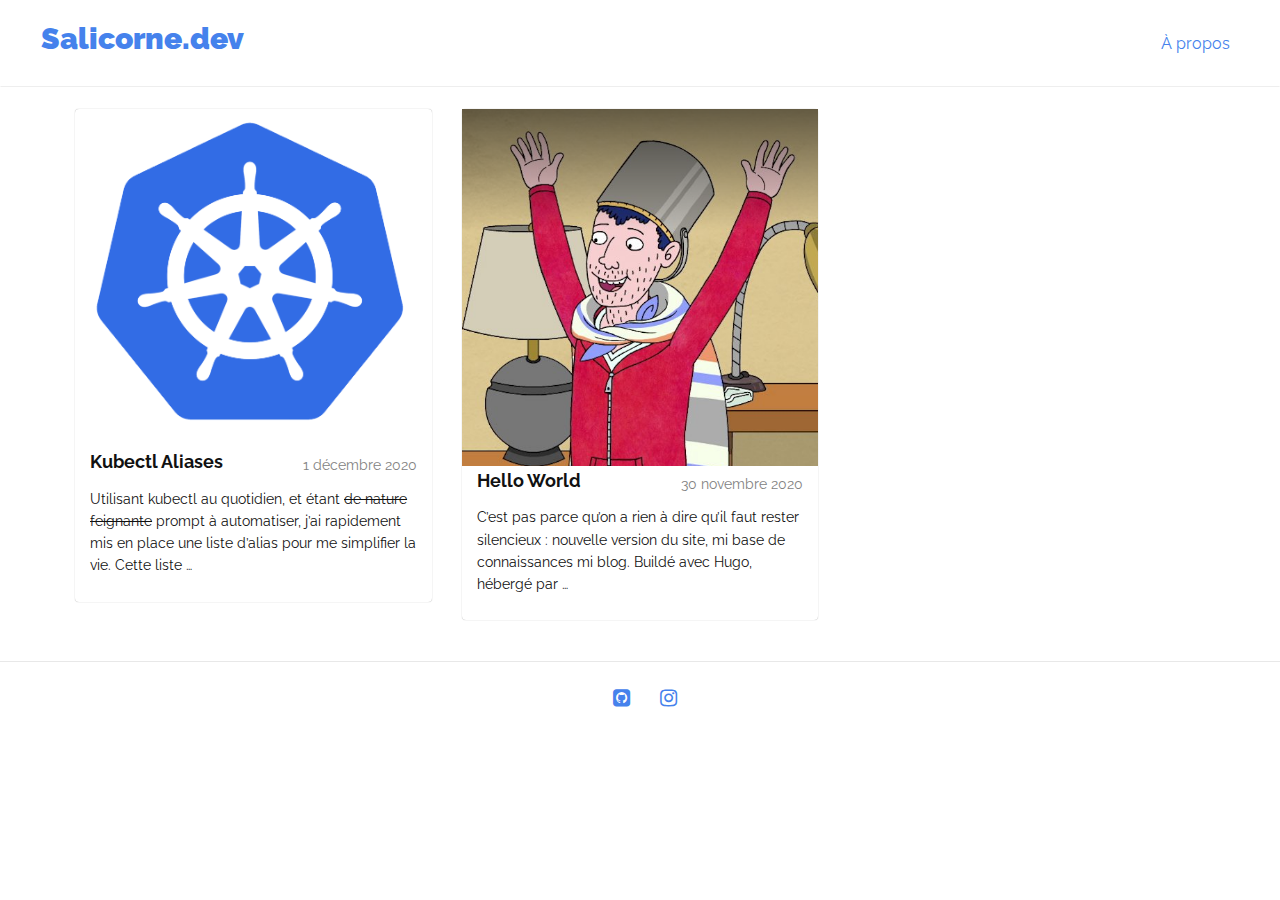
<file: pages/index.html>
<!DOCTYPE html>
<html>

  <head>
<meta charset="utf-8">
<meta http-equiv="X-UA-Compatible" content="IE=edge">
<meta name="viewport" content="width=device-width, initial-scale=1">

<title>Pages</title>
<meta name="description" content=""/>
<meta name="robots" content="noodp"/>
<link rel="canonical" href="https://salicorne.github.io/pages/" />


<meta name="twitter:card" content="summary" />
<meta name="twitter:description" content="" />
<meta name="twitter:title" content="Pages - Salicorne.dev" />
<meta name="twitter:site" content="" />
<meta name="twitter:creator" content="" />


<meta property="og:type" content="website" />
<meta content="Pages - Salicorne.dev" property="og:title">
<meta content="" property="og:description">
<meta property="og:url" content="https://salicorne.github.io/pages/" />
<meta property="og:site_name" content="Salicorne.dev" />










<link rel="stylesheet" href="/sass/main.css">
<link rel="stylesheet" href="https://stackpath.bootstrapcdn.com/font-awesome/4.7.0/css/font-awesome.min.css">
<link rel="stylesheet" href="/css/custom.css">
</head>


  <body>

    <header class="site-header">
<nav class="navbar navbar-default">
  <div class="container-fluid">
    
    <div class="navbar-header">
      <button type="button" class="navbar-toggle collapsed" data-toggle="collapse" data-target="#bs-example-navbar-collapse-1" aria-expanded="false">
        <span class="sr-only">Navigation</span>
        <span class="icon-bar"></span>
        <span class="icon-bar"></span>
        <span class="icon-bar"></span>
      </button>
      <a class="navbar-brand" href="https://salicorne.github.io/">Salicorne.dev</a>
    </div>

    
    <div class="collapse navbar-collapse " id="bs-example-navbar-collapse-1">
            <ul class="nav navbar-nav navbar-right">
        <li><a href="https://salicorne.github.io/pages/about/">&Agrave; propos</a></li>
        
      </ul>
    </div>
  </div>
</nav>
</header>


    <div class="container">
      <div class="wrapper">
        

<div class="home">
 
  
    <div class="row pack">

        
           
            <div class="col-md-4 card">
             <a href="https://salicorne.github.io/posts/kubectl-aliases/" class="index-anchor">    
                <div class="panel panel-default">
                  
                  
                  
                    
                      <img width="100%" src="/posts/kubectl-aliases/kube.png" alt="kube.png">
                    
                  
                  
                  
                  <div class="panel-body">
                    <h3 class="panel-title pull-left">Kubectl Aliases</h3><span class="post-meta pull-right"><small>1 décembre 2020</small></span>
                  </div>
                  
                  <div class="panel-body"><small>
                    <p>Utilisant kubectl au quotidien, et étant <del>de nature feignante</del> prompt à automatiser, j&rsquo;ai rapidement mis en place une liste d&rsquo;alias pour me simplifier la vie. Cette liste …</p></small>
                  </div>
                </div>
                </a>
            </div>
        
             
            <div class="col-md-4 card">
             <a href="https://salicorne.github.io/posts/hello-world/" class="index-anchor">    
                <div class="panel panel-default">
                  
                  
                  <img width="100%" src="https://salicorne.github.io/images/todd.png" alt="Salicorne.dev">
                  
                  
                  <div class="panel-body">
                    <h3 class="panel-title pull-left">Hello World</h3><span class="post-meta pull-right"><small>30 novembre 2020</small></span>
                  </div>
                  
                  <div class="panel-body"><small>
                    <p>C&rsquo;est pas parce qu&rsquo;on a rien à dire qu&rsquo;il faut rester silencieux : nouvelle version du site, mi base de connaissances mi blog. Buildé avec Hugo, hébergé par …</p></small>
                  </div>
                </div>
                </a>
            </div>
        
          

    </div> 
    
<div class="row">
    <div class="col-md-4">  </div>
    <div class="col-md-4">
        

    </div>
    <div class="col-md-4">  </div>
</div>
</div>


      </div>
    </div>

    <footer>
    <div class="container">
        <div class="row p20">
            

            <div class="col-md-4 text-center mt25" >
                
            </div>
            <div class="col-md-4 text-center mt25">
               
               
               
               
                <a target="_blank" href="https://github.com/Salicorne"><li class="social github"><i class="fa fa-github-square"></i></li></a>
                
               
               <a target="_blank" href="https://instagram.com/lesalicorne"><li class="social"><i class="fa fa-instagram"></i></li></a>
               
               
            </div>

        </div> 
    </div>
</footer>
    

  <script src="https://ajax.googleapis.com/ajax/libs/jquery/1.12.2/jquery.min.js"></script>
  <script src="https://salicorne.github.io//js/bootstrap.min.js"></script>
  
  </body>

</html>
</file>
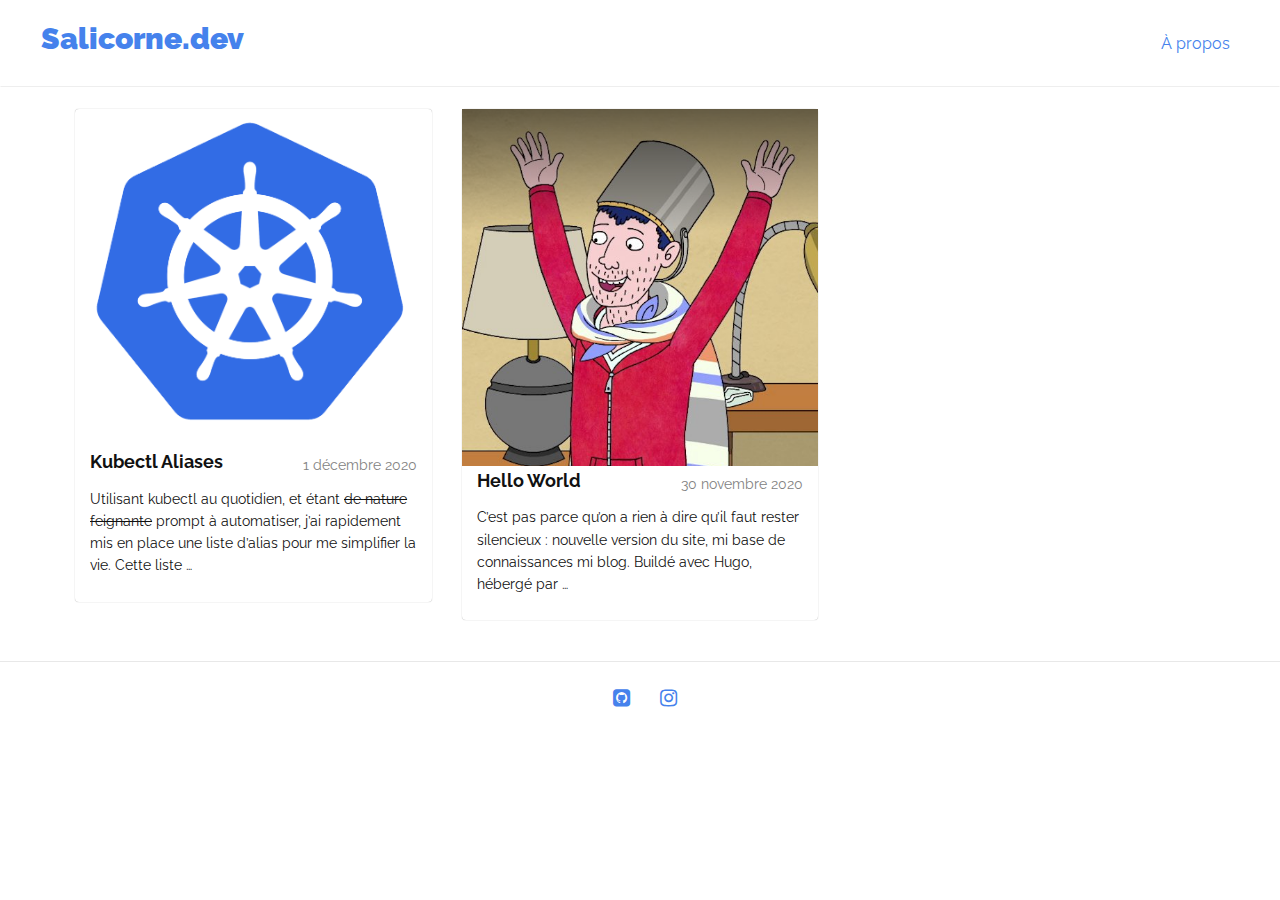
<file: posts/index.html>
<!DOCTYPE html>
<html>

  <head>
<meta charset="utf-8">
<meta http-equiv="X-UA-Compatible" content="IE=edge">
<meta name="viewport" content="width=device-width, initial-scale=1">

<title>Posts</title>
<meta name="description" content=""/>
<meta name="robots" content="noodp"/>
<link rel="canonical" href="https://salicorne.github.io/posts/" />


<meta name="twitter:card" content="summary" />
<meta name="twitter:description" content="" />
<meta name="twitter:title" content="Posts - Salicorne.dev" />
<meta name="twitter:site" content="" />
<meta name="twitter:creator" content="" />


<meta property="og:type" content="website" />
<meta content="Posts - Salicorne.dev" property="og:title">
<meta content="" property="og:description">
<meta property="og:url" content="https://salicorne.github.io/posts/" />
<meta property="og:site_name" content="Salicorne.dev" />










<link rel="stylesheet" href="/sass/main.css">
<link rel="stylesheet" href="https://stackpath.bootstrapcdn.com/font-awesome/4.7.0/css/font-awesome.min.css">
<link rel="stylesheet" href="/css/custom.css">
</head>


  <body>

    <header class="site-header">
<nav class="navbar navbar-default">
  <div class="container-fluid">
    
    <div class="navbar-header">
      <button type="button" class="navbar-toggle collapsed" data-toggle="collapse" data-target="#bs-example-navbar-collapse-1" aria-expanded="false">
        <span class="sr-only">Navigation</span>
        <span class="icon-bar"></span>
        <span class="icon-bar"></span>
        <span class="icon-bar"></span>
      </button>
      <a class="navbar-brand" href="https://salicorne.github.io/">Salicorne.dev</a>
    </div>

    
    <div class="collapse navbar-collapse " id="bs-example-navbar-collapse-1">
            <ul class="nav navbar-nav navbar-right">
        <li><a href="https://salicorne.github.io/pages/about/">&Agrave; propos</a></li>
        
      </ul>
    </div>
  </div>
</nav>
</header>


    <div class="container">
      <div class="wrapper">
        

<div class="home">
 
  
    <div class="row pack">

        
           
            <div class="col-md-4 card">
             <a href="https://salicorne.github.io/posts/kubectl-aliases/" class="index-anchor">    
                <div class="panel panel-default">
                  
                  
                  
                    
                      <img width="100%" src="/posts/kubectl-aliases/kube.png" alt="kube.png">
                    
                  
                  
                  
                  <div class="panel-body">
                    <h3 class="panel-title pull-left">Kubectl Aliases</h3><span class="post-meta pull-right"><small>1 décembre 2020</small></span>
                  </div>
                  
                  <div class="panel-body"><small>
                    <p>Utilisant kubectl au quotidien, et étant <del>de nature feignante</del> prompt à automatiser, j&rsquo;ai rapidement mis en place une liste d&rsquo;alias pour me simplifier la vie. Cette liste …</p></small>
                  </div>
                </div>
                </a>
            </div>
        
             
            <div class="col-md-4 card">
             <a href="https://salicorne.github.io/posts/hello-world/" class="index-anchor">    
                <div class="panel panel-default">
                  
                  
                  <img width="100%" src="https://salicorne.github.io/images/todd.png" alt="Salicorne.dev">
                  
                  
                  <div class="panel-body">
                    <h3 class="panel-title pull-left">Hello World</h3><span class="post-meta pull-right"><small>30 novembre 2020</small></span>
                  </div>
                  
                  <div class="panel-body"><small>
                    <p>C&rsquo;est pas parce qu&rsquo;on a rien à dire qu&rsquo;il faut rester silencieux : nouvelle version du site, mi base de connaissances mi blog. Buildé avec Hugo, hébergé par …</p></small>
                  </div>
                </div>
                </a>
            </div>
        
          

    </div> 
    
<div class="row">
    <div class="col-md-4">  </div>
    <div class="col-md-4">
        

    </div>
    <div class="col-md-4">  </div>
</div>
</div>


      </div>
    </div>

    <footer>
    <div class="container">
        <div class="row p20">
            

            <div class="col-md-4 text-center mt25" >
                
            </div>
            <div class="col-md-4 text-center mt25">
               
               
               
               
                <a target="_blank" href="https://github.com/Salicorne"><li class="social github"><i class="fa fa-github-square"></i></li></a>
                
               
               <a target="_blank" href="https://instagram.com/lesalicorne"><li class="social"><i class="fa fa-instagram"></i></li></a>
               
               
            </div>

        </div> 
    </div>
</footer>
    

  <script src="https://ajax.googleapis.com/ajax/libs/jquery/1.12.2/jquery.min.js"></script>
  <script src="https://salicorne.github.io//js/bootstrap.min.js"></script>
  
  </body>

</html>
</file>
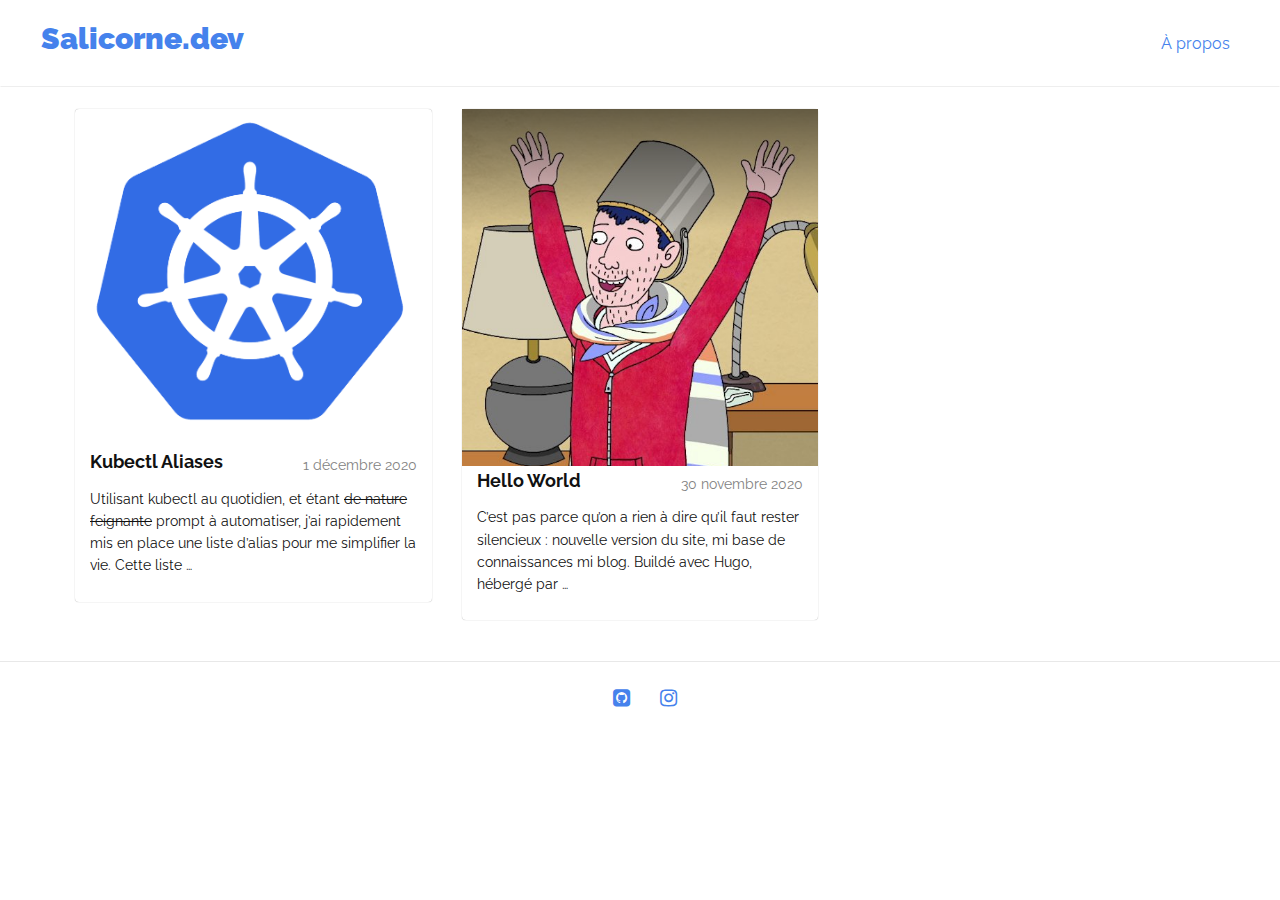
<file: categories/kubernetes/index.html>
<!DOCTYPE html>
<html>

  <head>
<meta charset="utf-8">
<meta http-equiv="X-UA-Compatible" content="IE=edge">
<meta name="viewport" content="width=device-width, initial-scale=1">

<title>kubernetes</title>
<meta name="description" content=""/>
<meta name="robots" content="noodp"/>
<link rel="canonical" href="https://salicorne.github.io/categories/kubernetes/" />


<meta name="twitter:card" content="summary" />
<meta name="twitter:description" content="" />
<meta name="twitter:title" content="kubernetes - Salicorne.dev" />
<meta name="twitter:site" content="" />
<meta name="twitter:creator" content="" />


<meta property="og:type" content="website" />
<meta content="kubernetes - Salicorne.dev" property="og:title">
<meta content="" property="og:description">
<meta property="og:url" content="https://salicorne.github.io/categories/kubernetes/" />
<meta property="og:site_name" content="Salicorne.dev" />










<link rel="stylesheet" href="/sass/main.css">
<link rel="stylesheet" href="https://stackpath.bootstrapcdn.com/font-awesome/4.7.0/css/font-awesome.min.css">
<link rel="stylesheet" href="/css/custom.css">
</head>


  <body>

    <header class="site-header">
<nav class="navbar navbar-default">
  <div class="container-fluid">
    
    <div class="navbar-header">
      <button type="button" class="navbar-toggle collapsed" data-toggle="collapse" data-target="#bs-example-navbar-collapse-1" aria-expanded="false">
        <span class="sr-only">Navigation</span>
        <span class="icon-bar"></span>
        <span class="icon-bar"></span>
        <span class="icon-bar"></span>
      </button>
      <a class="navbar-brand" href="https://salicorne.github.io/">Salicorne.dev</a>
    </div>

    
    <div class="collapse navbar-collapse " id="bs-example-navbar-collapse-1">
            <ul class="nav navbar-nav navbar-right">
        <li><a href="https://salicorne.github.io/pages/about/">&Agrave; propos</a></li>
        
      </ul>
    </div>
  </div>
</nav>
</header>


    <div class="container">
      <div class="wrapper">
        

<div class="home">
 
  
    <div class="row pack">

        
           
            <div class="col-md-4 card">
             <a href="https://salicorne.github.io/posts/kubectl-aliases/" class="index-anchor">    
                <div class="panel panel-default">
                  
                  
                  
                    
                      <img width="100%" src="/posts/kubectl-aliases/kube.png" alt="kube.png">
                    
                  
                  
                  
                  <div class="panel-body">
                    <h3 class="panel-title pull-left">Kubectl Aliases</h3><span class="post-meta pull-right"><small>1 décembre 2020</small></span>
                  </div>
                  
                  <div class="panel-body"><small>
                    <p>Utilisant kubectl au quotidien, et étant <del>de nature feignante</del> prompt à automatiser, j&rsquo;ai rapidement mis en place une liste d&rsquo;alias pour me simplifier la vie. Cette liste …</p></small>
                  </div>
                </div>
                </a>
            </div>
        
             
            <div class="col-md-4 card">
             <a href="https://salicorne.github.io/posts/hello-world/" class="index-anchor">    
                <div class="panel panel-default">
                  
                  
                  <img width="100%" src="https://salicorne.github.io/images/todd.png" alt="Salicorne.dev">
                  
                  
                  <div class="panel-body">
                    <h3 class="panel-title pull-left">Hello World</h3><span class="post-meta pull-right"><small>30 novembre 2020</small></span>
                  </div>
                  
                  <div class="panel-body"><small>
                    <p>C&rsquo;est pas parce qu&rsquo;on a rien à dire qu&rsquo;il faut rester silencieux : nouvelle version du site, mi base de connaissances mi blog. Buildé avec Hugo, hébergé par …</p></small>
                  </div>
                </div>
                </a>
            </div>
        
          

    </div> 
    
<div class="row">
    <div class="col-md-4">  </div>
    <div class="col-md-4">
        

    </div>
    <div class="col-md-4">  </div>
</div>
</div>


      </div>
    </div>

    <footer>
    <div class="container">
        <div class="row p20">
            

            <div class="col-md-4 text-center mt25" >
                
            </div>
            <div class="col-md-4 text-center mt25">
               
               
               
               
                <a target="_blank" href="https://github.com/Salicorne"><li class="social github"><i class="fa fa-github-square"></i></li></a>
                
               
               <a target="_blank" href="https://instagram.com/lesalicorne"><li class="social"><i class="fa fa-instagram"></i></li></a>
               
               
            </div>

        </div> 
    </div>
</footer>
    

  <script src="https://ajax.googleapis.com/ajax/libs/jquery/1.12.2/jquery.min.js"></script>
  <script src="https://salicorne.github.io//js/bootstrap.min.js"></script>
  
  </body>

</html>
</file>
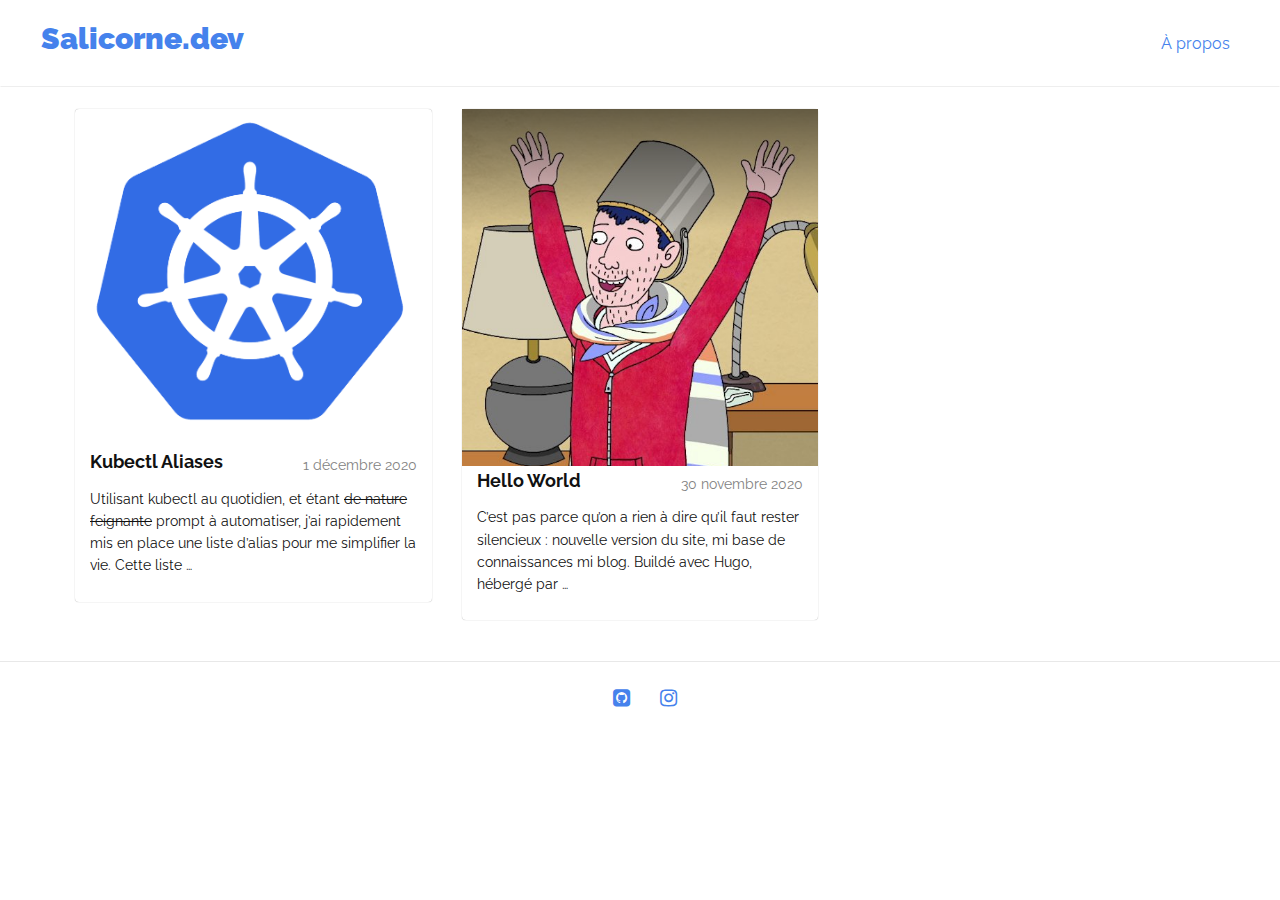
<file: categories/tech/index.html>
<!DOCTYPE html>
<html>

  <head>
<meta charset="utf-8">
<meta http-equiv="X-UA-Compatible" content="IE=edge">
<meta name="viewport" content="width=device-width, initial-scale=1">

<title>tech</title>
<meta name="description" content=""/>
<meta name="robots" content="noodp"/>
<link rel="canonical" href="https://salicorne.github.io/categories/tech/" />


<meta name="twitter:card" content="summary" />
<meta name="twitter:description" content="" />
<meta name="twitter:title" content="tech - Salicorne.dev" />
<meta name="twitter:site" content="" />
<meta name="twitter:creator" content="" />


<meta property="og:type" content="website" />
<meta content="tech - Salicorne.dev" property="og:title">
<meta content="" property="og:description">
<meta property="og:url" content="https://salicorne.github.io/categories/tech/" />
<meta property="og:site_name" content="Salicorne.dev" />










<link rel="stylesheet" href="/sass/main.css">
<link rel="stylesheet" href="https://stackpath.bootstrapcdn.com/font-awesome/4.7.0/css/font-awesome.min.css">
<link rel="stylesheet" href="/css/custom.css">
</head>


  <body>

    <header class="site-header">
<nav class="navbar navbar-default">
  <div class="container-fluid">
    
    <div class="navbar-header">
      <button type="button" class="navbar-toggle collapsed" data-toggle="collapse" data-target="#bs-example-navbar-collapse-1" aria-expanded="false">
        <span class="sr-only">Navigation</span>
        <span class="icon-bar"></span>
        <span class="icon-bar"></span>
        <span class="icon-bar"></span>
      </button>
      <a class="navbar-brand" href="https://salicorne.github.io/">Salicorne.dev</a>
    </div>

    
    <div class="collapse navbar-collapse " id="bs-example-navbar-collapse-1">
            <ul class="nav navbar-nav navbar-right">
        <li><a href="https://salicorne.github.io/pages/about/">&Agrave; propos</a></li>
        
      </ul>
    </div>
  </div>
</nav>
</header>


    <div class="container">
      <div class="wrapper">
        

<div class="home">
 
  
    <div class="row pack">

        
           
            <div class="col-md-4 card">
             <a href="https://salicorne.github.io/posts/kubectl-aliases/" class="index-anchor">    
                <div class="panel panel-default">
                  
                  
                  
                    
                      <img width="100%" src="/posts/kubectl-aliases/kube.png" alt="kube.png">
                    
                  
                  
                  
                  <div class="panel-body">
                    <h3 class="panel-title pull-left">Kubectl Aliases</h3><span class="post-meta pull-right"><small>1 décembre 2020</small></span>
                  </div>
                  
                  <div class="panel-body"><small>
                    <p>Utilisant kubectl au quotidien, et étant <del>de nature feignante</del> prompt à automatiser, j&rsquo;ai rapidement mis en place une liste d&rsquo;alias pour me simplifier la vie. Cette liste …</p></small>
                  </div>
                </div>
                </a>
            </div>
        
             
            <div class="col-md-4 card">
             <a href="https://salicorne.github.io/posts/hello-world/" class="index-anchor">    
                <div class="panel panel-default">
                  
                  
                  <img width="100%" src="https://salicorne.github.io/images/todd.png" alt="Salicorne.dev">
                  
                  
                  <div class="panel-body">
                    <h3 class="panel-title pull-left">Hello World</h3><span class="post-meta pull-right"><small>30 novembre 2020</small></span>
                  </div>
                  
                  <div class="panel-body"><small>
                    <p>C&rsquo;est pas parce qu&rsquo;on a rien à dire qu&rsquo;il faut rester silencieux : nouvelle version du site, mi base de connaissances mi blog. Buildé avec Hugo, hébergé par …</p></small>
                  </div>
                </div>
                </a>
            </div>
        
          

    </div> 
    
<div class="row">
    <div class="col-md-4">  </div>
    <div class="col-md-4">
        

    </div>
    <div class="col-md-4">  </div>
</div>
</div>


      </div>
    </div>

    <footer>
    <div class="container">
        <div class="row p20">
            

            <div class="col-md-4 text-center mt25" >
                
            </div>
            <div class="col-md-4 text-center mt25">
               
               
               
               
                <a target="_blank" href="https://github.com/Salicorne"><li class="social github"><i class="fa fa-github-square"></i></li></a>
                
               
               <a target="_blank" href="https://instagram.com/lesalicorne"><li class="social"><i class="fa fa-instagram"></i></li></a>
               
               
            </div>

        </div> 
    </div>
</footer>
    

  <script src="https://ajax.googleapis.com/ajax/libs/jquery/1.12.2/jquery.min.js"></script>
  <script src="https://salicorne.github.io//js/bootstrap.min.js"></script>
  
  </body>

</html>
</file>
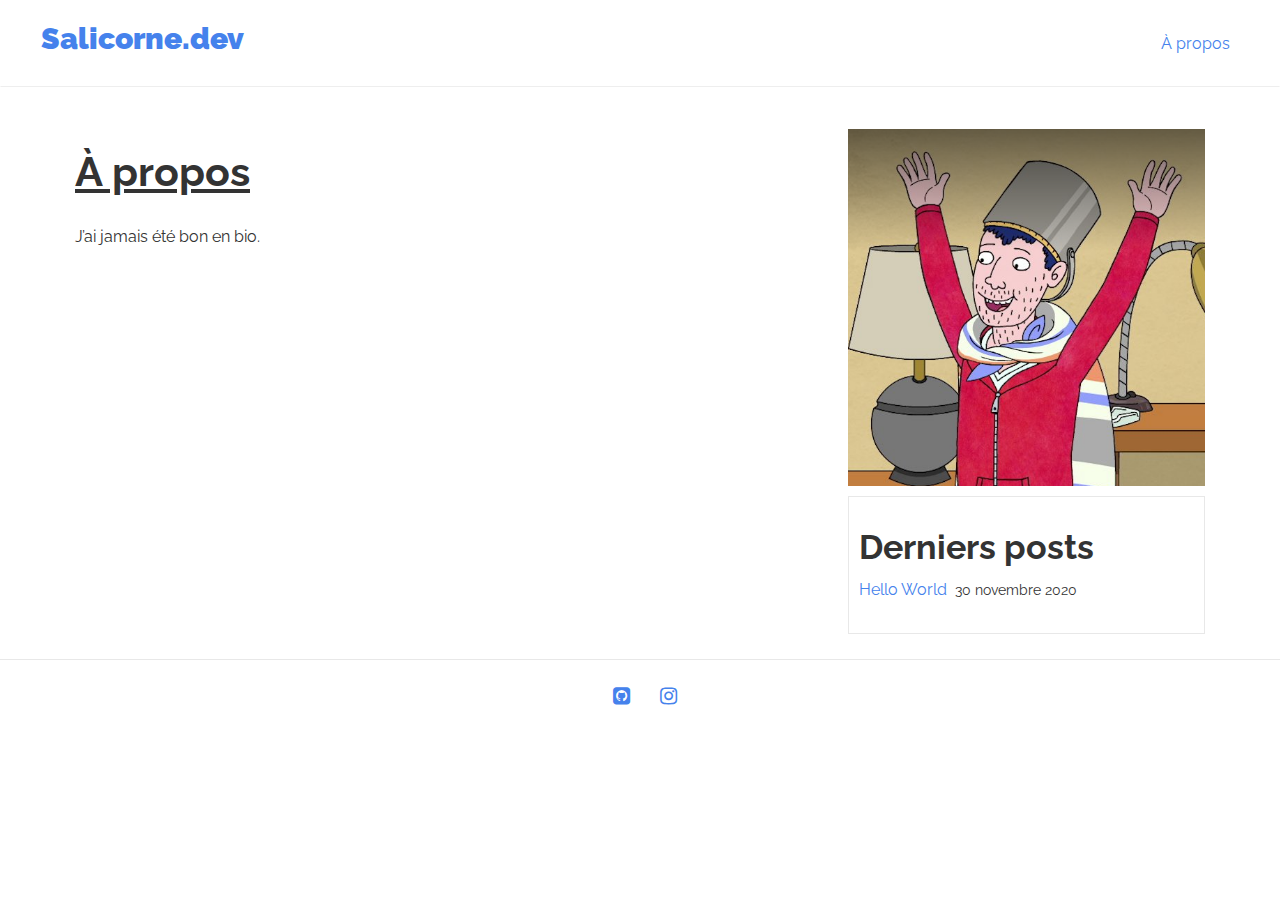
<file: pages/about/index.html>
<!DOCTYPE html>
<html>

  <head>
<meta charset="utf-8">
<meta http-equiv="X-UA-Compatible" content="IE=edge">
<meta name="viewport" content="width=device-width, initial-scale=1">

<title>À propos - Salicorne.dev</title>
<meta name="description" content="J&amp;rsquo;ai jamais été bon en bio."/>
<meta name="robots" content="noodp"/>
<link rel="canonical" href="https://salicorne.github.io/pages/about/" />


<meta name="twitter:card" content="summary" />
<meta name="twitter:description" content="J&amp;rsquo;ai jamais été bon en bio." />
<meta name="twitter:title" content="À propos - Salicorne.dev" />
<meta name="twitter:site" content="" />
<meta name="twitter:creator" content="" />


<meta property="og:type" content="article" />
<meta content="À propos - Salicorne.dev" property="og:title">
<meta content="J&amp;rsquo;ai jamais été bon en bio." property="og:description">
<meta property="og:url" content="https://salicorne.github.io/pages/about/" />
<meta property="og:site_name" content="Salicorne.dev" />







<script type="application/ld+json">
{ 
    "@context": "http://schema.org", 
    "@type": "BlogPosting",
    "headline": "À propos",
    "genre": "",  
    "url": "https:\/\/salicorne.github.io\/pages\/about\/",
    "datePublished": "0001-01-01 00:00:00 \u002b0000 UTC",
    "description": "J\u0026rsquo;ai jamais été bon en bio.",
    "author": {
        "@type": "Person",
        "name": ""
    }
 }
</script>




<link rel="stylesheet" href="/sass/main.css">
<link rel="stylesheet" href="https://stackpath.bootstrapcdn.com/font-awesome/4.7.0/css/font-awesome.min.css">
<link rel="stylesheet" href="/css/custom.css">
</head>


  <body>

    <header class="site-header">
<nav class="navbar navbar-default">
  <div class="container-fluid">
    
    <div class="navbar-header">
      <button type="button" class="navbar-toggle collapsed" data-toggle="collapse" data-target="#bs-example-navbar-collapse-1" aria-expanded="false">
        <span class="sr-only">Navigation</span>
        <span class="icon-bar"></span>
        <span class="icon-bar"></span>
        <span class="icon-bar"></span>
      </button>
      <a class="navbar-brand" href="https://salicorne.github.io/">Salicorne.dev</a>
    </div>

    
    <div class="collapse navbar-collapse " id="bs-example-navbar-collapse-1">
            <ul class="nav navbar-nav navbar-right">
        <li><a href="https://salicorne.github.io/pages/about/">&Agrave; propos</a></li>
        
      </ul>
    </div>
  </div>
</nav>
</header>


    <div class="container">
      <div class="wrapper">
        
<div class="row">
<div class="col-md-8">
<article class="post">

  <header class="post-header">
    <h1 class="post-title">À propos</h1>
  </header>

  <div class="post-content">
    <p>J&rsquo;ai jamais été bon en bio.</p>

  </div>

</article>
</div>
<div class="col-md-4 mt20">
        <div class="post-img">
            
            <img width="600" src="https://salicorne.github.io/images/todd.png" alt="webjeda">
            
        </div>
            
        
        <div class="mt10 recent">
            <h2>Derniers posts</h2>        
             <ul>
                

                      <li>
                      <p><a href="https://salicorne.github.io/posts/hello-world/">Hello World</a><small>&nbsp;&nbsp;30 novembre 2020</small></p>
                      </li>

                
              </ul>
        </div>
        
        <br>

</div>
</div>



      </div>
    </div>

    <footer>
    <div class="container">
        <div class="row p20">
            

            <div class="col-md-4 text-center mt25" >
                
            </div>
            <div class="col-md-4 text-center mt25">
               
               
               
               
                <a target="_blank" href="https://github.com/Salicorne"><li class="social github"><i class="fa fa-github-square"></i></li></a>
                
               
               <a target="_blank" href="https://instagram.com/lesalicorne"><li class="social"><i class="fa fa-instagram"></i></li></a>
               
               
            </div>

        </div> 
    </div>
</footer>
    

  <script src="https://ajax.googleapis.com/ajax/libs/jquery/1.12.2/jquery.min.js"></script>
  <script src="https://salicorne.github.io//js/bootstrap.min.js"></script>
  
  </body>

</html>
</file>
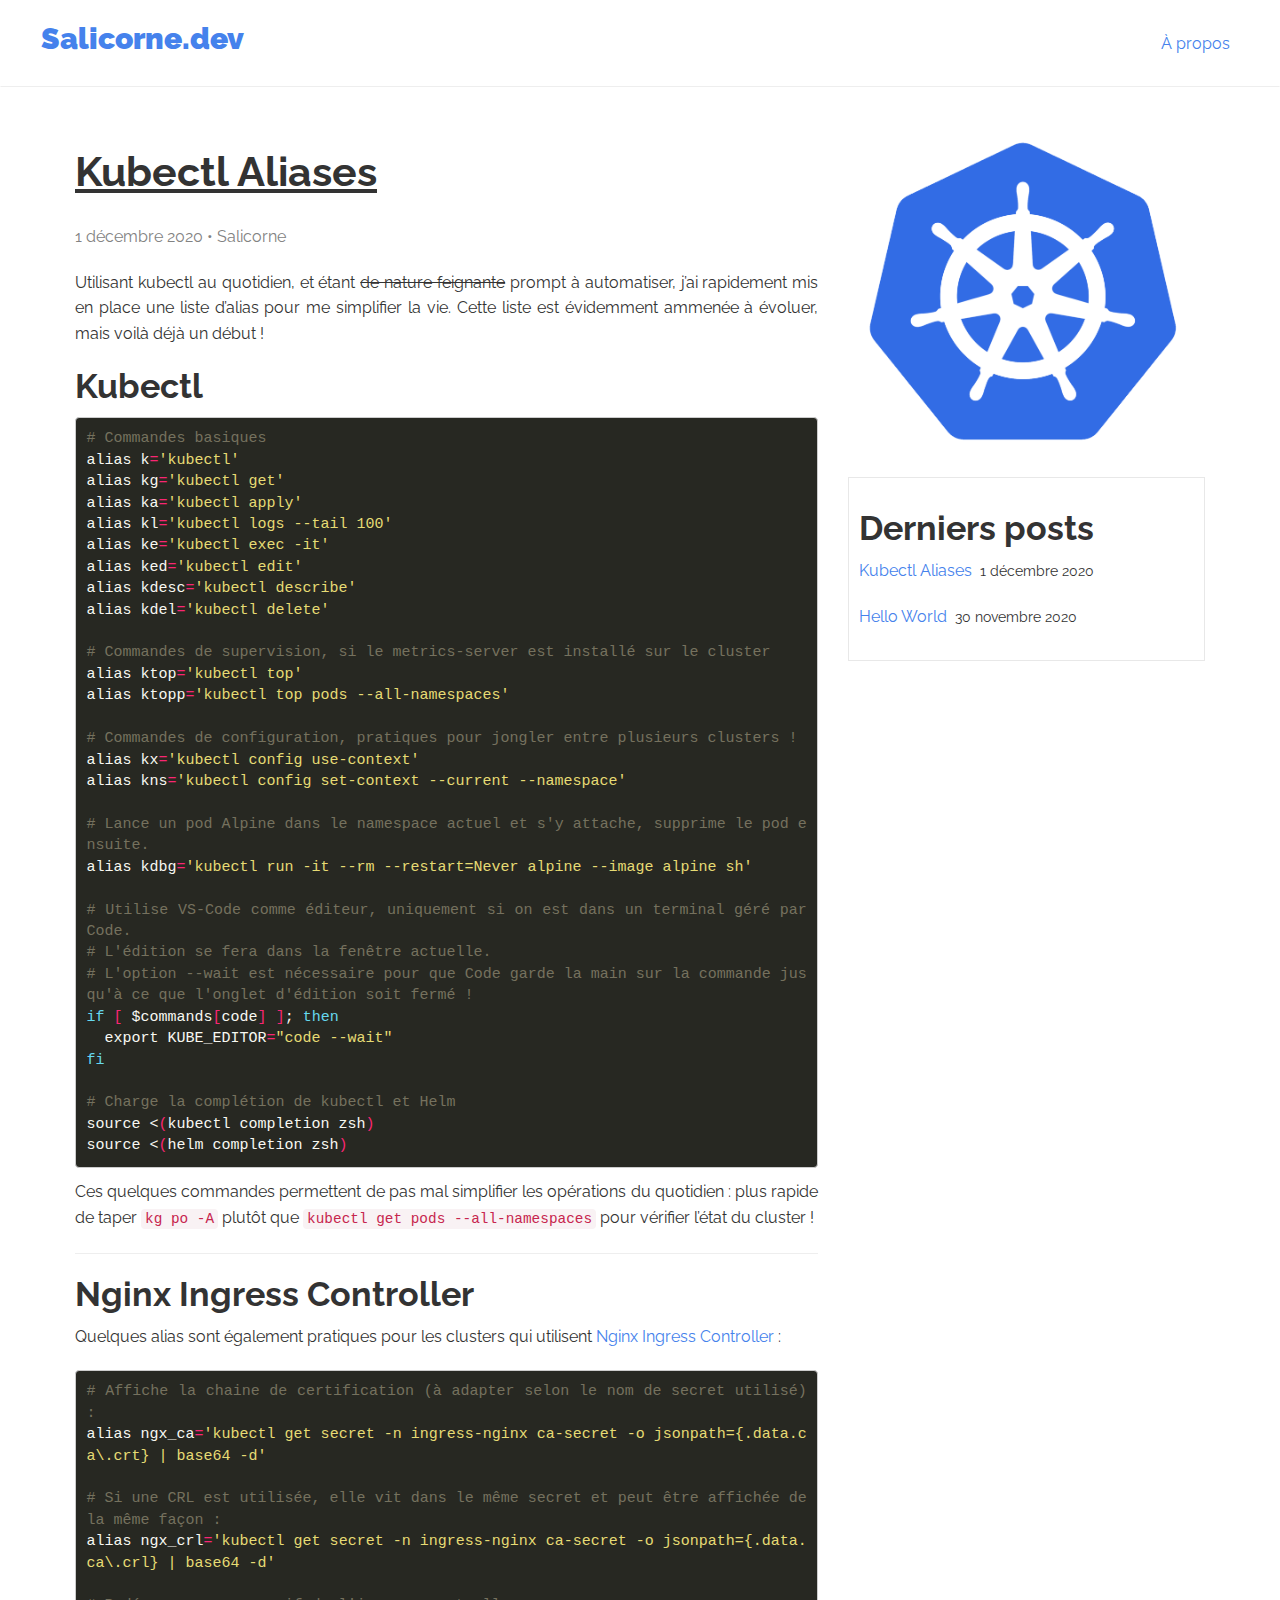
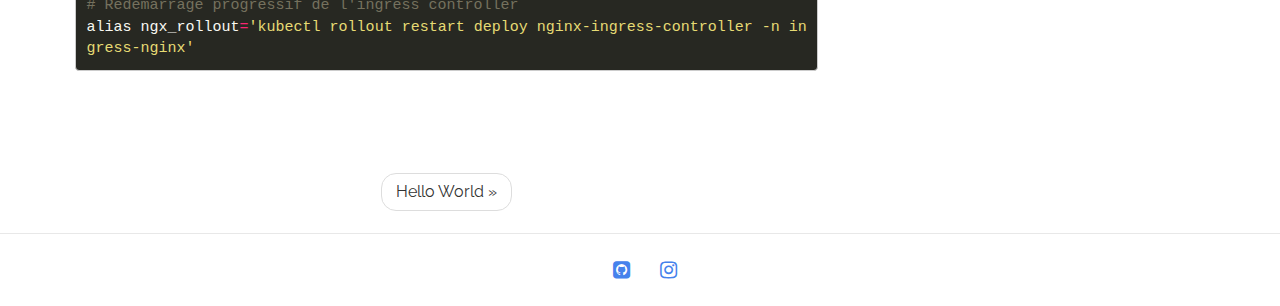
<file: posts/kubectl-aliases/index.html>
<!DOCTYPE html>
<html>

  <head>
<meta charset="utf-8">
<meta http-equiv="X-UA-Compatible" content="IE=edge">
<meta name="viewport" content="width=device-width, initial-scale=1">

<title>Kubectl Aliases - Salicorne.dev</title>
<meta name="description" content="Utilisant kubectl au quotidien, et étant de nature feignante prompt à automatiser, j&amp;rsquo;ai rapidement mis en place une liste d&amp;rsquo;alias pour me simplifier la vie. Cette liste est évidemment ammenée à évoluer, mais voilà déjà un début !
Kubectl # Commandes basiques alias k=&amp;#39;kubectl&amp;#39; alias kg=&amp;#39;kubectl get&amp;#39; alias ka=&amp;#39;kubectl apply&amp;#39; alias kl=&amp;#39;kubectl logs --tail 100&amp;#39; alias ke=&amp;#39;kubectl exec -it&amp;#39; alias ked=&amp;#39;kubectl edit&amp;#39; alias kdesc=&amp;#39;kubectl describe&amp;#39; alias kdel=&amp;#39;kubectl delete&amp;#39; # Commandes de supervision, si le metrics-server est installé sur le cluster alias ktop=&amp;#39;kubectl top&amp;#39; alias ktopp=&amp;#39;kubectl top pods --all-namespaces&amp;#39; # Commandes de configuration, pratiques pour jongler entre plusieurs clusters !"/>
<meta name="robots" content="noodp"/>
<link rel="canonical" href="https://salicorne.github.io/posts/kubectl-aliases/" />


<meta name="twitter:card" content="summary" />
<meta name="twitter:description" content="Utilisant kubectl au quotidien, et étant de nature feignante prompt à automatiser, j&amp;rsquo;ai rapidement mis en place une liste d&amp;rsquo;alias pour me simplifier la vie. Cette liste est évidemment ammenée à évoluer, mais voilà déjà un début !
Kubectl # Commandes basiques alias k=&amp;#39;kubectl&amp;#39; alias kg=&amp;#39;kubectl get&amp;#39; alias ka=&amp;#39;kubectl apply&amp;#39; alias kl=&amp;#39;kubectl logs --tail 100&amp;#39; alias ke=&amp;#39;kubectl exec -it&amp;#39; alias ked=&amp;#39;kubectl edit&amp;#39; alias kdesc=&amp;#39;kubectl describe&amp;#39; alias kdel=&amp;#39;kubectl delete&amp;#39; # Commandes de supervision, si le metrics-server est installé sur le cluster alias ktop=&amp;#39;kubectl top&amp;#39; alias ktopp=&amp;#39;kubectl top pods --all-namespaces&amp;#39; # Commandes de configuration, pratiques pour jongler entre plusieurs clusters !" />
<meta name="twitter:title" content="Kubectl Aliases - Salicorne.dev" />
<meta name="twitter:site" content="" />
<meta name="twitter:creator" content="" />


<meta property="og:type" content="article" />
<meta content="Kubectl Aliases - Salicorne.dev" property="og:title">
<meta content="Utilisant kubectl au quotidien, et étant de nature feignante prompt à automatiser, j&amp;rsquo;ai rapidement mis en place une liste d&amp;rsquo;alias pour me simplifier la vie. Cette liste est évidemment ammenée à évoluer, mais voilà déjà un début !
Kubectl # Commandes basiques alias k=&amp;#39;kubectl&amp;#39; alias kg=&amp;#39;kubectl get&amp;#39; alias ka=&amp;#39;kubectl apply&amp;#39; alias kl=&amp;#39;kubectl logs --tail 100&amp;#39; alias ke=&amp;#39;kubectl exec -it&amp;#39; alias ked=&amp;#39;kubectl edit&amp;#39; alias kdesc=&amp;#39;kubectl describe&amp;#39; alias kdel=&amp;#39;kubectl delete&amp;#39; # Commandes de supervision, si le metrics-server est installé sur le cluster alias ktop=&amp;#39;kubectl top&amp;#39; alias ktopp=&amp;#39;kubectl top pods --all-namespaces&amp;#39; # Commandes de configuration, pratiques pour jongler entre plusieurs clusters !" property="og:description">
<meta property="og:url" content="https://salicorne.github.io/posts/kubectl-aliases/" />
<meta property="og:site_name" content="Salicorne.dev" />
<meta property="article:section" content="kubernetes" /><meta property="article:section" content="tech" />
<meta property="article:published_time" content="2020-12-01 11:55:24 &#43;0100 CET" />





<script type="application/ld+json">
{ 
    "@context": "http://schema.org", 
    "@type": "BlogPosting",
    "headline": "Kubectl Aliases",
    "genre": "kubernetestech",  
    "url": "https:\/\/salicorne.github.io\/posts\/kubectl-aliases\/",
    "datePublished": "2020-12-01 11:55:24 \u002b0100 CET",
    "description": "Utilisant kubectl au quotidien, et étant de nature feignante prompt à automatiser, j\u0026rsquo;ai rapidement mis en place une liste d\u0026rsquo;alias pour me simplifier la vie. Cette liste est évidemment ammenée à évoluer, mais voilà déjà un début !\nKubectl # Commandes basiques alias k=\u0026#39;kubectl\u0026#39; alias kg=\u0026#39;kubectl get\u0026#39; alias ka=\u0026#39;kubectl apply\u0026#39; alias kl=\u0026#39;kubectl logs --tail 100\u0026#39; alias ke=\u0026#39;kubectl exec -it\u0026#39; alias ked=\u0026#39;kubectl edit\u0026#39; alias kdesc=\u0026#39;kubectl describe\u0026#39; alias kdel=\u0026#39;kubectl delete\u0026#39; # Commandes de supervision, si le metrics-server est installé sur le cluster alias ktop=\u0026#39;kubectl top\u0026#39; alias ktopp=\u0026#39;kubectl top pods --all-namespaces\u0026#39; # Commandes de configuration, pratiques pour jongler entre plusieurs clusters !",
    "author": {
        "@type": "Person",
        "name": ""
    }
 }
</script>




<link rel="stylesheet" href="/sass/main.css">
<link rel="stylesheet" href="https://stackpath.bootstrapcdn.com/font-awesome/4.7.0/css/font-awesome.min.css">
<link rel="stylesheet" href="/css/custom.css">
</head>


  <body>

    <header class="site-header">
<nav class="navbar navbar-default">
  <div class="container-fluid">
    
    <div class="navbar-header">
      <button type="button" class="navbar-toggle collapsed" data-toggle="collapse" data-target="#bs-example-navbar-collapse-1" aria-expanded="false">
        <span class="sr-only">Navigation</span>
        <span class="icon-bar"></span>
        <span class="icon-bar"></span>
        <span class="icon-bar"></span>
      </button>
      <a class="navbar-brand" href="https://salicorne.github.io/">Salicorne.dev</a>
    </div>

    
    <div class="collapse navbar-collapse " id="bs-example-navbar-collapse-1">
            <ul class="nav navbar-nav navbar-right">
        <li><a href="https://salicorne.github.io/pages/about/">&Agrave; propos</a></li>
        
      </ul>
    </div>
  </div>
</nav>
</header>


    <div class="container">
      <div class="wrapper">
        
<div class="row">
<div class="col-md-8">
    <article class="post" itemscope itemtype="http://schema.org/BlogPosting">

          <header class="post-header">
            <h1 class="post-title" itemprop="name headline">Kubectl Aliases</h1>
            <p class="post-meta"><time datetime='2020-12-01T11:55:24&#43;01:00' itemprop="datePublished">1 décembre 2020</time> • <span itemprop="author" itemscope itemtype="http://schema.org/Person"><span itemprop="name">Salicorne</span></span></p>
                 
          </header>

          <div class="post-content" itemprop="articleBody">
            <p>Utilisant kubectl au quotidien, et étant <del>de nature feignante</del> prompt à automatiser, j&rsquo;ai rapidement mis en place une liste d&rsquo;alias pour me simplifier la vie. Cette liste est évidemment ammenée à évoluer, mais voilà déjà un début !</p>
<h2 id="kubectl">Kubectl</h2>
<div class="highlight"><pre style="color:#f8f8f2;background-color:#272822;-moz-tab-size:4;-o-tab-size:4;tab-size:4"><code class="language-bash" data-lang="bash"><span style="color:#75715e"># Commandes basiques</span>
alias k<span style="color:#f92672">=</span><span style="color:#e6db74">&#39;kubectl&#39;</span>
alias kg<span style="color:#f92672">=</span><span style="color:#e6db74">&#39;kubectl get&#39;</span>
alias ka<span style="color:#f92672">=</span><span style="color:#e6db74">&#39;kubectl apply&#39;</span>
alias kl<span style="color:#f92672">=</span><span style="color:#e6db74">&#39;kubectl logs --tail 100&#39;</span>
alias ke<span style="color:#f92672">=</span><span style="color:#e6db74">&#39;kubectl exec -it&#39;</span>
alias ked<span style="color:#f92672">=</span><span style="color:#e6db74">&#39;kubectl edit&#39;</span>
alias kdesc<span style="color:#f92672">=</span><span style="color:#e6db74">&#39;kubectl describe&#39;</span>
alias kdel<span style="color:#f92672">=</span><span style="color:#e6db74">&#39;kubectl delete&#39;</span>

<span style="color:#75715e"># Commandes de supervision, si le metrics-server est installé sur le cluster</span>
alias ktop<span style="color:#f92672">=</span><span style="color:#e6db74">&#39;kubectl top&#39;</span>
alias ktopp<span style="color:#f92672">=</span><span style="color:#e6db74">&#39;kubectl top pods --all-namespaces&#39;</span>

<span style="color:#75715e"># Commandes de configuration, pratiques pour jongler entre plusieurs clusters !</span>
alias kx<span style="color:#f92672">=</span><span style="color:#e6db74">&#39;kubectl config use-context&#39;</span>
alias kns<span style="color:#f92672">=</span><span style="color:#e6db74">&#39;kubectl config set-context --current --namespace&#39;</span>

<span style="color:#75715e"># Lance un pod Alpine dans le namespace actuel et s&#39;y attache, supprime le pod ensuite.</span>
alias kdbg<span style="color:#f92672">=</span><span style="color:#e6db74">&#39;kubectl run -it --rm --restart=Never alpine --image alpine sh&#39;</span>

<span style="color:#75715e"># Utilise VS-Code comme éditeur, uniquement si on est dans un terminal géré par Code.</span>
<span style="color:#75715e"># L&#39;édition se fera dans la fenêtre actuelle. </span>
<span style="color:#75715e"># L&#39;option --wait est nécessaire pour que Code garde la main sur la commande jusqu&#39;à ce que l&#39;onglet d&#39;édition soit fermé !</span>
<span style="color:#66d9ef">if</span> <span style="color:#f92672">[</span> $commands<span style="color:#f92672">[</span>code<span style="color:#f92672">]</span> <span style="color:#f92672">]</span>; <span style="color:#66d9ef">then</span>
  export KUBE_EDITOR<span style="color:#f92672">=</span><span style="color:#e6db74">&#34;code --wait&#34;</span> 
<span style="color:#66d9ef">fi</span>

<span style="color:#75715e"># Charge la complétion de kubectl et Helm</span>
source &lt;<span style="color:#f92672">(</span>kubectl completion zsh<span style="color:#f92672">)</span>
source &lt;<span style="color:#f92672">(</span>helm completion zsh<span style="color:#f92672">)</span>
</code></pre></div><p>Ces quelques commandes permettent de pas mal simplifier les opérations du quotidien : plus rapide de taper <code>kg po -A</code> plutôt que <code>kubectl get pods --all-namespaces</code> pour vérifier l&rsquo;état du cluster !</p>
<hr>
<h2 id="nginx-ingress-controller">Nginx Ingress Controller</h2>
<p>Quelques alias sont également pratiques pour les clusters qui utilisent <a href="https://kubernetes.github.io/ingress-nginx/">Nginx Ingress Controller</a> :</p>
<div class="highlight"><pre style="color:#f8f8f2;background-color:#272822;-moz-tab-size:4;-o-tab-size:4;tab-size:4"><code class="language-bash" data-lang="bash"><span style="color:#75715e"># Affiche la chaine de certification (à adapter selon le nom de secret utilisé) :</span>
alias ngx_ca<span style="color:#f92672">=</span><span style="color:#e6db74">&#39;kubectl get secret -n ingress-nginx ca-secret -o jsonpath={.data.ca\.crt} | base64 -d&#39;</span>

<span style="color:#75715e"># Si une CRL est utilisée, elle vit dans le même secret et peut être affichée de la même façon :</span>
alias ngx_crl<span style="color:#f92672">=</span><span style="color:#e6db74">&#39;kubectl get secret -n ingress-nginx ca-secret -o jsonpath={.data.ca\.crl} | base64 -d&#39;</span>

<span style="color:#75715e"># Redémarrage progressif de l&#39;ingress controller</span>
alias ngx_rollout<span style="color:#f92672">=</span><span style="color:#e6db74">&#39;kubectl rollout restart deploy nginx-ingress-controller -n ingress-nginx&#39;</span>
</code></pre></div>
          </div>

    </article>
    <div class="row">
        
    </div>
    
    <div class="row">
            <ul class="pager">
             
              
                <li><a class="previous" href="https://salicorne.github.io/posts/hello-world/">Hello World &raquo;</a></li>
              
            </ul>
    </div>
</div>


<div class="col-md-4 mt20">
        <div class="post-img">
            
            
              
                <img width="100%" src="/posts/kubectl-aliases/kube.png" alt="kube.png">
              
            
            
        </div>
            
        
        <div class="mt10 recent">
            <h2>Derniers posts</h2>        
             <ul>
                

                      <li>
                      <p><a href="https://salicorne.github.io/posts/kubectl-aliases/">Kubectl Aliases</a><small>&nbsp;&nbsp;1 décembre 2020</small></p>
                      </li>

                

                      <li>
                      <p><a href="https://salicorne.github.io/posts/hello-world/">Hello World</a><small>&nbsp;&nbsp;30 novembre 2020</small></p>
                      </li>

                
              </ul>
        </div>
        
        <br>

</div>

</div>




      </div>
    </div>

    <footer>
    <div class="container">
        <div class="row p20">
            

            <div class="col-md-4 text-center mt25" >
                
            </div>
            <div class="col-md-4 text-center mt25">
               
               
               
               
                <a target="_blank" href="https://github.com/Salicorne"><li class="social github"><i class="fa fa-github-square"></i></li></a>
                
               
               <a target="_blank" href="https://instagram.com/lesalicorne"><li class="social"><i class="fa fa-instagram"></i></li></a>
               
               
            </div>

        </div> 
    </div>
</footer>
    

  <script src="https://ajax.googleapis.com/ajax/libs/jquery/1.12.2/jquery.min.js"></script>
  <script src="https://salicorne.github.io//js/bootstrap.min.js"></script>
  
  </body>

</html>
</file>
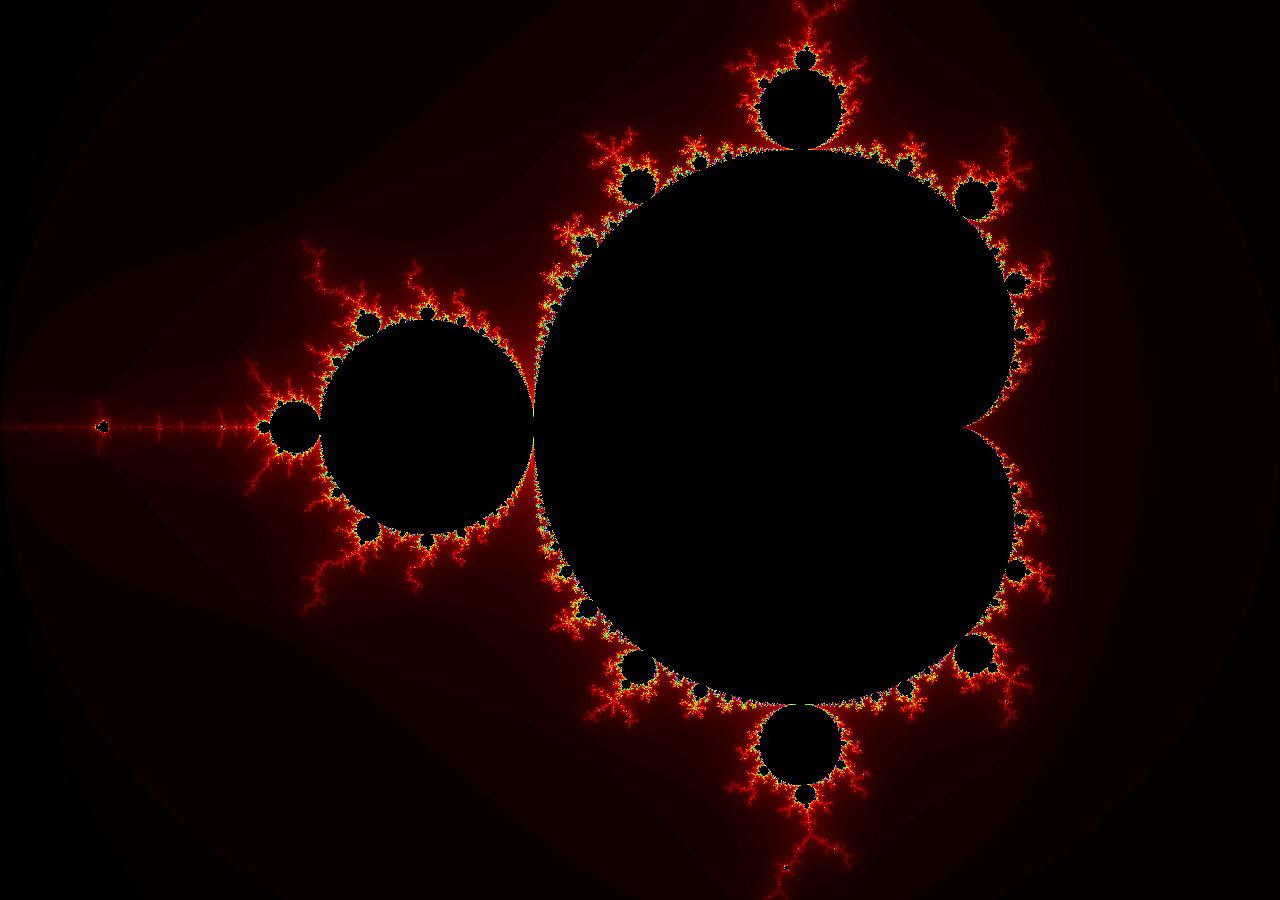
<file: static/mandelgo/index.html>
<html>
  <head>
    <meta charset="utf-8"/>
    <script src="wasm_exec.js"></script>
    <link rel="stylesheet" href="index.css" />
    <script>
      const go = new Go();
      WebAssembly.instantiateStreaming(fetch("mandelgo-web.wasm"), go.importObject).then((result) => {
        go.run(result.instance);
        var canvas = document.getElementById('canvas');
        var elemLeft = canvas.offsetLeft + canvas.clientLeft;
        var elemTop = canvas.offsetTop + canvas.clientTop;
  
        // Add event listener for `click` events.
        canvas.addEventListener('click', function(event) {
          var x = event.pageX - elemLeft,
              y = event.pageY - elemTop;
          requestAnimationFrame(() => {
            document.getElementById("loader").innerText = "Loading...";
            requestAnimationFrame(() => {
              wasm_onclick(x, y);
            });
          });
        }, false);
      });
    </script>
  </head>
  <body>
    <div id=""container>
      <noscript>You need to enable JavaScript to run this app.</noscript>
      <canvas id="canvas">HTML5 canvas is not supported on this browser</canvas>
      <div id="settings">
        <p id="loader">Loading...</p>
      </div>
    </div>
  </body>
</html>
</file>
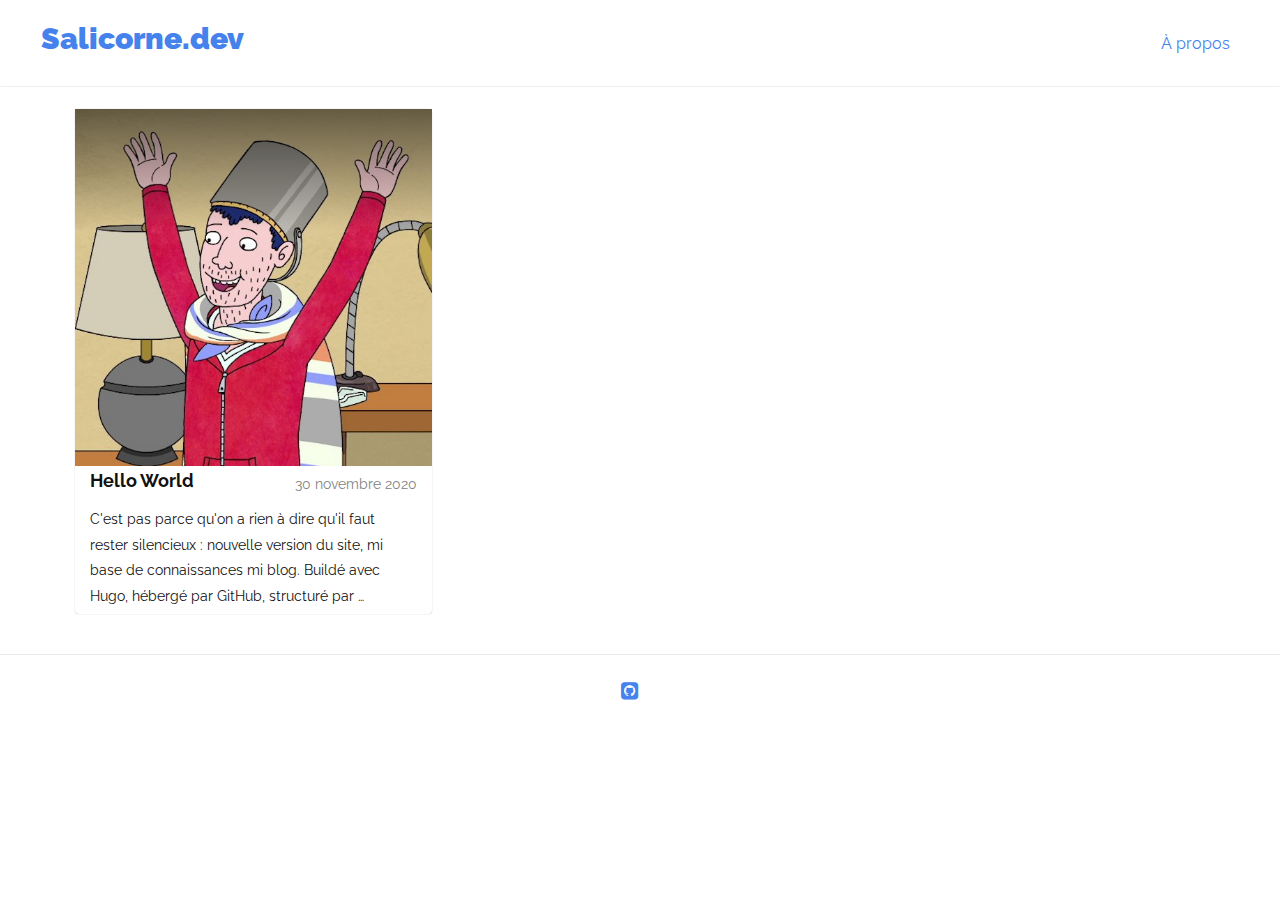
<file: categories/page/1/index.html>
<!DOCTYPE html><html><head><title>https://salicorne.github.io/categories/</title><link rel="canonical" href="https://salicorne.github.io/categories/"/><meta name="robots" content="noindex"><meta charset="utf-8" /><meta http-equiv="refresh" content="0; url=https://salicorne.github.io/categories/" /></head></html>
</file>
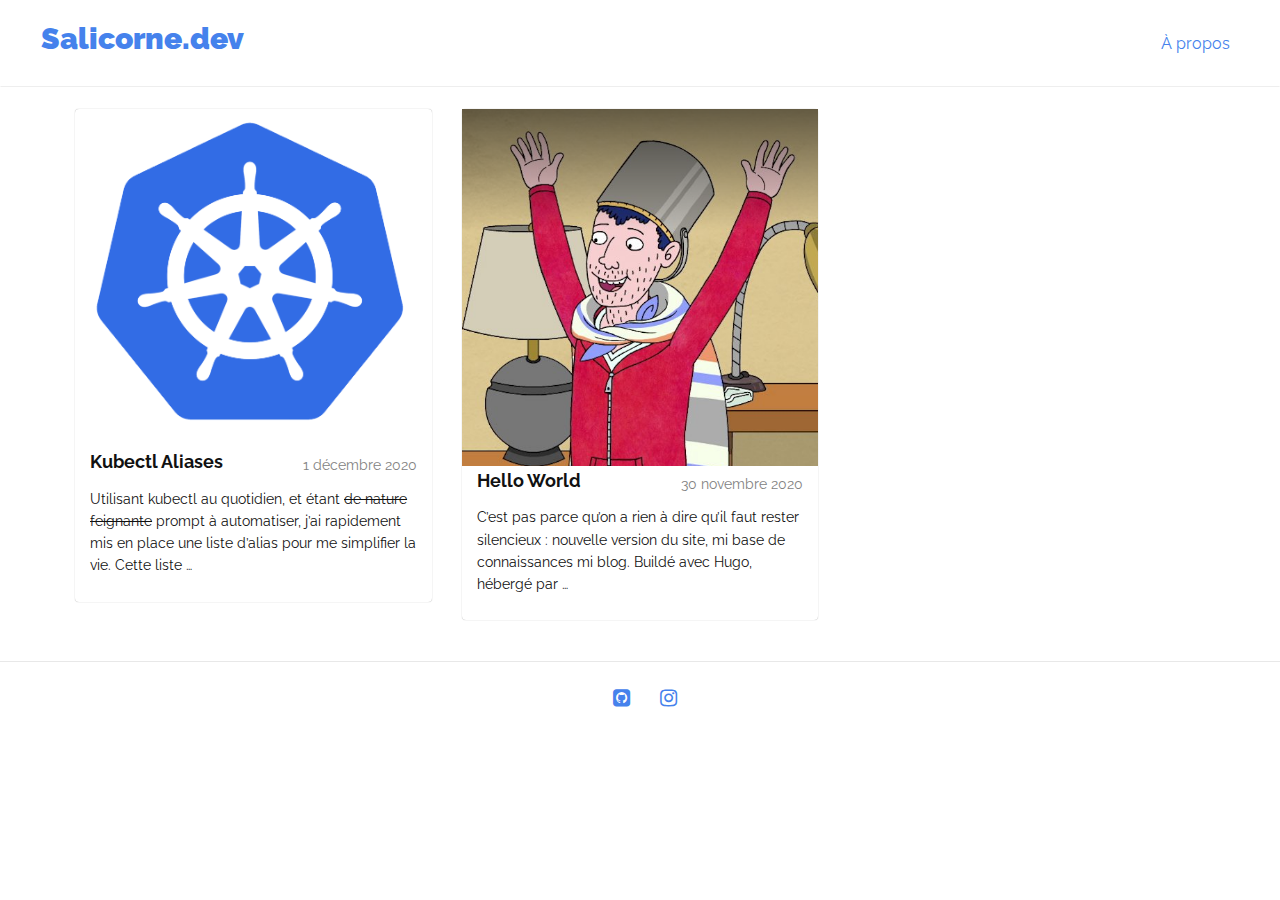
<file: posts/page/1/index.html>
<!DOCTYPE html><html><head><title>https://salicorne.github.io/posts/</title><link rel="canonical" href="https://salicorne.github.io/posts/"/><meta name="robots" content="noindex"><meta charset="utf-8" /><meta http-equiv="refresh" content="0; url=https://salicorne.github.io/posts/" /></head></html>
</file>
<file: sass/main.css>
@import url("https://fonts.googleapis.com/css?family=Raleway:400,700");/*!
 * bootswatch v3.3.6
 * Homepage: http://bootswatch.com
 * Copyright 2012-2016 Thomas Park
 * Licensed under MIT
 * Based on Bootstrap
*//*!
 * Bootstrap v3.3.6 (http://getbootstrap.com)
 * Copyright 2011-2015 Twitter, Inc.
 * Licensed under MIT (https://github.com/twbs/bootstrap/blob/master/LICENSE)
 *//*! normalize.css v3.0.3 | MIT License | github.com/necolas/normalize.css */html{font-family:sans-serif;-ms-text-size-adjust:100%;-webkit-text-size-adjust:100%}body{margin:0}article,aside,details,figcaption,figure,footer,header,hgroup,main,menu,nav,section,summary{display:block}audio,canvas,progress,video{display:inline-block;vertical-align:baseline}audio:not([controls]){display:none;height:0}[hidden],template{display:none}a{background-color:transparent}a:active,a:hover{outline:0}abbr[title]{border-bottom:1px dotted}b,strong{font-weight:bold}dfn{font-style:italic}h1{font-size:2em;margin:0.67em 0}mark{background:#ff0;color:#000}small{font-size:80%}sub,sup{font-size:75%;line-height:0;position:relative;vertical-align:baseline}sup{top:-0.5em}sub{bottom:-0.25em}img{border:0}svg:not(:root){overflow:hidden}figure{margin:1em 40px}hr{-webkit-box-sizing:content-box;-moz-box-sizing:content-box;box-sizing:content-box;height:0}pre{overflow:auto}code,kbd,pre,samp{font-family:monospace, monospace;font-size:1em}button,input,optgroup,select,textarea{color:inherit;font:inherit;margin:0}button{overflow:visible}button,select{text-transform:none}button,html input[type="button"],input[type="reset"],input[type="submit"]{-webkit-appearance:button;cursor:pointer}button[disabled],html input[disabled]{cursor:default}button::-moz-focus-inner,input::-moz-focus-inner{border:0;padding:0}input{line-height:normal}input[type="checkbox"],input[type="radio"]{-webkit-box-sizing:border-box;-moz-box-sizing:border-box;box-sizing:border-box;padding:0}input[type="number"]::-webkit-inner-spin-button,input[type="number"]::-webkit-outer-spin-button{height:auto}input[type="search"]{-webkit-appearance:textfield;-webkit-box-sizing:content-box;-moz-box-sizing:content-box;box-sizing:content-box}input[type="search"]::-webkit-search-cancel-button,input[type="search"]::-webkit-search-decoration{-webkit-appearance:none}fieldset{border:1px solid #c0c0c0;margin:0 2px;padding:0.35em 0.625em 0.75em}legend{border:0;padding:0}textarea{overflow:auto}optgroup{font-weight:bold}table{border-collapse:collapse;border-spacing:0}td,th{padding:0}/*! Source: https://github.com/h5bp/html5-boilerplate/blob/master/src/css/main.css */@media print{*,*:before,*:after{background:transparent !important;color:#000 !important;-webkit-box-shadow:none !important;box-shadow:none !important;text-shadow:none !important}a,a:visited{text-decoration:underline}a[href]:after{content:" (" attr(href) ")"}abbr[title]:after{content:" (" attr(title) ")"}a[href^="#"]:after,a[href^="javascript:"]:after{content:""}pre,blockquote{border:1px solid #999;page-break-inside:avoid}thead{display:table-header-group}tr,img{page-break-inside:avoid}img{max-width:100% !important}p,h2,h3{orphans:3;widows:3}h2,h3{page-break-after:avoid}.navbar{display:none}.btn>.caret,.dropup>.btn>.caret{border-top-color:#000 !important}.label{border:1px solid #000}.table{border-collapse:collapse !important}.table td,.table th{background-color:#fff !important}.table-bordered th,.table-bordered td{border:1px solid #ddd !important}}@font-face{font-family:'Glyphicons Halflings';src:url("../fonts/glyphicons-halflings-regular.eot");src:url("../fonts/glyphicons-halflings-regular.eot?#iefix") format("embedded-opentype"),url("../fonts/glyphicons-halflings-regular.woff2") format("woff2"),url("../fonts/glyphicons-halflings-regular.woff") format("woff"),url("../fonts/glyphicons-halflings-regular.ttf") format("truetype"),url("../fonts/glyphicons-halflings-regular.svg#glyphicons_halflingsregular") format("svg")}.glyphicon{position:relative;top:1px;display:inline-block;font-family:'Glyphicons Halflings';font-style:normal;font-weight:normal;line-height:1;-webkit-font-smoothing:antialiased;-moz-osx-font-smoothing:grayscale}.glyphicon-asterisk:before{content:"\002a"}.glyphicon-plus:before{content:"\002b"}.glyphicon-euro:before,.glyphicon-eur:before{content:"\20ac"}.glyphicon-minus:before{content:"\2212"}.glyphicon-cloud:before{content:"\2601"}.glyphicon-envelope:before{content:"\2709"}.glyphicon-pencil:before{content:"\270f"}.glyphicon-glass:before{content:"\e001"}.glyphicon-music:before{content:"\e002"}.glyphicon-search:before{content:"\e003"}.glyphicon-heart:before{content:"\e005"}.glyphicon-star:before{content:"\e006"}.glyphicon-star-empty:before{content:"\e007"}.glyphicon-user:before{content:"\e008"}.glyphicon-film:before{content:"\e009"}.glyphicon-th-large:before{content:"\e010"}.glyphicon-th:before{content:"\e011"}.glyphicon-th-list:before{content:"\e012"}.glyphicon-ok:before{content:"\e013"}.glyphicon-remove:before{content:"\e014"}.glyphicon-zoom-in:before{content:"\e015"}.glyphicon-zoom-out:before{content:"\e016"}.glyphicon-off:before{content:"\e017"}.glyphicon-signal:before{content:"\e018"}.glyphicon-cog:before{content:"\e019"}.glyphicon-trash:before{content:"\e020"}.glyphicon-home:before{content:"\e021"}.glyphicon-file:before{content:"\e022"}.glyphicon-time:before{content:"\e023"}.glyphicon-road:before{content:"\e024"}.glyphicon-download-alt:before{content:"\e025"}.glyphicon-download:before{content:"\e026"}.glyphicon-upload:before{content:"\e027"}.glyphicon-inbox:before{content:"\e028"}.glyphicon-play-circle:before{content:"\e029"}.glyphicon-repeat:before{content:"\e030"}.glyphicon-refresh:before{content:"\e031"}.glyphicon-list-alt:before{content:"\e032"}.glyphicon-lock:before{content:"\e033"}.glyphicon-flag:before{content:"\e034"}.glyphicon-headphones:before{content:"\e035"}.glyphicon-volume-off:before{content:"\e036"}.glyphicon-volume-down:before{content:"\e037"}.glyphicon-volume-up:before{content:"\e038"}.glyphicon-qrcode:before{content:"\e039"}.glyphicon-barcode:before{content:"\e040"}.glyphicon-tag:before{content:"\e041"}.glyphicon-tags:before{content:"\e042"}.glyphicon-book:before{content:"\e043"}.glyphicon-bookmark:before{content:"\e044"}.glyphicon-print:before{content:"\e045"}.glyphicon-camera:before{content:"\e046"}.glyphicon-font:before{content:"\e047"}.glyphicon-bold:before{content:"\e048"}.glyphicon-italic:before{content:"\e049"}.glyphicon-text-height:before{content:"\e050"}.glyphicon-text-width:before{content:"\e051"}.glyphicon-align-left:before{content:"\e052"}.glyphicon-align-center:before{content:"\e053"}.glyphicon-align-right:before{content:"\e054"}.glyphicon-align-justify:before{content:"\e055"}.glyphicon-list:before{content:"\e056"}.glyphicon-indent-left:before{content:"\e057"}.glyphicon-indent-right:before{content:"\e058"}.glyphicon-facetime-video:before{content:"\e059"}.glyphicon-picture:before{content:"\e060"}.glyphicon-map-marker:before{content:"\e062"}.glyphicon-adjust:before{content:"\e063"}.glyphicon-tint:before{content:"\e064"}.glyphicon-edit:before{content:"\e065"}.glyphicon-share:before{content:"\e066"}.glyphicon-check:before{content:"\e067"}.glyphicon-move:before{content:"\e068"}.glyphicon-step-backward:before{content:"\e069"}.glyphicon-fast-backward:before{content:"\e070"}.glyphicon-backward:before{content:"\e071"}.glyphicon-play:before{content:"\e072"}.glyphicon-pause:before{content:"\e073"}.glyphicon-stop:before{content:"\e074"}.glyphicon-forward:before{content:"\e075"}.glyphicon-fast-forward:before{content:"\e076"}.glyphicon-step-forward:before{content:"\e077"}.glyphicon-eject:before{content:"\e078"}.glyphicon-chevron-left:before{content:"\e079"}.glyphicon-chevron-right:before{content:"\e080"}.glyphicon-plus-sign:before{content:"\e081"}.glyphicon-minus-sign:before{content:"\e082"}.glyphicon-remove-sign:before{content:"\e083"}.glyphicon-ok-sign:before{content:"\e084"}.glyphicon-question-sign:before{content:"\e085"}.glyphicon-info-sign:before{content:"\e086"}.glyphicon-screenshot:before{content:"\e087"}.glyphicon-remove-circle:before{content:"\e088"}.glyphicon-ok-circle:before{content:"\e089"}.glyphicon-ban-circle:before{content:"\e090"}.glyphicon-arrow-left:before{content:"\e091"}.glyphicon-arrow-right:before{content:"\e092"}.glyphicon-arrow-up:before{content:"\e093"}.glyphicon-arrow-down:before{content:"\e094"}.glyphicon-share-alt:before{content:"\e095"}.glyphicon-resize-full:before{content:"\e096"}.glyphicon-resize-small:before{content:"\e097"}.glyphicon-exclamation-sign:before{content:"\e101"}.glyphicon-gift:before{content:"\e102"}.glyphicon-leaf:before{content:"\e103"}.glyphicon-fire:before{content:"\e104"}.glyphicon-eye-open:before{content:"\e105"}.glyphicon-eye-close:before{content:"\e106"}.glyphicon-warning-sign:before{content:"\e107"}.glyphicon-plane:before{content:"\e108"}.glyphicon-calendar:before{content:"\e109"}.glyphicon-random:before{content:"\e110"}.glyphicon-comment:before{content:"\e111"}.glyphicon-magnet:before{content:"\e112"}.glyphicon-chevron-up:before{content:"\e113"}.glyphicon-chevron-down:before{content:"\e114"}.glyphicon-retweet:before{content:"\e115"}.glyphicon-shopping-cart:before{content:"\e116"}.glyphicon-folder-close:before{content:"\e117"}.glyphicon-folder-open:before{content:"\e118"}.glyphicon-resize-vertical:before{content:"\e119"}.glyphicon-resize-horizontal:before{content:"\e120"}.glyphicon-hdd:before{content:"\e121"}.glyphicon-bullhorn:before{content:"\e122"}.glyphicon-bell:before{content:"\e123"}.glyphicon-certificate:before{content:"\e124"}.glyphicon-thumbs-up:before{content:"\e125"}.glyphicon-thumbs-down:before{content:"\e126"}.glyphicon-hand-right:before{content:"\e127"}.glyphicon-hand-left:before{content:"\e128"}.glyphicon-hand-up:before{content:"\e129"}.glyphicon-hand-down:before{content:"\e130"}.glyphicon-circle-arrow-right:before{content:"\e131"}.glyphicon-circle-arrow-left:before{content:"\e132"}.glyphicon-circle-arrow-up:before{content:"\e133"}.glyphicon-circle-arrow-down:before{content:"\e134"}.glyphicon-globe:before{content:"\e135"}.glyphicon-wrench:before{content:"\e136"}.glyphicon-tasks:before{content:"\e137"}.glyphicon-filter:before{content:"\e138"}.glyphicon-briefcase:before{content:"\e139"}.glyphicon-fullscreen:before{content:"\e140"}.glyphicon-dashboard:before{content:"\e141"}.glyphicon-paperclip:before{content:"\e142"}.glyphicon-heart-empty:before{content:"\e143"}.glyphicon-link:before{content:"\e144"}.glyphicon-phone:before{content:"\e145"}.glyphicon-pushpin:before{content:"\e146"}.glyphicon-usd:before{content:"\e148"}.glyphicon-gbp:before{content:"\e149"}.glyphicon-sort:before{content:"\e150"}.glyphicon-sort-by-alphabet:before{content:"\e151"}.glyphicon-sort-by-alphabet-alt:before{content:"\e152"}.glyphicon-sort-by-order:before{content:"\e153"}.glyphicon-sort-by-order-alt:before{content:"\e154"}.glyphicon-sort-by-attributes:before{content:"\e155"}.glyphicon-sort-by-attributes-alt:before{content:"\e156"}.glyphicon-unchecked:before{content:"\e157"}.glyphicon-expand:before{content:"\e158"}.glyphicon-collapse-down:before{content:"\e159"}.glyphicon-collapse-up:before{content:"\e160"}.glyphicon-log-in:before{content:"\e161"}.glyphicon-flash:before{content:"\e162"}.glyphicon-log-out:before{content:"\e163"}.glyphicon-new-window:before{content:"\e164"}.glyphicon-record:before{content:"\e165"}.glyphicon-save:before{content:"\e166"}.glyphicon-open:before{content:"\e167"}.glyphicon-saved:before{content:"\e168"}.glyphicon-import:before{content:"\e169"}.glyphicon-export:before{content:"\e170"}.glyphicon-send:before{content:"\e171"}.glyphicon-floppy-disk:before{content:"\e172"}.glyphicon-floppy-saved:before{content:"\e173"}.glyphicon-floppy-remove:before{content:"\e174"}.glyphicon-floppy-save:before{content:"\e175"}.glyphicon-floppy-open:before{content:"\e176"}.glyphicon-credit-card:before{content:"\e177"}.glyphicon-transfer:before{content:"\e178"}.glyphicon-cutlery:before{content:"\e179"}.glyphicon-header:before{content:"\e180"}.glyphicon-compressed:before{content:"\e181"}.glyphicon-earphone:before{content:"\e182"}.glyphicon-phone-alt:before{content:"\e183"}.glyphicon-tower:before{content:"\e184"}.glyphicon-stats:before{content:"\e185"}.glyphicon-sd-video:before{content:"\e186"}.glyphicon-hd-video:before{content:"\e187"}.glyphicon-subtitles:before{content:"\e188"}.glyphicon-sound-stereo:before{content:"\e189"}.glyphicon-sound-dolby:before{content:"\e190"}.glyphicon-sound-5-1:before{content:"\e191"}.glyphicon-sound-6-1:before{content:"\e192"}.glyphicon-sound-7-1:before{content:"\e193"}.glyphicon-copyright-mark:before{content:"\e194"}.glyphicon-registration-mark:before{content:"\e195"}.glyphicon-cloud-download:before{content:"\e197"}.glyphicon-cloud-upload:before{content:"\e198"}.glyphicon-tree-conifer:before{content:"\e199"}.glyphicon-tree-deciduous:before{content:"\e200"}.glyphicon-cd:before{content:"\e201"}.glyphicon-save-file:before{content:"\e202"}.glyphicon-open-file:before{content:"\e203"}.glyphicon-level-up:before{content:"\e204"}.glyphicon-copy:before{content:"\e205"}.glyphicon-paste:before{content:"\e206"}.glyphicon-alert:before{content:"\e209"}.glyphicon-equalizer:before{content:"\e210"}.glyphicon-king:before{content:"\e211"}.glyphicon-queen:before{content:"\e212"}.glyphicon-pawn:before{content:"\e213"}.glyphicon-bishop:before{content:"\e214"}.glyphicon-knight:before{content:"\e215"}.glyphicon-baby-formula:before{content:"\e216"}.glyphicon-tent:before{content:"\26fa"}.glyphicon-blackboard:before{content:"\e218"}.glyphicon-bed:before{content:"\e219"}.glyphicon-apple:before{content:"\f8ff"}.glyphicon-erase:before{content:"\e221"}.glyphicon-hourglass:before{content:"\231b"}.glyphicon-lamp:before{content:"\e223"}.glyphicon-duplicate:before{content:"\e224"}.glyphicon-piggy-bank:before{content:"\e225"}.glyphicon-scissors:before{content:"\e226"}.glyphicon-bitcoin:before{content:"\e227"}.glyphicon-btc:before{content:"\e227"}.glyphicon-xbt:before{content:"\e227"}.glyphicon-yen:before{content:"\00a5"}.glyphicon-jpy:before{content:"\00a5"}.glyphicon-ruble:before{content:"\20bd"}.glyphicon-rub:before{content:"\20bd"}.glyphicon-scale:before{content:"\e230"}.glyphicon-ice-lolly:before{content:"\e231"}.glyphicon-ice-lolly-tasted:before{content:"\e232"}.glyphicon-education:before{content:"\e233"}.glyphicon-option-horizontal:before{content:"\e234"}.glyphicon-option-vertical:before{content:"\e235"}.glyphicon-menu-hamburger:before{content:"\e236"}.glyphicon-modal-window:before{content:"\e237"}.glyphicon-oil:before{content:"\e238"}.glyphicon-grain:before{content:"\e239"}.glyphicon-sunglasses:before{content:"\e240"}.glyphicon-text-size:before{content:"\e241"}.glyphicon-text-color:before{content:"\e242"}.glyphicon-text-background:before{content:"\e243"}.glyphicon-object-align-top:before{content:"\e244"}.glyphicon-object-align-bottom:before{content:"\e245"}.glyphicon-object-align-horizontal:before{content:"\e246"}.glyphicon-object-align-left:before{content:"\e247"}.glyphicon-object-align-vertical:before{content:"\e248"}.glyphicon-object-align-right:before{content:"\e249"}.glyphicon-triangle-right:before{content:"\e250"}.glyphicon-triangle-left:before{content:"\e251"}.glyphicon-triangle-bottom:before{content:"\e252"}.glyphicon-triangle-top:before{content:"\e253"}.glyphicon-console:before{content:"\e254"}.glyphicon-superscript:before{content:"\e255"}.glyphicon-subscript:before{content:"\e256"}.glyphicon-menu-left:before{content:"\e257"}.glyphicon-menu-right:before{content:"\e258"}.glyphicon-menu-down:before{content:"\e259"}.glyphicon-menu-up:before{content:"\e260"}*{-webkit-box-sizing:border-box;-moz-box-sizing:border-box;box-sizing:border-box}*:before,*:after{-webkit-box-sizing:border-box;-moz-box-sizing:border-box;box-sizing:border-box}html{font-size:10px;-webkit-tap-highlight-color:rgba(0,0,0,0)}body{font-family:Georgia, "Times New Roman", Times, serif;font-size:20px;line-height:1.6;color:#333333;background-color:#ffffff}input,button,select,textarea{font-family:inherit;font-size:inherit;line-height:inherit}a{color:#4582ec;text-decoration:none}a:hover,a:focus{color:#134fb8;text-decoration:underline}a:focus{outline:thin dotted;outline:5px auto -webkit-focus-ring-color;outline-offset:-2px}figure{margin:0}img{vertical-align:middle}.img-responsive,.thumbnail>img,.thumbnail a>img,.carousel-inner>.item>img,.carousel-inner>.item>a>img{display:block;max-width:100%;height:auto}.img-rounded{border-radius:6px}.img-thumbnail{padding:4px;line-height:1.42857143;background-color:#ffffff;border:1px solid #dddddd;border-radius:4px;-webkit-transition:all 0.2s ease-in-out;-o-transition:all 0.2s ease-in-out;transition:all 0.2s ease-in-out;display:inline-block;max-width:100%;height:auto}.img-circle{border-radius:50%}hr{margin-top:22px;margin-bottom:22px;border:0;border-top:1px solid #eeeeee}.sr-only{position:absolute;width:1px;height:1px;margin:-1px;padding:0;overflow:hidden;clip:rect(0, 0, 0, 0);border:0}.sr-only-focusable:active,.sr-only-focusable:focus{position:static;width:auto;height:auto;margin:0;overflow:visible;clip:auto}[role="button"]{cursor:pointer}h1,h2,h3,h4,h5,h6,.h1,.h2,.h3,.h4,.h5,.h6{font-family:"Raleway", "Helvetica Neue", Helvetica, Arial, sans-serif;font-weight:bold;line-height:1.1;color:inherit}h1 small,h2 small,h3 small,h4 small,h5 small,h6 small,.h1 small,.h2 small,.h3 small,.h4 small,.h5 small,.h6 small,h1 .small,h2 .small,h3 .small,h4 .small,h5 .small,h6 .small,.h1 .small,.h2 .small,.h3 .small,.h4 .small,.h5 .small,.h6 .small{font-weight:normal;line-height:1;color:#b3b3b3}h1,.h1,h2,.h2,h3,.h3{margin-top:22px;margin-bottom:11px}h1 small,.h1 small,h2 small,.h2 small,h3 small,.h3 small,h1 .small,.h1 .small,h2 .small,.h2 .small,h3 .small,.h3 .small{font-size:65%}h4,.h4,h5,.h5,h6,.h6{margin-top:11px;margin-bottom:11px}h4 small,.h4 small,h5 small,.h5 small,h6 small,.h6 small,h4 .small,.h4 .small,h5 .small,.h5 .small,h6 .small,.h6 .small{font-size:75%}h1,.h1{font-size:41px}h2,.h2{font-size:34px}h3,.h3{font-size:28px}h4,.h4{font-size:20px}h5,.h5{font-size:16px}h6,.h6{font-size:14px}p{margin:0 0 20px}.lead{margin-bottom:22px;font-size:18px;font-weight:300;line-height:1.4}@media (min-width: 768px){.lead{font-size:24px}}small,.small{font-size:87%}mark,.mark{background-color:#fcf8e3;padding:.2em}.text-left{text-align:left}.text-right{text-align:right}.text-center{text-align:center}.text-justify{text-align:justify}.text-nowrap{white-space:nowrap}.text-lowercase{text-transform:lowercase}.text-uppercase{text-transform:uppercase}.text-capitalize{text-transform:capitalize}.text-muted{color:#b3b3b3}.text-primary{color:#4582ec}a.text-primary:hover,a.text-primary:focus{color:#1863e6}.text-success{color:#3fad46}a.text-success:hover,a.text-success:focus{color:#318837}.text-info{color:#5bc0de}a.text-info:hover,a.text-info:focus{color:#31b0d5}.text-warning{color:#f0ad4e}a.text-warning:hover,a.text-warning:focus{color:#ec971f}.text-danger{color:#d9534f}a.text-danger:hover,a.text-danger:focus{color:#c9302c}.bg-primary{color:#fff;background-color:#4582ec}a.bg-primary:hover,a.bg-primary:focus{background-color:#1863e6}.bg-success{background-color:#dff0d8}a.bg-success:hover,a.bg-success:focus{background-color:#c1e2b3}.bg-info{background-color:#d9edf7}a.bg-info:hover,a.bg-info:focus{background-color:#afd9ee}.bg-warning{background-color:#fcf8e3}a.bg-warning:hover,a.bg-warning:focus{background-color:#f7ecb5}.bg-danger{background-color:#f2dede}a.bg-danger:hover,a.bg-danger:focus{background-color:#e4b9b9}.page-header{padding-bottom:10px;margin:44px 0 22px;border-bottom:1px solid #dddddd}ul,ol{margin-top:0;margin-bottom:11px}ul ul,ol ul,ul ol,ol ol{margin-bottom:0}.list-unstyled{padding-left:0;list-style:none}.list-inline{padding-left:0;list-style:none;margin-left:-5px}.list-inline>li{display:inline-block;padding-left:5px;padding-right:5px}dl{margin-top:0;margin-bottom:22px}dt,dd{line-height:1.42857143}dt{font-weight:bold}dd{margin-left:0}@media (min-width: 768px){.dl-horizontal dt{float:left;width:160px;clear:left;text-align:right;overflow:hidden;text-overflow:ellipsis;white-space:nowrap}.dl-horizontal dd{margin-left:180px}}abbr[title],abbr[data-original-title]{cursor:help;border-bottom:1px dotted #b3b3b3}.initialism{font-size:90%;text-transform:uppercase}blockquote{padding:11px 22px;margin:0 0 22px;font-size:20px;border-left:5px solid #4582ec}blockquote p:last-child,blockquote ul:last-child,blockquote ol:last-child{margin-bottom:0}blockquote footer,blockquote small,blockquote .small{display:block;font-size:80%;line-height:1.42857143;color:#333333}blockquote footer:before,blockquote small:before,blockquote .small:before{content:'\2014 \00A0'}.blockquote-reverse,blockquote.pull-right{padding-right:15px;padding-left:0;border-right:5px solid #4582ec;border-left:0;text-align:right}.blockquote-reverse footer:before,blockquote.pull-right footer:before,.blockquote-reverse small:before,blockquote.pull-right small:before,.blockquote-reverse .small:before,blockquote.pull-right .small:before{content:''}.blockquote-reverse footer:after,blockquote.pull-right footer:after,.blockquote-reverse small:after,blockquote.pull-right small:after,.blockquote-reverse .small:after,blockquote.pull-right .small:after{content:'\00A0 \2014'}address{margin-bottom:22px;font-style:normal;line-height:1.42857143}code,kbd,pre,samp{font-family:Menlo, Monaco, Consolas, "Courier New", monospace}code{padding:2px 4px;font-size:90%;color:#c7254e;background-color:#f9f2f4;border-radius:4px}kbd{padding:2px 4px;font-size:90%;color:#ffffff;background-color:#333333;border-radius:3px;-webkit-box-shadow:inset 0 -1px 0 rgba(0,0,0,0.25);box-shadow:inset 0 -1px 0 rgba(0,0,0,0.25)}kbd kbd{padding:0;font-size:100%;font-weight:bold;-webkit-box-shadow:none;box-shadow:none}pre{display:block;padding:10.5px;margin:0 0 11px;font-size:15px;line-height:1.42857143;word-break:break-all;word-wrap:break-word;color:#333333;background-color:#f5f5f5;border:1px solid #cccccc;border-radius:4px}pre code{padding:0;font-size:inherit;color:inherit;white-space:pre-wrap;background-color:transparent;border-radius:0}.pre-scrollable{max-height:340px;overflow-y:scroll}.container{margin-right:auto;margin-left:auto;padding-left:20px;padding-right:20px}@media (min-width: 768px){.container{width:750px}}@media (min-width: 992px){.container{width:970px}}@media (min-width: 1200px){.container{width:1170px}}.container-fluid{margin-right:auto;margin-left:auto;padding-left:15px;padding-right:15px}.row{margin-left:-15px;margin-right:-15px}.col-xs-1,.col-sm-1,.col-md-1,.col-lg-1,.col-xs-2,.col-sm-2,.col-md-2,.col-lg-2,.col-xs-3,.col-sm-3,.col-md-3,.col-lg-3,.col-xs-4,.col-sm-4,.col-md-4,.col-lg-4,.col-xs-5,.col-sm-5,.col-md-5,.col-lg-5,.col-xs-6,.col-sm-6,.col-md-6,.col-lg-6,.col-xs-7,.col-sm-7,.col-md-7,.col-lg-7,.col-xs-8,.col-sm-8,.col-md-8,.col-lg-8,.col-xs-9,.col-sm-9,.col-md-9,.col-lg-9,.col-xs-10,.col-sm-10,.col-md-10,.col-lg-10,.col-xs-11,.col-sm-11,.col-md-11,.col-lg-11,.col-xs-12,.col-sm-12,.col-md-12,.col-lg-12{position:relative;min-height:1px;padding-left:15px;padding-right:15px}.col-xs-1,.col-xs-2,.col-xs-3,.col-xs-4,.col-xs-5,.col-xs-6,.col-xs-7,.col-xs-8,.col-xs-9,.col-xs-10,.col-xs-11,.col-xs-12{float:left}.col-xs-12{width:100%}.col-xs-11{width:91.66666667%}.col-xs-10{width:83.33333333%}.col-xs-9{width:75%}.col-xs-8{width:66.66666667%}.col-xs-7{width:58.33333333%}.col-xs-6{width:50%}.col-xs-5{width:41.66666667%}.col-xs-4{width:33.33333333%}.col-xs-3{width:25%}.col-xs-2{width:16.66666667%}.col-xs-1{width:8.33333333%}.col-xs-pull-12{right:100%}.col-xs-pull-11{right:91.66666667%}.col-xs-pull-10{right:83.33333333%}.col-xs-pull-9{right:75%}.col-xs-pull-8{right:66.66666667%}.col-xs-pull-7{right:58.33333333%}.col-xs-pull-6{right:50%}.col-xs-pull-5{right:41.66666667%}.col-xs-pull-4{right:33.33333333%}.col-xs-pull-3{right:25%}.col-xs-pull-2{right:16.66666667%}.col-xs-pull-1{right:8.33333333%}.col-xs-pull-0{right:auto}.col-xs-push-12{left:100%}.col-xs-push-11{left:91.66666667%}.col-xs-push-10{left:83.33333333%}.col-xs-push-9{left:75%}.col-xs-push-8{left:66.66666667%}.col-xs-push-7{left:58.33333333%}.col-xs-push-6{left:50%}.col-xs-push-5{left:41.66666667%}.col-xs-push-4{left:33.33333333%}.col-xs-push-3{left:25%}.col-xs-push-2{left:16.66666667%}.col-xs-push-1{left:8.33333333%}.col-xs-push-0{left:auto}.col-xs-offset-12{margin-left:100%}.col-xs-offset-11{margin-left:91.66666667%}.col-xs-offset-10{margin-left:83.33333333%}.col-xs-offset-9{margin-left:75%}.col-xs-offset-8{margin-left:66.66666667%}.col-xs-offset-7{margin-left:58.33333333%}.col-xs-offset-6{margin-left:50%}.col-xs-offset-5{margin-left:41.66666667%}.col-xs-offset-4{margin-left:33.33333333%}.col-xs-offset-3{margin-left:25%}.col-xs-offset-2{margin-left:16.66666667%}.col-xs-offset-1{margin-left:8.33333333%}.col-xs-offset-0{margin-left:0%}@media (min-width: 768px){.col-sm-1,.col-sm-2,.col-sm-3,.col-sm-4,.col-sm-5,.col-sm-6,.col-sm-7,.col-sm-8,.col-sm-9,.col-sm-10,.col-sm-11,.col-sm-12{float:left}.col-sm-12{width:100%}.col-sm-11{width:91.66666667%}.col-sm-10{width:83.33333333%}.col-sm-9{width:75%}.col-sm-8{width:66.66666667%}.col-sm-7{width:58.33333333%}.col-sm-6{width:50%}.col-sm-5{width:41.66666667%}.col-sm-4{width:33.33333333%}.col-sm-3{width:25%}.col-sm-2{width:16.66666667%}.col-sm-1{width:8.33333333%}.col-sm-pull-12{right:100%}.col-sm-pull-11{right:91.66666667%}.col-sm-pull-10{right:83.33333333%}.col-sm-pull-9{right:75%}.col-sm-pull-8{right:66.66666667%}.col-sm-pull-7{right:58.33333333%}.col-sm-pull-6{right:50%}.col-sm-pull-5{right:41.66666667%}.col-sm-pull-4{right:33.33333333%}.col-sm-pull-3{right:25%}.col-sm-pull-2{right:16.66666667%}.col-sm-pull-1{right:8.33333333%}.col-sm-pull-0{right:auto}.col-sm-push-12{left:100%}.col-sm-push-11{left:91.66666667%}.col-sm-push-10{left:83.33333333%}.col-sm-push-9{left:75%}.col-sm-push-8{left:66.66666667%}.col-sm-push-7{left:58.33333333%}.col-sm-push-6{left:50%}.col-sm-push-5{left:41.66666667%}.col-sm-push-4{left:33.33333333%}.col-sm-push-3{left:25%}.col-sm-push-2{left:16.66666667%}.col-sm-push-1{left:8.33333333%}.col-sm-push-0{left:auto}.col-sm-offset-12{margin-left:100%}.col-sm-offset-11{margin-left:91.66666667%}.col-sm-offset-10{margin-left:83.33333333%}.col-sm-offset-9{margin-left:75%}.col-sm-offset-8{margin-left:66.66666667%}.col-sm-offset-7{margin-left:58.33333333%}.col-sm-offset-6{margin-left:50%}.col-sm-offset-5{margin-left:41.66666667%}.col-sm-offset-4{margin-left:33.33333333%}.col-sm-offset-3{margin-left:25%}.col-sm-offset-2{margin-left:16.66666667%}.col-sm-offset-1{margin-left:8.33333333%}.col-sm-offset-0{margin-left:0%}}@media (min-width: 992px){.col-md-1,.col-md-2,.col-md-3,.col-md-4,.col-md-5,.col-md-6,.col-md-7,.col-md-8,.col-md-9,.col-md-10,.col-md-11,.col-md-12{float:left}.col-md-12{width:100%}.col-md-11{width:91.66666667%}.col-md-10{width:83.33333333%}.col-md-9{width:75%}.col-md-8{width:66.66666667%}.col-md-7{width:58.33333333%}.col-md-6{width:50%}.col-md-5{width:41.66666667%}.col-md-4{width:33.33333333%}.col-md-3{width:25%}.col-md-2{width:16.66666667%}.col-md-1{width:8.33333333%}.col-md-pull-12{right:100%}.col-md-pull-11{right:91.66666667%}.col-md-pull-10{right:83.33333333%}.col-md-pull-9{right:75%}.col-md-pull-8{right:66.66666667%}.col-md-pull-7{right:58.33333333%}.col-md-pull-6{right:50%}.col-md-pull-5{right:41.66666667%}.col-md-pull-4{right:33.33333333%}.col-md-pull-3{right:25%}.col-md-pull-2{right:16.66666667%}.col-md-pull-1{right:8.33333333%}.col-md-pull-0{right:auto}.col-md-push-12{left:100%}.col-md-push-11{left:91.66666667%}.col-md-push-10{left:83.33333333%}.col-md-push-9{left:75%}.col-md-push-8{left:66.66666667%}.col-md-push-7{left:58.33333333%}.col-md-push-6{left:50%}.col-md-push-5{left:41.66666667%}.col-md-push-4{left:33.33333333%}.col-md-push-3{left:25%}.col-md-push-2{left:16.66666667%}.col-md-push-1{left:8.33333333%}.col-md-push-0{left:auto}.col-md-offset-12{margin-left:100%}.col-md-offset-11{margin-left:91.66666667%}.col-md-offset-10{margin-left:83.33333333%}.col-md-offset-9{margin-left:75%}.col-md-offset-8{margin-left:66.66666667%}.col-md-offset-7{margin-left:58.33333333%}.col-md-offset-6{margin-left:50%}.col-md-offset-5{margin-left:41.66666667%}.col-md-offset-4{margin-left:33.33333333%}.col-md-offset-3{margin-left:25%}.col-md-offset-2{margin-left:16.66666667%}.col-md-offset-1{margin-left:8.33333333%}.col-md-offset-0{margin-left:0%}}@media (min-width: 1200px){.col-lg-1,.col-lg-2,.col-lg-3,.col-lg-4,.col-lg-5,.col-lg-6,.col-lg-7,.col-lg-8,.col-lg-9,.col-lg-10,.col-lg-11,.col-lg-12{float:left}.col-lg-12{width:100%}.col-lg-11{width:91.66666667%}.col-lg-10{width:83.33333333%}.col-lg-9{width:75%}.col-lg-8{width:66.66666667%}.col-lg-7{width:58.33333333%}.col-lg-6{width:50%}.col-lg-5{width:41.66666667%}.col-lg-4{width:33.33333333%}.col-lg-3{width:25%}.col-lg-2{width:16.66666667%}.col-lg-1{width:8.33333333%}.col-lg-pull-12{right:100%}.col-lg-pull-11{right:91.66666667%}.col-lg-pull-10{right:83.33333333%}.col-lg-pull-9{right:75%}.col-lg-pull-8{right:66.66666667%}.col-lg-pull-7{right:58.33333333%}.col-lg-pull-6{right:50%}.col-lg-pull-5{right:41.66666667%}.col-lg-pull-4{right:33.33333333%}.col-lg-pull-3{right:25%}.col-lg-pull-2{right:16.66666667%}.col-lg-pull-1{right:8.33333333%}.col-lg-pull-0{right:auto}.col-lg-push-12{left:100%}.col-lg-push-11{left:91.66666667%}.col-lg-push-10{left:83.33333333%}.col-lg-push-9{left:75%}.col-lg-push-8{left:66.66666667%}.col-lg-push-7{left:58.33333333%}.col-lg-push-6{left:50%}.col-lg-push-5{left:41.66666667%}.col-lg-push-4{left:33.33333333%}.col-lg-push-3{left:25%}.col-lg-push-2{left:16.66666667%}.col-lg-push-1{left:8.33333333%}.col-lg-push-0{left:auto}.col-lg-offset-12{margin-left:100%}.col-lg-offset-11{margin-left:91.66666667%}.col-lg-offset-10{margin-left:83.33333333%}.col-lg-offset-9{margin-left:75%}.col-lg-offset-8{margin-left:66.66666667%}.col-lg-offset-7{margin-left:58.33333333%}.col-lg-offset-6{margin-left:50%}.col-lg-offset-5{margin-left:41.66666667%}.col-lg-offset-4{margin-left:33.33333333%}.col-lg-offset-3{margin-left:25%}.col-lg-offset-2{margin-left:16.66666667%}.col-lg-offset-1{margin-left:8.33333333%}.col-lg-offset-0{margin-left:0%}}table{background-color:transparent}caption{padding-top:8px;padding-bottom:8px;color:#b3b3b3;text-align:left}th{text-align:left}.table{width:100%;max-width:100%;margin-bottom:22px}.table>thead>tr>th,.table>tbody>tr>th,.table>tfoot>tr>th,.table>thead>tr>td,.table>tbody>tr>td,.table>tfoot>tr>td{padding:8px;line-height:1.42857143;vertical-align:top;border-top:1px solid #dddddd}.table>thead>tr>th{vertical-align:bottom;border-bottom:2px solid #dddddd}.table>caption+thead>tr:first-child>th,.table>colgroup+thead>tr:first-child>th,.table>thead:first-child>tr:first-child>th,.table>caption+thead>tr:first-child>td,.table>colgroup+thead>tr:first-child>td,.table>thead:first-child>tr:first-child>td{border-top:0}.table>tbody+tbody{border-top:2px solid #dddddd}.table .table{background-color:#ffffff}.table-condensed>thead>tr>th,.table-condensed>tbody>tr>th,.table-condensed>tfoot>tr>th,.table-condensed>thead>tr>td,.table-condensed>tbody>tr>td,.table-condensed>tfoot>tr>td{padding:5px}.table-bordered{border:1px solid #dddddd}.table-bordered>thead>tr>th,.table-bordered>tbody>tr>th,.table-bordered>tfoot>tr>th,.table-bordered>thead>tr>td,.table-bordered>tbody>tr>td,.table-bordered>tfoot>tr>td{border:1px solid #dddddd}.table-bordered>thead>tr>th,.table-bordered>thead>tr>td{border-bottom-width:2px}.table-striped>tbody>tr:nth-of-type(odd){background-color:#f9f9f9}.table-hover>tbody>tr:hover{background-color:#f5f5f5}table col[class*="col-"]{position:static;float:none;display:table-column}table td[class*="col-"],table th[class*="col-"]{position:static;float:none;display:table-cell}.table>thead>tr>td.active,.table>tbody>tr>td.active,.table>tfoot>tr>td.active,.table>thead>tr>th.active,.table>tbody>tr>th.active,.table>tfoot>tr>th.active,.table>thead>tr.active>td,.table>tbody>tr.active>td,.table>tfoot>tr.active>td,.table>thead>tr.active>th,.table>tbody>tr.active>th,.table>tfoot>tr.active>th{background-color:#f5f5f5}.table-hover>tbody>tr>td.active:hover,.table-hover>tbody>tr>th.active:hover,.table-hover>tbody>tr.active:hover>td,.table-hover>tbody>tr:hover>.active,.table-hover>tbody>tr.active:hover>th{background-color:#e8e8e8}.table>thead>tr>td.success,.table>tbody>tr>td.success,.table>tfoot>tr>td.success,.table>thead>tr>th.success,.table>tbody>tr>th.success,.table>tfoot>tr>th.success,.table>thead>tr.success>td,.table>tbody>tr.success>td,.table>tfoot>tr.success>td,.table>thead>tr.success>th,.table>tbody>tr.success>th,.table>tfoot>tr.success>th{background-color:#dff0d8}.table-hover>tbody>tr>td.success:hover,.table-hover>tbody>tr>th.success:hover,.table-hover>tbody>tr.success:hover>td,.table-hover>tbody>tr:hover>.success,.table-hover>tbody>tr.success:hover>th{background-color:#d0e9c6}.table>thead>tr>td.info,.table>tbody>tr>td.info,.table>tfoot>tr>td.info,.table>thead>tr>th.info,.table>tbody>tr>th.info,.table>tfoot>tr>th.info,.table>thead>tr.info>td,.table>tbody>tr.info>td,.table>tfoot>tr.info>td,.table>thead>tr.info>th,.table>tbody>tr.info>th,.table>tfoot>tr.info>th{background-color:#d9edf7}.table-hover>tbody>tr>td.info:hover,.table-hover>tbody>tr>th.info:hover,.table-hover>tbody>tr.info:hover>td,.table-hover>tbody>tr:hover>.info,.table-hover>tbody>tr.info:hover>th{background-color:#c4e3f3}.table>thead>tr>td.warning,.table>tbody>tr>td.warning,.table>tfoot>tr>td.warning,.table>thead>tr>th.warning,.table>tbody>tr>th.warning,.table>tfoot>tr>th.warning,.table>thead>tr.warning>td,.table>tbody>tr.warning>td,.table>tfoot>tr.warning>td,.table>thead>tr.warning>th,.table>tbody>tr.warning>th,.table>tfoot>tr.warning>th{background-color:#fcf8e3}.table-hover>tbody>tr>td.warning:hover,.table-hover>tbody>tr>th.warning:hover,.table-hover>tbody>tr.warning:hover>td,.table-hover>tbody>tr:hover>.warning,.table-hover>tbody>tr.warning:hover>th{background-color:#faf2cc}.table>thead>tr>td.danger,.table>tbody>tr>td.danger,.table>tfoot>tr>td.danger,.table>thead>tr>th.danger,.table>tbody>tr>th.danger,.table>tfoot>tr>th.danger,.table>thead>tr.danger>td,.table>tbody>tr.danger>td,.table>tfoot>tr.danger>td,.table>thead>tr.danger>th,.table>tbody>tr.danger>th,.table>tfoot>tr.danger>th{background-color:#f2dede}.table-hover>tbody>tr>td.danger:hover,.table-hover>tbody>tr>th.danger:hover,.table-hover>tbody>tr.danger:hover>td,.table-hover>tbody>tr:hover>.danger,.table-hover>tbody>tr.danger:hover>th{background-color:#ebcccc}.table-responsive{overflow-x:auto;min-height:0.01%}@media screen and (max-width: 767px){.table-responsive{width:100%;margin-bottom:16.5px;overflow-y:hidden;-ms-overflow-style:-ms-autohiding-scrollbar;border:1px solid #dddddd}.table-responsive>.table{margin-bottom:0}.table-responsive>.table>thead>tr>th,.table-responsive>.table>tbody>tr>th,.table-responsive>.table>tfoot>tr>th,.table-responsive>.table>thead>tr>td,.table-responsive>.table>tbody>tr>td,.table-responsive>.table>tfoot>tr>td{white-space:nowrap}.table-responsive>.table-bordered{border:0}.table-responsive>.table-bordered>thead>tr>th:first-child,.table-responsive>.table-bordered>tbody>tr>th:first-child,.table-responsive>.table-bordered>tfoot>tr>th:first-child,.table-responsive>.table-bordered>thead>tr>td:first-child,.table-responsive>.table-bordered>tbody>tr>td:first-child,.table-responsive>.table-bordered>tfoot>tr>td:first-child{border-left:0}.table-responsive>.table-bordered>thead>tr>th:last-child,.table-responsive>.table-bordered>tbody>tr>th:last-child,.table-responsive>.table-bordered>tfoot>tr>th:last-child,.table-responsive>.table-bordered>thead>tr>td:last-child,.table-responsive>.table-bordered>tbody>tr>td:last-child,.table-responsive>.table-bordered>tfoot>tr>td:last-child{border-right:0}.table-responsive>.table-bordered>tbody>tr:last-child>th,.table-responsive>.table-bordered>tfoot>tr:last-child>th,.table-responsive>.table-bordered>tbody>tr:last-child>td,.table-responsive>.table-bordered>tfoot>tr:last-child>td{border-bottom:0}}fieldset{padding:0;margin:0;border:0;min-width:0}legend{display:block;width:100%;padding:0;margin-bottom:22px;font-size:24px;line-height:inherit;color:#333333;border:0;border-bottom:1px solid #e5e5e5}label{display:inline-block;max-width:100%;margin-bottom:5px;font-weight:bold}input[type="search"]{-webkit-box-sizing:border-box;-moz-box-sizing:border-box;box-sizing:border-box}input[type="radio"],input[type="checkbox"]{margin:4px 0 0;margin-top:1px \9;line-height:normal}input[type="file"]{display:block}input[type="range"]{display:block;width:100%}select[multiple],select[size]{height:auto}input[type="file"]:focus,input[type="radio"]:focus,input[type="checkbox"]:focus{outline:thin dotted;outline:5px auto -webkit-focus-ring-color;outline-offset:-2px}output{display:block;padding-top:9px;font-size:16px;line-height:1.42857143;color:#333333}.form-control{display:block;width:100%;height:40px;padding:8px 12px;font-size:16px;line-height:1.42857143;color:#333333;background-color:#ffffff;background-image:none;border:1px solid #dddddd;border-radius:4px;-webkit-box-shadow:inset 0 1px 1px rgba(0,0,0,0.075);box-shadow:inset 0 1px 1px rgba(0,0,0,0.075);-webkit-transition:border-color ease-in-out .15s, -webkit-box-shadow ease-in-out .15s;-o-transition:border-color ease-in-out .15s, box-shadow ease-in-out .15s;transition:border-color ease-in-out .15s, box-shadow ease-in-out .15s}.form-control:focus{border-color:#66afe9;outline:0;-webkit-box-shadow:inset 0 1px 1px rgba(0,0,0,0.075),0 0 8px rgba(102,175,233,0.6);box-shadow:inset 0 1px 1px rgba(0,0,0,0.075),0 0 8px rgba(102,175,233,0.6)}.form-control::-moz-placeholder{color:#b3b3b3;opacity:1}.form-control:-ms-input-placeholder{color:#b3b3b3}.form-control::-webkit-input-placeholder{color:#b3b3b3}.form-control::-ms-expand{border:0;background-color:transparent}.form-control[disabled],.form-control[readonly],fieldset[disabled] .form-control{background-color:#eeeeee;opacity:1}.form-control[disabled],fieldset[disabled] .form-control{cursor:not-allowed}textarea.form-control{height:auto}input[type="search"]{-webkit-appearance:none}@media screen and (-webkit-min-device-pixel-ratio: 0){input.form-control[type="date"],input.form-control[type="time"],input.form-control[type="datetime-local"],input.form-control[type="month"]{line-height:40px}input.input-sm[type="date"],input.input-sm[type="time"],input.input-sm[type="datetime-local"],input.input-sm[type="month"],.input-group-sm input[type="date"],.input-group-sm input[type="time"],.input-group-sm input[type="datetime-local"],.input-group-sm input[type="month"]{line-height:33px}input.input-lg[type="date"],input.input-lg[type="time"],input.input-lg[type="datetime-local"],input.input-lg[type="month"],.input-group-lg input[type="date"],.input-group-lg input[type="time"],.input-group-lg input[type="datetime-local"],.input-group-lg input[type="month"]{line-height:57px}}.form-group{margin-bottom:15px}.radio,.checkbox{position:relative;display:block;margin-top:10px;margin-bottom:10px}.radio label,.checkbox label{min-height:22px;padding-left:20px;margin-bottom:0;font-weight:normal;cursor:pointer}.radio input[type="radio"],.radio-inline input[type="radio"],.checkbox input[type="checkbox"],.checkbox-inline input[type="checkbox"]{position:absolute;margin-left:-20px;margin-top:4px \9}.radio+.radio,.checkbox+.checkbox{margin-top:-5px}.radio-inline,.checkbox-inline{position:relative;display:inline-block;padding-left:20px;margin-bottom:0;vertical-align:middle;font-weight:normal;cursor:pointer}.radio-inline+.radio-inline,.checkbox-inline+.checkbox-inline{margin-top:0;margin-left:10px}input[type="radio"][disabled],input[type="checkbox"][disabled],input.disabled[type="radio"],input.disabled[type="checkbox"],fieldset[disabled] input[type="radio"],fieldset[disabled] input[type="checkbox"]{cursor:not-allowed}.radio-inline.disabled,.checkbox-inline.disabled,fieldset[disabled] .radio-inline,fieldset[disabled] .checkbox-inline{cursor:not-allowed}.radio.disabled label,.checkbox.disabled label,fieldset[disabled] .radio label,fieldset[disabled] .checkbox label{cursor:not-allowed}.form-control-static{padding-top:9px;padding-bottom:9px;margin-bottom:0;min-height:38px}.form-control-static.input-lg,.form-control-static.input-sm{padding-left:0;padding-right:0}.input-sm{height:33px;padding:5px 10px;font-size:14px;line-height:1.5;border-radius:3px}select.input-sm{height:33px;line-height:33px}textarea.input-sm,select.input-sm[multiple]{height:auto}.form-group-sm .form-control{height:33px;padding:5px 10px;font-size:14px;line-height:1.5;border-radius:3px}.form-group-sm select.form-control{height:33px;line-height:33px}.form-group-sm textarea.form-control,.form-group-sm select.form-control[multiple]{height:auto}.form-group-sm .form-control-static{height:33px;min-height:36px;padding:6px 10px;font-size:14px;line-height:1.5}.input-lg{height:57px;padding:14px 16px;font-size:20px;line-height:1.3333333;border-radius:6px}select.input-lg{height:57px;line-height:57px}textarea.input-lg,select.input-lg[multiple]{height:auto}.form-group-lg .form-control{height:57px;padding:14px 16px;font-size:20px;line-height:1.3333333;border-radius:6px}.form-group-lg select.form-control{height:57px;line-height:57px}.form-group-lg textarea.form-control,.form-group-lg select.form-control[multiple]{height:auto}.form-group-lg .form-control-static{height:57px;min-height:42px;padding:15px 16px;font-size:20px;line-height:1.3333333}.has-feedback{position:relative}.has-feedback .form-control{padding-right:50px}.form-control-feedback{position:absolute;top:0;right:0;z-index:2;display:block;width:40px;height:40px;line-height:40px;text-align:center;pointer-events:none}.input-lg+.form-control-feedback,.input-group-lg+.form-control-feedback,.form-group-lg .form-control+.form-control-feedback{width:57px;height:57px;line-height:57px}.input-sm+.form-control-feedback,.input-group-sm+.form-control-feedback,.form-group-sm .form-control+.form-control-feedback{width:33px;height:33px;line-height:33px}.has-success .help-block,.has-success .control-label,.has-success .radio,.has-success .checkbox,.has-success .radio-inline,.has-success .checkbox-inline,.has-success.radio label,.has-success.checkbox label,.has-success.radio-inline label,.has-success.checkbox-inline label{color:#3fad46}.has-success .form-control{border-color:#3fad46;-webkit-box-shadow:inset 0 1px 1px rgba(0,0,0,0.075);box-shadow:inset 0 1px 1px rgba(0,0,0,0.075)}.has-success .form-control:focus{border-color:#318837;-webkit-box-shadow:inset 0 1px 1px rgba(0,0,0,0.075),0 0 6px #81d186;box-shadow:inset 0 1px 1px rgba(0,0,0,0.075),0 0 6px #81d186}.has-success .input-group-addon{color:#3fad46;border-color:#3fad46;background-color:#dff0d8}.has-success .form-control-feedback{color:#3fad46}.has-warning .help-block,.has-warning .control-label,.has-warning .radio,.has-warning .checkbox,.has-warning .radio-inline,.has-warning .checkbox-inline,.has-warning.radio label,.has-warning.checkbox label,.has-warning.radio-inline label,.has-warning.checkbox-inline label{color:#f0ad4e}.has-warning .form-control{border-color:#f0ad4e;-webkit-box-shadow:inset 0 1px 1px rgba(0,0,0,0.075);box-shadow:inset 0 1px 1px rgba(0,0,0,0.075)}.has-warning .form-control:focus{border-color:#ec971f;-webkit-box-shadow:inset 0 1px 1px rgba(0,0,0,0.075),0 0 6px #f8d9ac;box-shadow:inset 0 1px 1px rgba(0,0,0,0.075),0 0 6px #f8d9ac}.has-warning .input-group-addon{color:#f0ad4e;border-color:#f0ad4e;background-color:#fcf8e3}.has-warning .form-control-feedback{color:#f0ad4e}.has-error .help-block,.has-error .control-label,.has-error .radio,.has-error .checkbox,.has-error .radio-inline,.has-error .checkbox-inline,.has-error.radio label,.has-error.checkbox label,.has-error.radio-inline label,.has-error.checkbox-inline label{color:#d9534f}.has-error .form-control{border-color:#d9534f;-webkit-box-shadow:inset 0 1px 1px rgba(0,0,0,0.075);box-shadow:inset 0 1px 1px rgba(0,0,0,0.075)}.has-error .form-control:focus{border-color:#c9302c;-webkit-box-shadow:inset 0 1px 1px rgba(0,0,0,0.075),0 0 6px #eba5a3;box-shadow:inset 0 1px 1px rgba(0,0,0,0.075),0 0 6px #eba5a3}.has-error .input-group-addon{color:#d9534f;border-color:#d9534f;background-color:#f2dede}.has-error .form-control-feedback{color:#d9534f}.has-feedback label~.form-control-feedback{top:27px}.has-feedback label.sr-only~.form-control-feedback{top:0}.help-block{display:block;margin-top:5px;margin-bottom:10px;color:#737373}@media (min-width: 768px){.form-inline .form-group{display:inline-block;margin-bottom:0;vertical-align:middle}.form-inline .form-control{display:inline-block;width:auto;vertical-align:middle}.form-inline .form-control-static{display:inline-block}.form-inline .input-group{display:inline-table;vertical-align:middle}.form-inline .input-group .input-group-addon,.form-inline .input-group .input-group-btn,.form-inline .input-group .form-control{width:auto}.form-inline .input-group>.form-control{width:100%}.form-inline .control-label{margin-bottom:0;vertical-align:middle}.form-inline .radio,.form-inline .checkbox{display:inline-block;margin-top:0;margin-bottom:0;vertical-align:middle}.form-inline .radio label,.form-inline .checkbox label{padding-left:0}.form-inline .radio input[type="radio"],.form-inline .checkbox input[type="checkbox"]{position:relative;margin-left:0}.form-inline .has-feedback .form-control-feedback{top:0}}.form-horizontal .radio,.form-horizontal .checkbox,.form-horizontal .radio-inline,.form-horizontal .checkbox-inline{margin-top:0;margin-bottom:0;padding-top:9px}.form-horizontal .radio,.form-horizontal .checkbox{min-height:31px}.form-horizontal .form-group{margin-left:-15px;margin-right:-15px}@media (min-width: 768px){.form-horizontal .control-label{text-align:right;margin-bottom:0;padding-top:9px}}.form-horizontal .has-feedback .form-control-feedback{right:15px}@media (min-width: 768px){.form-horizontal .form-group-lg .control-label{padding-top:15px;font-size:20px}}@media (min-width: 768px){.form-horizontal .form-group-sm .control-label{padding-top:6px;font-size:14px}}.btn{display:inline-block;margin-bottom:0;font-weight:normal;text-align:center;vertical-align:middle;-ms-touch-action:manipulation;touch-action:manipulation;cursor:pointer;background-image:none;border:1px solid transparent;white-space:nowrap;padding:8px 12px;font-size:16px;line-height:1.42857143;border-radius:4px;-webkit-user-select:none;-moz-user-select:none;-ms-user-select:none;user-select:none}.btn:focus,.btn:active:focus,.btn.active:focus,.btn.focus,.btn.focus:active,.btn.active.focus{outline:thin dotted;outline:5px auto -webkit-focus-ring-color;outline-offset:-2px}.btn:hover,.btn:focus,.btn.focus{color:#333333;text-decoration:none}.btn:active,.btn.active{outline:0;background-image:none;-webkit-box-shadow:inset 0 3px 5px rgba(0,0,0,0.125);box-shadow:inset 0 3px 5px rgba(0,0,0,0.125)}.btn.disabled,.btn[disabled],fieldset[disabled] .btn{cursor:not-allowed;opacity:0.65;filter:alpha(opacity=65);-webkit-box-shadow:none;box-shadow:none}a.btn.disabled,fieldset[disabled] a.btn{pointer-events:none}.btn-default{color:#333333;background-color:#ffffff;border-color:#dddddd}.btn-default:focus,.btn-default.focus{color:#333333;background-color:#e6e6e6;border-color:#9d9d9d}.btn-default:hover{color:#333333;background-color:#e6e6e6;border-color:#bebebe}.btn-default:active,.btn-default.active,.open>.dropdown-toggle.btn-default{color:#333333;background-color:#e6e6e6;border-color:#bebebe}.btn-default:active:hover,.btn-default.active:hover,.open>.dropdown-toggle.btn-default:hover,.btn-default:active:focus,.btn-default.active:focus,.open>.dropdown-toggle.btn-default:focus,.btn-default.focus:active,.btn-default.active.focus,.open>.dropdown-toggle.btn-default.focus{color:#333333;background-color:#d4d4d4;border-color:#9d9d9d}.btn-default:active,.btn-default.active,.open>.dropdown-toggle.btn-default{background-image:none}.btn-default.disabled:hover,.btn-default[disabled]:hover,fieldset[disabled] .btn-default:hover,.btn-default.disabled:focus,.btn-default[disabled]:focus,fieldset[disabled] .btn-default:focus,.btn-default.disabled.focus,.btn-default.focus[disabled],fieldset[disabled] .btn-default.focus{background-color:#ffffff;border-color:#dddddd}.btn-default .badge{color:#ffffff;background-color:#333333}.btn-primary{color:#ffffff;background-color:#4582ec;border-color:#4582ec}.btn-primary:focus,.btn-primary.focus{color:#ffffff;background-color:#1863e6;border-color:#1045a1}.btn-primary:hover{color:#ffffff;background-color:#1863e6;border-color:#175fdd}.btn-primary:active,.btn-primary.active,.open>.dropdown-toggle.btn-primary{color:#ffffff;background-color:#1863e6;border-color:#175fdd}.btn-primary:active:hover,.btn-primary.active:hover,.open>.dropdown-toggle.btn-primary:hover,.btn-primary:active:focus,.btn-primary.active:focus,.open>.dropdown-toggle.btn-primary:focus,.btn-primary.focus:active,.btn-primary.active.focus,.open>.dropdown-toggle.btn-primary.focus{color:#ffffff;background-color:#1455c6;border-color:#1045a1}.btn-primary:active,.btn-primary.active,.open>.dropdown-toggle.btn-primary{background-image:none}.btn-primary.disabled:hover,.btn-primary[disabled]:hover,fieldset[disabled] .btn-primary:hover,.btn-primary.disabled:focus,.btn-primary[disabled]:focus,fieldset[disabled] .btn-primary:focus,.btn-primary.disabled.focus,.btn-primary.focus[disabled],fieldset[disabled] .btn-primary.focus{background-color:#4582ec;border-color:#4582ec}.btn-primary .badge{color:#4582ec;background-color:#ffffff}.btn-success{color:#ffffff;background-color:#3fad46;border-color:#3fad46}.btn-success:focus,.btn-success.focus{color:#ffffff;background-color:#318837;border-color:#1d5020}.btn-success:hover{color:#ffffff;background-color:#318837;border-color:#2f8034}.btn-success:active,.btn-success.active,.open>.dropdown-toggle.btn-success{color:#ffffff;background-color:#318837;border-color:#2f8034}.btn-success:active:hover,.btn-success.active:hover,.open>.dropdown-toggle.btn-success:hover,.btn-success:active:focus,.btn-success.active:focus,.open>.dropdown-toggle.btn-success:focus,.btn-success.focus:active,.btn-success.active.focus,.open>.dropdown-toggle.btn-success.focus{color:#ffffff;background-color:#286d2c;border-color:#1d5020}.btn-success:active,.btn-success.active,.open>.dropdown-toggle.btn-success{background-image:none}.btn-success.disabled:hover,.btn-success[disabled]:hover,fieldset[disabled] .btn-success:hover,.btn-success.disabled:focus,.btn-success[disabled]:focus,fieldset[disabled] .btn-success:focus,.btn-success.disabled.focus,.btn-success.focus[disabled],fieldset[disabled] .btn-success.focus{background-color:#3fad46;border-color:#3fad46}.btn-success .badge{color:#3fad46;background-color:#ffffff}.btn-info{color:#ffffff;background-color:#5bc0de;border-color:#5bc0de}.btn-info:focus,.btn-info.focus{color:#ffffff;background-color:#31b0d5;border-color:#1f7e9a}.btn-info:hover{color:#ffffff;background-color:#31b0d5;border-color:#2aabd2}.btn-info:active,.btn-info.active,.open>.dropdown-toggle.btn-info{color:#ffffff;background-color:#31b0d5;border-color:#2aabd2}.btn-info:active:hover,.btn-info.active:hover,.open>.dropdown-toggle.btn-info:hover,.btn-info:active:focus,.btn-info.active:focus,.open>.dropdown-toggle.btn-info:focus,.btn-info.focus:active,.btn-info.active.focus,.open>.dropdown-toggle.btn-info.focus{color:#ffffff;background-color:#269abc;border-color:#1f7e9a}.btn-info:active,.btn-info.active,.open>.dropdown-toggle.btn-info{background-image:none}.btn-info.disabled:hover,.btn-info[disabled]:hover,fieldset[disabled] .btn-info:hover,.btn-info.disabled:focus,.btn-info[disabled]:focus,fieldset[disabled] .btn-info:focus,.btn-info.disabled.focus,.btn-info.focus[disabled],fieldset[disabled] .btn-info.focus{background-color:#5bc0de;border-color:#5bc0de}.btn-info .badge{color:#5bc0de;background-color:#ffffff}.btn-warning{color:#ffffff;background-color:#f0ad4e;border-color:#f0ad4e}.btn-warning:focus,.btn-warning.focus{color:#ffffff;background-color:#ec971f;border-color:#b06d0f}.btn-warning:hover{color:#ffffff;background-color:#ec971f;border-color:#eb9316}.btn-warning:active,.btn-warning.active,.open>.dropdown-toggle.btn-warning{color:#ffffff;background-color:#ec971f;border-color:#eb9316}.btn-warning:active:hover,.btn-warning.active:hover,.open>.dropdown-toggle.btn-warning:hover,.btn-warning:active:focus,.btn-warning.active:focus,.open>.dropdown-toggle.btn-warning:focus,.btn-warning.focus:active,.btn-warning.active.focus,.open>.dropdown-toggle.btn-warning.focus{color:#ffffff;background-color:#d58512;border-color:#b06d0f}.btn-warning:active,.btn-warning.active,.open>.dropdown-toggle.btn-warning{background-image:none}.btn-warning.disabled:hover,.btn-warning[disabled]:hover,fieldset[disabled] .btn-warning:hover,.btn-warning.disabled:focus,.btn-warning[disabled]:focus,fieldset[disabled] .btn-warning:focus,.btn-warning.disabled.focus,.btn-warning.focus[disabled],fieldset[disabled] .btn-warning.focus{background-color:#f0ad4e;border-color:#f0ad4e}.btn-warning .badge{color:#f0ad4e;background-color:#ffffff}.btn-danger{color:#ffffff;background-color:#d9534f;border-color:#d9534f}.btn-danger:focus,.btn-danger.focus{color:#ffffff;background-color:#c9302c;border-color:#8b211e}.btn-danger:hover{color:#ffffff;background-color:#c9302c;border-color:#c12e2a}.btn-danger:active,.btn-danger.active,.open>.dropdown-toggle.btn-danger{color:#ffffff;background-color:#c9302c;border-color:#c12e2a}.btn-danger:active:hover,.btn-danger.active:hover,.open>.dropdown-toggle.btn-danger:hover,.btn-danger:active:focus,.btn-danger.active:focus,.open>.dropdown-toggle.btn-danger:focus,.btn-danger.focus:active,.btn-danger.active.focus,.open>.dropdown-toggle.btn-danger.focus{color:#ffffff;background-color:#ac2925;border-color:#8b211e}.btn-danger:active,.btn-danger.active,.open>.dropdown-toggle.btn-danger{background-image:none}.btn-danger.disabled:hover,.btn-danger[disabled]:hover,fieldset[disabled] .btn-danger:hover,.btn-danger.disabled:focus,.btn-danger[disabled]:focus,fieldset[disabled] .btn-danger:focus,.btn-danger.disabled.focus,.btn-danger.focus[disabled],fieldset[disabled] .btn-danger.focus{background-color:#d9534f;border-color:#d9534f}.btn-danger .badge{color:#d9534f;background-color:#ffffff}.btn-link{color:#4582ec;font-weight:normal;border-radius:0}.btn-link,.btn-link:active,.btn-link.active,.btn-link[disabled],fieldset[disabled] .btn-link{background-color:transparent;-webkit-box-shadow:none;box-shadow:none}.btn-link,.btn-link:hover,.btn-link:focus,.btn-link:active{border-color:transparent}.btn-link:hover,.btn-link:focus{color:#134fb8;text-decoration:underline;background-color:transparent}.btn-link[disabled]:hover,fieldset[disabled] .btn-link:hover,.btn-link[disabled]:focus,fieldset[disabled] .btn-link:focus{color:#b3b3b3;text-decoration:none}.btn-lg,.btn-group-lg>.btn{padding:14px 16px;font-size:20px;line-height:1.3333333;border-radius:6px}.btn-sm,.btn-group-sm>.btn{padding:5px 10px;font-size:14px;line-height:1.5;border-radius:3px}.btn-xs,.btn-group-xs>.btn{padding:1px 5px;font-size:14px;line-height:1.5;border-radius:3px}.btn-block{display:block;width:100%}.btn-block+.btn-block{margin-top:5px}input.btn-block[type="submit"],input.btn-block[type="reset"],input.btn-block[type="button"]{width:100%}.fade{opacity:0;-webkit-transition:opacity 0.15s linear;-o-transition:opacity 0.15s linear;transition:opacity 0.15s linear}.fade.in{opacity:1}.collapse{display:none}.collapse.in{display:block}tr.collapse.in{display:table-row}tbody.collapse.in{display:table-row-group}.collapsing{position:relative;height:0;overflow:hidden;-webkit-transition-property:height, visibility;-o-transition-property:height, visibility;transition-property:height, visibility;-webkit-transition-duration:0.35s;-o-transition-duration:0.35s;transition-duration:0.35s;-webkit-transition-timing-function:ease;-o-transition-timing-function:ease;transition-timing-function:ease}.caret{display:inline-block;width:0;height:0;margin-left:2px;vertical-align:middle;border-top:4px dashed;border-top:4px solid \9;border-right:4px solid transparent;border-left:4px solid transparent}.dropup,.dropdown{position:relative}.dropdown-toggle:focus{outline:0}.dropdown-menu{position:absolute;top:100%;left:0;z-index:1000;display:none;float:left;min-width:160px;padding:5px 0;margin:2px 0 0;list-style:none;font-size:16px;text-align:left;background-color:#ffffff;border:1px solid #cccccc;border:1px solid rgba(0,0,0,0.15);border-radius:4px;-webkit-box-shadow:0 6px 12px rgba(0,0,0,0.175);box-shadow:0 6px 12px rgba(0,0,0,0.175);-webkit-background-clip:padding-box;background-clip:padding-box}.dropdown-menu.pull-right{right:0;left:auto}.dropdown-menu .divider{height:1px;margin:10px 0;overflow:hidden;background-color:#e5e5e5}.dropdown-menu>li>a{display:block;padding:3px 20px;clear:both;font-weight:normal;line-height:1.42857143;color:#333333;white-space:nowrap}.dropdown-menu>li>a:hover,.dropdown-menu>li>a:focus{text-decoration:none;color:#ffffff;background-color:#4582ec}.dropdown-menu>.active>a,.dropdown-menu>.active>a:hover,.dropdown-menu>.active>a:focus{color:#ffffff;text-decoration:none;outline:0;background-color:#4582ec}.dropdown-menu>.disabled>a,.dropdown-menu>.disabled>a:hover,.dropdown-menu>.disabled>a:focus{color:#b3b3b3}.dropdown-menu>.disabled>a:hover,.dropdown-menu>.disabled>a:focus{text-decoration:none;background-color:transparent;background-image:none;filter:progid:DXImageTransform.Microsoft.gradient(enabled = false);cursor:not-allowed}.open>.dropdown-menu{display:block}.open>a{outline:0}.dropdown-menu-right{left:auto;right:0}.dropdown-menu-left{left:0;right:auto}.dropdown-header{display:block;padding:3px 20px;font-size:14px;line-height:1.42857143;color:#b3b3b3;white-space:nowrap}.dropdown-backdrop{position:fixed;left:0;right:0;bottom:0;top:0;z-index:990}.pull-right>.dropdown-menu{right:0;left:auto}.dropup .caret,.navbar-fixed-bottom .dropdown .caret{border-top:0;border-bottom:4px dashed;border-bottom:4px solid \9;content:""}.dropup .dropdown-menu,.navbar-fixed-bottom .dropdown .dropdown-menu{top:auto;bottom:100%;margin-bottom:2px}@media (min-width: 768px){.navbar-right .dropdown-menu{left:auto;right:0}.navbar-right .dropdown-menu-left{left:0;right:auto}}.btn-group,.btn-group-vertical{position:relative;display:inline-block;vertical-align:middle}.btn-group>.btn,.btn-group-vertical>.btn{position:relative;float:left}.btn-group>.btn:hover,.btn-group-vertical>.btn:hover,.btn-group>.btn:focus,.btn-group-vertical>.btn:focus,.btn-group>.btn:active,.btn-group-vertical>.btn:active,.btn-group>.btn.active,.btn-group-vertical>.btn.active{z-index:2}.btn-group .btn+.btn,.btn-group .btn+.btn-group,.btn-group .btn-group+.btn,.btn-group .btn-group+.btn-group{margin-left:-1px}.btn-toolbar{margin-left:-5px}.btn-toolbar .btn,.btn-toolbar .btn-group,.btn-toolbar .input-group{float:left}.btn-toolbar>.btn,.btn-toolbar>.btn-group,.btn-toolbar>.input-group{margin-left:5px}.btn-group>.btn:not(:first-child):not(:last-child):not(.dropdown-toggle){border-radius:0}.btn-group>.btn:first-child{margin-left:0}.btn-group>.btn:first-child:not(:last-child):not(.dropdown-toggle){border-bottom-right-radius:0;border-top-right-radius:0}.btn-group>.btn:last-child:not(:first-child),.btn-group>.dropdown-toggle:not(:first-child){border-bottom-left-radius:0;border-top-left-radius:0}.btn-group>.btn-group{float:left}.btn-group>.btn-group:not(:first-child):not(:last-child)>.btn{border-radius:0}.btn-group>.btn-group:first-child:not(:last-child)>.btn:last-child,.btn-group>.btn-group:first-child:not(:last-child)>.dropdown-toggle{border-bottom-right-radius:0;border-top-right-radius:0}.btn-group>.btn-group:last-child:not(:first-child)>.btn:first-child{border-bottom-left-radius:0;border-top-left-radius:0}.btn-group .dropdown-toggle:active,.btn-group.open .dropdown-toggle{outline:0}.btn-group>.btn+.dropdown-toggle{padding-left:8px;padding-right:8px}.btn-group>.btn-lg+.dropdown-toggle{padding-left:12px;padding-right:12px}.btn-group.open .dropdown-toggle{-webkit-box-shadow:inset 0 3px 5px rgba(0,0,0,0.125);box-shadow:inset 0 3px 5px rgba(0,0,0,0.125)}.btn-group.open .dropdown-toggle.btn-link{-webkit-box-shadow:none;box-shadow:none}.btn .caret{margin-left:0}.btn-lg .caret{border-width:5px 5px 0;border-bottom-width:0}.dropup .btn-lg .caret{border-width:0 5px 5px}.btn-group-vertical>.btn,.btn-group-vertical>.btn-group,.btn-group-vertical>.btn-group>.btn{display:block;float:none;width:100%;max-width:100%}.btn-group-vertical>.btn-group>.btn{float:none}.btn-group-vertical>.btn+.btn,.btn-group-vertical>.btn+.btn-group,.btn-group-vertical>.btn-group+.btn,.btn-group-vertical>.btn-group+.btn-group{margin-top:-1px;margin-left:0}.btn-group-vertical>.btn:not(:first-child):not(:last-child){border-radius:0}.btn-group-vertical>.btn:first-child:not(:last-child){border-top-right-radius:4px;border-top-left-radius:4px;border-bottom-right-radius:0;border-bottom-left-radius:0}.btn-group-vertical>.btn:last-child:not(:first-child){border-top-right-radius:0;border-top-left-radius:0;border-bottom-right-radius:4px;border-bottom-left-radius:4px}.btn-group-vertical>.btn-group:not(:first-child):not(:last-child)>.btn{border-radius:0}.btn-group-vertical>.btn-group:first-child:not(:last-child)>.btn:last-child,.btn-group-vertical>.btn-group:first-child:not(:last-child)>.dropdown-toggle{border-bottom-right-radius:0;border-bottom-left-radius:0}.btn-group-vertical>.btn-group:last-child:not(:first-child)>.btn:first-child{border-top-right-radius:0;border-top-left-radius:0}.btn-group-justified{display:table;width:100%;table-layout:fixed;border-collapse:separate}.btn-group-justified>.btn,.btn-group-justified>.btn-group{float:none;display:table-cell;width:1%}.btn-group-justified>.btn-group .btn{width:100%}.btn-group-justified>.btn-group .dropdown-menu{left:auto}[data-toggle="buttons"]>.btn input[type="radio"],[data-toggle="buttons"]>.btn-group>.btn input[type="radio"],[data-toggle="buttons"]>.btn input[type="checkbox"],[data-toggle="buttons"]>.btn-group>.btn input[type="checkbox"]{position:absolute;clip:rect(0, 0, 0, 0);pointer-events:none}.input-group{position:relative;display:table;border-collapse:separate}.input-group[class*="col-"]{float:none;padding-left:0;padding-right:0}.input-group .form-control{position:relative;z-index:2;float:left;width:100%;margin-bottom:0}.input-group .form-control:focus{z-index:3}.input-group-lg>.form-control,.input-group-lg>.input-group-addon,.input-group-lg>.input-group-btn>.btn{height:57px;padding:14px 16px;font-size:20px;line-height:1.3333333;border-radius:6px}select.input-group-lg>.form-control,select.input-group-lg>.input-group-addon,select.input-group-lg>.input-group-btn>.btn{height:57px;line-height:57px}textarea.input-group-lg>.form-control,textarea.input-group-lg>.input-group-addon,textarea.input-group-lg>.input-group-btn>.btn,select.input-group-lg[multiple]>.form-control,select.input-group-lg[multiple]>.input-group-addon,select.input-group-lg[multiple]>.input-group-btn>.btn{height:auto}.input-group-sm>.form-control,.input-group-sm>.input-group-addon,.input-group-sm>.input-group-btn>.btn{height:33px;padding:5px 10px;font-size:14px;line-height:1.5;border-radius:3px}select.input-group-sm>.form-control,select.input-group-sm>.input-group-addon,select.input-group-sm>.input-group-btn>.btn{height:33px;line-height:33px}textarea.input-group-sm>.form-control,textarea.input-group-sm>.input-group-addon,textarea.input-group-sm>.input-group-btn>.btn,select.input-group-sm[multiple]>.form-control,select.input-group-sm[multiple]>.input-group-addon,select.input-group-sm[multiple]>.input-group-btn>.btn{height:auto}.input-group-addon,.input-group-btn,.input-group .form-control{display:table-cell}.input-group-addon:not(:first-child):not(:last-child),.input-group-btn:not(:first-child):not(:last-child),.input-group .form-control:not(:first-child):not(:last-child){border-radius:0}.input-group-addon,.input-group-btn{width:1%;white-space:nowrap;vertical-align:middle}.input-group-addon{padding:8px 12px;font-size:16px;font-weight:normal;line-height:1;color:#333333;text-align:center;background-color:#eeeeee;border:1px solid #dddddd;border-radius:4px}.input-group-addon.input-sm{padding:5px 10px;font-size:14px;border-radius:3px}.input-group-addon.input-lg{padding:14px 16px;font-size:20px;border-radius:6px}.input-group-addon input[type="radio"],.input-group-addon input[type="checkbox"]{margin-top:0}.input-group .form-control:first-child,.input-group-addon:first-child,.input-group-btn:first-child>.btn,.input-group-btn:first-child>.btn-group>.btn,.input-group-btn:first-child>.dropdown-toggle,.input-group-btn:last-child>.btn:not(:last-child):not(.dropdown-toggle),.input-group-btn:last-child>.btn-group:not(:last-child)>.btn{border-bottom-right-radius:0;border-top-right-radius:0}.input-group-addon:first-child{border-right:0}.input-group .form-control:last-child,.input-group-addon:last-child,.input-group-btn:last-child>.btn,.input-group-btn:last-child>.btn-group>.btn,.input-group-btn:last-child>.dropdown-toggle,.input-group-btn:first-child>.btn:not(:first-child),.input-group-btn:first-child>.btn-group:not(:first-child)>.btn{border-bottom-left-radius:0;border-top-left-radius:0}.input-group-addon:last-child{border-left:0}.input-group-btn{position:relative;font-size:0;white-space:nowrap}.input-group-btn>.btn{position:relative}.input-group-btn>.btn+.btn{margin-left:-1px}.input-group-btn>.btn:hover,.input-group-btn>.btn:focus,.input-group-btn>.btn:active{z-index:2}.input-group-btn:first-child>.btn,.input-group-btn:first-child>.btn-group{margin-right:-1px}.input-group-btn:last-child>.btn,.input-group-btn:last-child>.btn-group{z-index:2;margin-left:-1px}.nav{margin-bottom:0;padding-left:0;list-style:none}.nav>li{position:relative;display:block}.nav>li>a{position:relative;display:block;padding:10px 15px}.nav>li>a:hover,.nav>li>a:focus{text-decoration:none;background-color:#eeeeee}.nav>li.disabled>a{color:#b3b3b3}.nav>li.disabled>a:hover,.nav>li.disabled>a:focus{color:#b3b3b3;text-decoration:none;background-color:transparent;cursor:not-allowed}.nav .open>a,.nav .open>a:hover,.nav .open>a:focus{background-color:#eeeeee;border-color:#4582ec}.nav .nav-divider{height:1px;margin:10px 0;overflow:hidden;background-color:#e5e5e5}.nav>li>a>img{max-width:none}.nav-tabs{border-bottom:1px solid #dddddd}.nav-tabs>li{float:left;margin-bottom:-1px}.nav-tabs>li>a{margin-right:2px;line-height:1.42857143;border:1px solid transparent;border-radius:4px 4px 0 0}.nav-tabs>li>a:hover{border-color:#eeeeee #eeeeee #dddddd}.nav-tabs>li.active>a,.nav-tabs>li.active>a:hover,.nav-tabs>li.active>a:focus{color:#555555;background-color:#ffffff;border:1px solid #dddddd;border-bottom-color:transparent;cursor:default}.nav-tabs.nav-justified{width:100%;border-bottom:0}.nav-tabs.nav-justified>li{float:none}.nav-tabs.nav-justified>li>a{text-align:center;margin-bottom:5px}.nav-tabs.nav-justified>.dropdown .dropdown-menu{top:auto;left:auto}@media (min-width: 768px){.nav-tabs.nav-justified>li{display:table-cell;width:1%}.nav-tabs.nav-justified>li>a{margin-bottom:0}}.nav-tabs.nav-justified>li>a{margin-right:0;border-radius:4px}.nav-tabs.nav-justified>.active>a,.nav-tabs.nav-justified>.active>a:hover,.nav-tabs.nav-justified>.active>a:focus{border:1px solid #dddddd}@media (min-width: 768px){.nav-tabs.nav-justified>li>a{border-bottom:1px solid #dddddd;border-radius:4px 4px 0 0}.nav-tabs.nav-justified>.active>a,.nav-tabs.nav-justified>.active>a:hover,.nav-tabs.nav-justified>.active>a:focus{border-bottom-color:#ffffff}}.nav-pills>li{float:left}.nav-pills>li>a{border-radius:4px}.nav-pills>li+li{margin-left:2px}.nav-pills>li.active>a,.nav-pills>li.active>a:hover,.nav-pills>li.active>a:focus{color:#ffffff;background-color:#4582ec}.nav-stacked>li{float:none}.nav-stacked>li+li{margin-top:2px;margin-left:0}.nav-justified{width:100%}.nav-justified>li{float:none}.nav-justified>li>a{text-align:center;margin-bottom:5px}.nav-justified>.dropdown .dropdown-menu{top:auto;left:auto}@media (min-width: 768px){.nav-justified>li{display:table-cell;width:1%}.nav-justified>li>a{margin-bottom:0}}.nav-tabs-justified{border-bottom:0}.nav-tabs-justified>li>a{margin-right:0;border-radius:4px}.nav-tabs-justified>.active>a,.nav-tabs-justified>.active>a:hover,.nav-tabs-justified>.active>a:focus{border:1px solid #dddddd}@media (min-width: 768px){.nav-tabs-justified>li>a{border-bottom:1px solid #dddddd;border-radius:4px 4px 0 0}.nav-tabs-justified>.active>a,.nav-tabs-justified>.active>a:hover,.nav-tabs-justified>.active>a:focus{border-bottom-color:#ffffff}}.tab-content>.tab-pane{display:none}.tab-content>.active{display:block}.nav-tabs .dropdown-menu{margin-top:-1px;border-top-right-radius:0;border-top-left-radius:0}.navbar{position:relative;min-height:65px;margin-bottom:22px;border:1px solid transparent}@media (min-width: 768px){.navbar{border-radius:4px}}@media (min-width: 768px){.navbar-header{float:left}}.navbar-collapse{overflow-x:visible;padding-right:15px;padding-left:15px;border-top:1px solid transparent;-webkit-box-shadow:inset 0 1px 0 rgba(255,255,255,0.1);box-shadow:inset 0 1px 0 rgba(255,255,255,0.1);-webkit-overflow-scrolling:touch}.navbar-collapse.in{overflow-y:auto}@media (min-width: 768px){.navbar-collapse{width:auto;border-top:0;-webkit-box-shadow:none;box-shadow:none}.navbar-collapse.collapse{display:block !important;height:auto !important;padding-bottom:0;overflow:visible !important}.navbar-collapse.in{overflow-y:visible}.navbar-fixed-top .navbar-collapse,.navbar-static-top .navbar-collapse,.navbar-fixed-bottom .navbar-collapse{padding-left:0;padding-right:0}}.navbar-fixed-top .navbar-collapse,.navbar-fixed-bottom .navbar-collapse{max-height:340px}@media (max-device-width: 480px) and (orientation: landscape){.navbar-fixed-top .navbar-collapse,.navbar-fixed-bottom .navbar-collapse{max-height:200px}}.container>.navbar-header,.container-fluid>.navbar-header,.container>.navbar-collapse,.container-fluid>.navbar-collapse{margin-right:-15px;margin-left:-15px}@media (min-width: 768px){.container>.navbar-header,.container-fluid>.navbar-header,.container>.navbar-collapse,.container-fluid>.navbar-collapse{margin-right:0;margin-left:0}}.navbar-static-top{z-index:1000;border-width:0 0 1px}@media (min-width: 768px){.navbar-static-top{border-radius:0}}.navbar-fixed-top,.navbar-fixed-bottom{position:fixed;right:0;left:0;z-index:1030}@media (min-width: 768px){.navbar-fixed-top,.navbar-fixed-bottom{border-radius:0}}.navbar-fixed-top{top:0;border-width:0 0 1px}.navbar-fixed-bottom{bottom:0;margin-bottom:0;border-width:1px 0 0}.navbar-brand:hover,.navbar-brand:focus{text-decoration:none}.navbar-brand>img{display:block}@media (min-width: 768px){.navbar>.container .navbar-brand,.navbar>.container-fluid .navbar-brand{margin-left:-15px}}.navbar-toggle{position:relative;float:right;margin-right:15px;padding:9px 10px;margin-top:15.5px;margin-bottom:15.5px;background-color:transparent;background-image:none;border:1px solid transparent;border-radius:4px}.navbar-toggle:focus{outline:0}.navbar-toggle .icon-bar{display:block;width:22px;height:2px;border-radius:1px}.navbar-toggle .icon-bar+.icon-bar{margin-top:4px}@media (min-width: 768px){.navbar-toggle{display:none}}.navbar-nav{margin:10.75px -15px}.navbar-nav>li>a{padding-top:10px;padding-bottom:10px;line-height:22px}@media (max-width: 767px){.navbar-nav .open .dropdown-menu{position:static;float:none;width:auto;margin-top:0;background-color:transparent;border:0;-webkit-box-shadow:none;box-shadow:none}.navbar-nav .open .dropdown-menu>li>a,.navbar-nav .open .dropdown-menu .dropdown-header{padding:5px 15px 5px 25px}.navbar-nav .open .dropdown-menu>li>a{line-height:22px}.navbar-nav .open .dropdown-menu>li>a:hover,.navbar-nav .open .dropdown-menu>li>a:focus{background-image:none}}@media (min-width: 768px){.navbar-nav{float:left;margin:0}.navbar-nav>li{float:left}.navbar-nav>li>a{padding-top:21.5px;padding-bottom:21.5px}}.navbar-form{margin-left:-15px;margin-right:-15px;padding:10px 15px;border-top:1px solid transparent;border-bottom:1px solid transparent;-webkit-box-shadow:inset 0 1px 0 rgba(255,255,255,0.1),0 1px 0 rgba(255,255,255,0.1);box-shadow:inset 0 1px 0 rgba(255,255,255,0.1),0 1px 0 rgba(255,255,255,0.1);margin-top:12.5px;margin-bottom:12.5px}@media (min-width: 768px){.navbar-form .form-group{display:inline-block;margin-bottom:0;vertical-align:middle}.navbar-form .form-control{display:inline-block;width:auto;vertical-align:middle}.navbar-form .form-control-static{display:inline-block}.navbar-form .input-group{display:inline-table;vertical-align:middle}.navbar-form .input-group .input-group-addon,.navbar-form .input-group .input-group-btn,.navbar-form .input-group .form-control{width:auto}.navbar-form .input-group>.form-control{width:100%}.navbar-form .control-label{margin-bottom:0;vertical-align:middle}.navbar-form .radio,.navbar-form .checkbox{display:inline-block;margin-top:0;margin-bottom:0;vertical-align:middle}.navbar-form .radio label,.navbar-form .checkbox label{padding-left:0}.navbar-form .radio input[type="radio"],.navbar-form .checkbox input[type="checkbox"]{position:relative;margin-left:0}.navbar-form .has-feedback .form-control-feedback{top:0}}@media (max-width: 767px){.navbar-form .form-group{margin-bottom:5px}.navbar-form .form-group:last-child{margin-bottom:0}}@media (min-width: 768px){.navbar-form{width:auto;border:0;margin-left:0;margin-right:0;padding-top:0;padding-bottom:0;-webkit-box-shadow:none;box-shadow:none}}.navbar-nav>li>.dropdown-menu{margin-top:0;border-top-right-radius:0;border-top-left-radius:0}.navbar-fixed-bottom .navbar-nav>li>.dropdown-menu{margin-bottom:0;border-top-right-radius:4px;border-top-left-radius:4px;border-bottom-right-radius:0;border-bottom-left-radius:0}.navbar-btn{margin-top:12.5px;margin-bottom:12.5px}.navbar-btn.btn-sm{margin-top:16px;margin-bottom:16px}.navbar-btn.btn-xs{margin-top:21.5px;margin-bottom:21.5px}.navbar-text{margin-top:21.5px;margin-bottom:21.5px}@media (min-width: 768px){.navbar-text{float:left;margin-left:15px;margin-right:15px}}@media (min-width: 768px){.navbar-left{float:left !important}.navbar-right{float:right !important;margin-right:-15px}.navbar-right~.navbar-right{margin-right:0}}.navbar-default{background-color:#ffffff;border-color:#dddddd}.navbar-default .navbar-brand{color:#4582ec}.navbar-default .navbar-brand:hover,.navbar-default .navbar-brand:focus{color:#4582ec;background-color:transparent}.navbar-default .navbar-text{color:#333333}.navbar-default .navbar-nav>li>a{color:#4582ec}.navbar-default .navbar-nav>li>a:hover,.navbar-default .navbar-nav>li>a:focus{color:#4582ec;background-color:transparent}.navbar-default .navbar-nav>.active>a,.navbar-default .navbar-nav>.active>a:hover,.navbar-default .navbar-nav>.active>a:focus{color:#4582ec;background-color:transparent}.navbar-default .navbar-nav>.disabled>a,.navbar-default .navbar-nav>.disabled>a:hover,.navbar-default .navbar-nav>.disabled>a:focus{color:#333333;background-color:transparent}.navbar-default .navbar-toggle{border-color:#dddddd}.navbar-default .navbar-toggle:hover,.navbar-default .navbar-toggle:focus{background-color:#dddddd}.navbar-default .navbar-toggle .icon-bar{background-color:#cccccc}.navbar-default .navbar-collapse,.navbar-default .navbar-form{border-color:#dddddd}.navbar-default .navbar-nav>.open>a,.navbar-default .navbar-nav>.open>a:hover,.navbar-default .navbar-nav>.open>a:focus{background-color:transparent;color:#4582ec}@media (max-width: 767px){.navbar-default .navbar-nav .open .dropdown-menu>li>a{color:#4582ec}.navbar-default .navbar-nav .open .dropdown-menu>li>a:hover,.navbar-default .navbar-nav .open .dropdown-menu>li>a:focus{color:#4582ec;background-color:transparent}.navbar-default .navbar-nav .open .dropdown-menu>.active>a,.navbar-default .navbar-nav .open .dropdown-menu>.active>a:hover,.navbar-default .navbar-nav .open .dropdown-menu>.active>a:focus{color:#4582ec;background-color:transparent}.navbar-default .navbar-nav .open .dropdown-menu>.disabled>a,.navbar-default .navbar-nav .open .dropdown-menu>.disabled>a:hover,.navbar-default .navbar-nav .open .dropdown-menu>.disabled>a:focus{color:#333333;background-color:transparent}}.navbar-default .navbar-link{color:#4582ec}.navbar-default .navbar-link:hover{color:#4582ec}.navbar-default .btn-link{color:#4582ec}.navbar-default .btn-link:hover,.navbar-default .btn-link:focus{color:#4582ec}.navbar-default .btn-link[disabled]:hover,fieldset[disabled] .navbar-default .btn-link:hover,.navbar-default .btn-link[disabled]:focus,fieldset[disabled] .navbar-default .btn-link:focus{color:#333333}.navbar-inverse{background-color:#ffffff;border-color:#dddddd}.navbar-inverse .navbar-brand{color:#333333}.navbar-inverse .navbar-brand:hover,.navbar-inverse .navbar-brand:focus{color:#333333;background-color:transparent}.navbar-inverse .navbar-text{color:#333333}.navbar-inverse .navbar-nav>li>a{color:#333333}.navbar-inverse .navbar-nav>li>a:hover,.navbar-inverse .navbar-nav>li>a:focus{color:#333333;background-color:transparent}.navbar-inverse .navbar-nav>.active>a,.navbar-inverse .navbar-nav>.active>a:hover,.navbar-inverse .navbar-nav>.active>a:focus{color:#333333;background-color:transparent}.navbar-inverse .navbar-nav>.disabled>a,.navbar-inverse .navbar-nav>.disabled>a:hover,.navbar-inverse .navbar-nav>.disabled>a:focus{color:#cccccc;background-color:transparent}.navbar-inverse .navbar-toggle{border-color:#dddddd}.navbar-inverse .navbar-toggle:hover,.navbar-inverse .navbar-toggle:focus{background-color:#dddddd}.navbar-inverse .navbar-toggle .icon-bar{background-color:#cccccc}.navbar-inverse .navbar-collapse,.navbar-inverse .navbar-form{border-color:#ededed}.navbar-inverse .navbar-nav>.open>a,.navbar-inverse .navbar-nav>.open>a:hover,.navbar-inverse .navbar-nav>.open>a:focus{background-color:transparent;color:#333333}@media (max-width: 767px){.navbar-inverse .navbar-nav .open .dropdown-menu>.dropdown-header{border-color:#dddddd}.navbar-inverse .navbar-nav .open .dropdown-menu .divider{background-color:#dddddd}.navbar-inverse .navbar-nav .open .dropdown-menu>li>a{color:#333333}.navbar-inverse .navbar-nav .open .dropdown-menu>li>a:hover,.navbar-inverse .navbar-nav .open .dropdown-menu>li>a:focus{color:#333333;background-color:transparent}.navbar-inverse .navbar-nav .open .dropdown-menu>.active>a,.navbar-inverse .navbar-nav .open .dropdown-menu>.active>a:hover,.navbar-inverse .navbar-nav .open .dropdown-menu>.active>a:focus{color:#333333;background-color:transparent}.navbar-inverse .navbar-nav .open .dropdown-menu>.disabled>a,.navbar-inverse .navbar-nav .open .dropdown-menu>.disabled>a:hover,.navbar-inverse .navbar-nav .open .dropdown-menu>.disabled>a:focus{color:#cccccc;background-color:transparent}}.navbar-inverse .navbar-link{color:#333333}.navbar-inverse .navbar-link:hover{color:#333333}.navbar-inverse .btn-link{color:#333333}.navbar-inverse .btn-link:hover,.navbar-inverse .btn-link:focus{color:#333333}.navbar-inverse .btn-link[disabled]:hover,fieldset[disabled] .navbar-inverse .btn-link:hover,.navbar-inverse .btn-link[disabled]:focus,fieldset[disabled] .navbar-inverse .btn-link:focus{color:#cccccc}.breadcrumb{padding:8px 15px;margin-bottom:22px;list-style:none;background-color:#f5f5f5;border-radius:4px}.breadcrumb>li{display:inline-block}.breadcrumb>li+li:before{content:"/\00a0";padding:0 5px;color:#cccccc}.breadcrumb>.active{color:#b3b3b3}.pagination{display:inline-block;padding-left:0;margin:22px 0;border-radius:4px}.pagination>li{display:inline}.pagination>li>a,.pagination>li>span{position:relative;float:left;padding:8px 12px;line-height:1.42857143;text-decoration:none;color:#333333;background-color:#ffffff;border:1px solid #dddddd;margin-left:-1px}.pagination>li:first-child>a,.pagination>li:first-child>span{margin-left:0;border-bottom-left-radius:4px;border-top-left-radius:4px}.pagination>li:last-child>a,.pagination>li:last-child>span{border-bottom-right-radius:4px;border-top-right-radius:4px}.pagination>li>a:hover,.pagination>li>span:hover,.pagination>li>a:focus,.pagination>li>span:focus{z-index:2;color:#ffffff;background-color:#4582ec;border-color:#4582ec}.pagination>.active>a,.pagination>.active>span,.pagination>.active>a:hover,.pagination>.active>span:hover,.pagination>.active>a:focus,.pagination>.active>span:focus{z-index:3;color:#ffffff;background-color:#4582ec;border-color:#4582ec;cursor:default}.pagination>.disabled>span,.pagination>.disabled>span:hover,.pagination>.disabled>span:focus,.pagination>.disabled>a,.pagination>.disabled>a:hover,.pagination>.disabled>a:focus{color:#b3b3b3;background-color:#ffffff;border-color:#dddddd;cursor:not-allowed}.pagination-lg>li>a,.pagination-lg>li>span{padding:14px 16px;font-size:20px;line-height:1.3333333}.pagination-lg>li:first-child>a,.pagination-lg>li:first-child>span{border-bottom-left-radius:6px;border-top-left-radius:6px}.pagination-lg>li:last-child>a,.pagination-lg>li:last-child>span{border-bottom-right-radius:6px;border-top-right-radius:6px}.pagination-sm>li>a,.pagination-sm>li>span{padding:5px 10px;font-size:14px;line-height:1.5}.pagination-sm>li:first-child>a,.pagination-sm>li:first-child>span{border-bottom-left-radius:3px;border-top-left-radius:3px}.pagination-sm>li:last-child>a,.pagination-sm>li:last-child>span{border-bottom-right-radius:3px;border-top-right-radius:3px}.pager{padding-left:0;margin:22px 0;list-style:none;text-align:center}.pager li{display:inline}.pager li>a,.pager li>span{display:inline-block;padding:5px 14px;background-color:#ffffff;border:1px solid #dddddd;border-radius:15px}.pager li>a:hover,.pager li>a:focus{text-decoration:none;background-color:#4582ec}.pager .next>a,.pager .next>span{float:right}.pager .previous>a,.pager .previous>span{float:left}.pager .disabled>a,.pager .disabled>a:hover,.pager .disabled>a:focus,.pager .disabled>span{color:#b3b3b3;background-color:#ffffff;cursor:not-allowed}.label{display:inline;padding:.2em .6em .3em;font-size:75%;font-weight:bold;line-height:1;color:#ffffff;text-align:center;white-space:nowrap;vertical-align:baseline;border-radius:.25em}a.label:hover,a.label:focus{color:#ffffff;text-decoration:none;cursor:pointer}.label:empty{display:none}.btn .label{position:relative;top:-1px}.label-default{background-color:#ffffff}.label-default[href]:hover,.label-default[href]:focus{background-color:#e6e6e6}.label-primary{background-color:#4582ec}.label-primary[href]:hover,.label-primary[href]:focus{background-color:#1863e6}.label-success{background-color:#3fad46}.label-success[href]:hover,.label-success[href]:focus{background-color:#318837}.label-info{background-color:#5bc0de}.label-info[href]:hover,.label-info[href]:focus{background-color:#31b0d5}.label-warning{background-color:#f0ad4e}.label-warning[href]:hover,.label-warning[href]:focus{background-color:#ec971f}.label-danger{background-color:#d9534f}.label-danger[href]:hover,.label-danger[href]:focus{background-color:#c9302c}.badge{display:inline-block;min-width:10px;padding:3px 7px;font-size:14px;font-weight:bold;color:#ffffff;line-height:1;vertical-align:middle;white-space:nowrap;text-align:center;background-color:#4582ec;border-radius:10px}.badge:empty{display:none}.btn .badge{position:relative;top:-1px}.btn-xs .badge,.btn-group-xs>.btn .badge{top:0;padding:1px 5px}a.badge:hover,a.badge:focus{color:#ffffff;text-decoration:none;cursor:pointer}.list-group-item.active>.badge,.nav-pills>.active>a>.badge{color:#4582ec;background-color:#ffffff}.list-group-item>.badge{float:right}.list-group-item>.badge+.badge{margin-right:5px}.nav-pills>li>a>.badge{margin-left:3px}.jumbotron{padding-top:30px;padding-bottom:30px;margin-bottom:30px;color:inherit;background-color:#f7f7f7}.jumbotron h1,.jumbotron .h1{color:inherit}.jumbotron p{margin-bottom:15px;font-size:24px;font-weight:200}.jumbotron>hr{border-top-color:#dedede}.container .jumbotron,.container-fluid .jumbotron{border-radius:6px;padding-left:15px;padding-right:15px}.jumbotron .container{max-width:100%}@media screen and (min-width: 768px){.jumbotron{padding-top:48px;padding-bottom:48px}.container .jumbotron,.container-fluid .jumbotron{padding-left:60px;padding-right:60px}.jumbotron h1,.jumbotron .h1{font-size:72px}}.thumbnail{display:block;padding:4px;margin-bottom:22px;line-height:1.42857143;background-color:#ffffff;border:1px solid #dddddd;border-radius:4px;-webkit-transition:border 0.2s ease-in-out;-o-transition:border 0.2s ease-in-out;transition:border 0.2s ease-in-out}.thumbnail>img,.thumbnail a>img{margin-left:auto;margin-right:auto}a.thumbnail:hover,a.thumbnail:focus,a.thumbnail.active{border-color:#4582ec}.thumbnail .caption{padding:9px;color:#333333}.alert{padding:15px;margin-bottom:22px;border:1px solid transparent;border-radius:4px}.alert h4{margin-top:0;color:inherit}.alert .alert-link{font-weight:bold}.alert>p,.alert>ul{margin-bottom:0}.alert>p+p{margin-top:5px}.alert-dismissable,.alert-dismissible{padding-right:35px}.alert-dismissable .close,.alert-dismissible .close{position:relative;top:-2px;right:-21px;color:inherit}.alert-success{background-color:#3fad46;border-color:#3fad46;color:#ffffff}.alert-success hr{border-top-color:#389a3e}.alert-success .alert-link{color:#e6e6e6}.alert-info{background-color:#5bc0de;border-color:#5bc0de;color:#ffffff}.alert-info hr{border-top-color:#46b8da}.alert-info .alert-link{color:#e6e6e6}.alert-warning{background-color:#f0ad4e;border-color:#f0ad4e;color:#ffffff}.alert-warning hr{border-top-color:#eea236}.alert-warning .alert-link{color:#e6e6e6}.alert-danger{background-color:#d9534f;border-color:#d9534f;color:#ffffff}.alert-danger hr{border-top-color:#d43f3a}.alert-danger .alert-link{color:#e6e6e6}@-webkit-keyframes progress-bar-stripes{from{background-position:40px 0}to{background-position:0 0}}@-o-keyframes progress-bar-stripes{from{background-position:40px 0}to{background-position:0 0}}@keyframes progress-bar-stripes{from{background-position:40px 0}to{background-position:0 0}}.progress{overflow:hidden;height:22px;margin-bottom:22px;background-color:#f5f5f5;border-radius:4px;-webkit-box-shadow:inset 0 1px 2px rgba(0,0,0,0.1);box-shadow:inset 0 1px 2px rgba(0,0,0,0.1)}.progress-bar{float:left;width:0%;height:100%;font-size:14px;line-height:22px;color:#ffffff;text-align:center;background-color:#4582ec;-webkit-box-shadow:inset 0 -1px 0 rgba(0,0,0,0.15);box-shadow:inset 0 -1px 0 rgba(0,0,0,0.15);-webkit-transition:width 0.6s ease;-o-transition:width 0.6s ease;transition:width 0.6s ease}.progress-striped .progress-bar,.progress-bar-striped{background-image:-webkit-linear-gradient(45deg, rgba(255,255,255,0.15) 25%, transparent 25%, transparent 50%, rgba(255,255,255,0.15) 50%, rgba(255,255,255,0.15) 75%, transparent 75%, transparent);background-image:-o-linear-gradient(45deg, rgba(255,255,255,0.15) 25%, transparent 25%, transparent 50%, rgba(255,255,255,0.15) 50%, rgba(255,255,255,0.15) 75%, transparent 75%, transparent);background-image:linear-gradient(45deg, rgba(255,255,255,0.15) 25%, transparent 25%, transparent 50%, rgba(255,255,255,0.15) 50%, rgba(255,255,255,0.15) 75%, transparent 75%, transparent);-webkit-background-size:40px 40px;background-size:40px 40px}.progress.active .progress-bar,.progress-bar.active{-webkit-animation:progress-bar-stripes 2s linear infinite;-o-animation:progress-bar-stripes 2s linear infinite;animation:progress-bar-stripes 2s linear infinite}.progress-bar-success{background-color:#3fad46}.progress-striped .progress-bar-success{background-image:-webkit-linear-gradient(45deg, rgba(255,255,255,0.15) 25%, transparent 25%, transparent 50%, rgba(255,255,255,0.15) 50%, rgba(255,255,255,0.15) 75%, transparent 75%, transparent);background-image:-o-linear-gradient(45deg, rgba(255,255,255,0.15) 25%, transparent 25%, transparent 50%, rgba(255,255,255,0.15) 50%, rgba(255,255,255,0.15) 75%, transparent 75%, transparent);background-image:linear-gradient(45deg, rgba(255,255,255,0.15) 25%, transparent 25%, transparent 50%, rgba(255,255,255,0.15) 50%, rgba(255,255,255,0.15) 75%, transparent 75%, transparent)}.progress-bar-info{background-color:#5bc0de}.progress-striped .progress-bar-info{background-image:-webkit-linear-gradient(45deg, rgba(255,255,255,0.15) 25%, transparent 25%, transparent 50%, rgba(255,255,255,0.15) 50%, rgba(255,255,255,0.15) 75%, transparent 75%, transparent);background-image:-o-linear-gradient(45deg, rgba(255,255,255,0.15) 25%, transparent 25%, transparent 50%, rgba(255,255,255,0.15) 50%, rgba(255,255,255,0.15) 75%, transparent 75%, transparent);background-image:linear-gradient(45deg, rgba(255,255,255,0.15) 25%, transparent 25%, transparent 50%, rgba(255,255,255,0.15) 50%, rgba(255,255,255,0.15) 75%, transparent 75%, transparent)}.progress-bar-warning{background-color:#f0ad4e}.progress-striped .progress-bar-warning{background-image:-webkit-linear-gradient(45deg, rgba(255,255,255,0.15) 25%, transparent 25%, transparent 50%, rgba(255,255,255,0.15) 50%, rgba(255,255,255,0.15) 75%, transparent 75%, transparent);background-image:-o-linear-gradient(45deg, rgba(255,255,255,0.15) 25%, transparent 25%, transparent 50%, rgba(255,255,255,0.15) 50%, rgba(255,255,255,0.15) 75%, transparent 75%, transparent);background-image:linear-gradient(45deg, rgba(255,255,255,0.15) 25%, transparent 25%, transparent 50%, rgba(255,255,255,0.15) 50%, rgba(255,255,255,0.15) 75%, transparent 75%, transparent)}.progress-bar-danger{background-color:#d9534f}.progress-striped .progress-bar-danger{background-image:-webkit-linear-gradient(45deg, rgba(255,255,255,0.15) 25%, transparent 25%, transparent 50%, rgba(255,255,255,0.15) 50%, rgba(255,255,255,0.15) 75%, transparent 75%, transparent);background-image:-o-linear-gradient(45deg, rgba(255,255,255,0.15) 25%, transparent 25%, transparent 50%, rgba(255,255,255,0.15) 50%, rgba(255,255,255,0.15) 75%, transparent 75%, transparent);background-image:linear-gradient(45deg, rgba(255,255,255,0.15) 25%, transparent 25%, transparent 50%, rgba(255,255,255,0.15) 50%, rgba(255,255,255,0.15) 75%, transparent 75%, transparent)}.media{margin-top:15px}.media:first-child{margin-top:0}.media,.media-body{zoom:1;overflow:hidden}.media-body{width:10000px}.media-object{display:block}.media-object.img-thumbnail{max-width:none}.media-right,.media>.pull-right{padding-left:10px}.media-left,.media>.pull-left{padding-right:10px}.media-left,.media-right,.media-body{display:table-cell;vertical-align:top}.media-middle{vertical-align:middle}.media-bottom{vertical-align:bottom}.media-heading{margin-top:0;margin-bottom:5px}.media-list{padding-left:0;list-style:none}.list-group{margin-bottom:20px;padding-left:0}.list-group-item{position:relative;display:block;padding:10px 15px;margin-bottom:-1px;background-color:#ffffff;border:1px solid #dddddd}.list-group-item:first-child{border-top-right-radius:4px;border-top-left-radius:4px}.list-group-item:last-child{margin-bottom:0;border-bottom-right-radius:4px;border-bottom-left-radius:4px}a.list-group-item,button.list-group-item{color:#555555}a.list-group-item .list-group-item-heading,button.list-group-item .list-group-item-heading{color:#333333}a.list-group-item:hover,button.list-group-item:hover,a.list-group-item:focus,button.list-group-item:focus{text-decoration:none;color:#555555;background-color:#f5f5f5}button.list-group-item{width:100%;text-align:left}.list-group-item.disabled,.list-group-item.disabled:hover,.list-group-item.disabled:focus{background-color:#eeeeee;color:#b3b3b3;cursor:not-allowed}.list-group-item.disabled .list-group-item-heading,.list-group-item.disabled:hover .list-group-item-heading,.list-group-item.disabled:focus .list-group-item-heading{color:inherit}.list-group-item.disabled .list-group-item-text,.list-group-item.disabled:hover .list-group-item-text,.list-group-item.disabled:focus .list-group-item-text{color:#b3b3b3}.list-group-item.active,.list-group-item.active:hover,.list-group-item.active:focus{z-index:2;color:#ffffff;background-color:#4582ec;border-color:#4582ec}.list-group-item.active .list-group-item-heading,.list-group-item.active:hover .list-group-item-heading,.list-group-item.active:focus .list-group-item-heading,.list-group-item.active .list-group-item-heading>small,.list-group-item.active:hover .list-group-item-heading>small,.list-group-item.active:focus .list-group-item-heading>small,.list-group-item.active .list-group-item-heading>.small,.list-group-item.active:hover .list-group-item-heading>.small,.list-group-item.active:focus .list-group-item-heading>.small{color:inherit}.list-group-item.active .list-group-item-text,.list-group-item.active:hover .list-group-item-text,.list-group-item.active:focus .list-group-item-text{color:#fefeff}.list-group-item-success{color:#3fad46;background-color:#dff0d8}a.list-group-item-success,button.list-group-item-success{color:#3fad46}a.list-group-item-success .list-group-item-heading,button.list-group-item-success .list-group-item-heading{color:inherit}a.list-group-item-success:hover,button.list-group-item-success:hover,a.list-group-item-success:focus,button.list-group-item-success:focus{color:#3fad46;background-color:#d0e9c6}a.list-group-item-success.active,button.list-group-item-success.active,a.list-group-item-success.active:hover,button.list-group-item-success.active:hover,a.list-group-item-success.active:focus,button.list-group-item-success.active:focus{color:#fff;background-color:#3fad46;border-color:#3fad46}.list-group-item-info{color:#5bc0de;background-color:#d9edf7}a.list-group-item-info,button.list-group-item-info{color:#5bc0de}a.list-group-item-info .list-group-item-heading,button.list-group-item-info .list-group-item-heading{color:inherit}a.list-group-item-info:hover,button.list-group-item-info:hover,a.list-group-item-info:focus,button.list-group-item-info:focus{color:#5bc0de;background-color:#c4e3f3}a.list-group-item-info.active,button.list-group-item-info.active,a.list-group-item-info.active:hover,button.list-group-item-info.active:hover,a.list-group-item-info.active:focus,button.list-group-item-info.active:focus{color:#fff;background-color:#5bc0de;border-color:#5bc0de}.list-group-item-warning{color:#f0ad4e;background-color:#fcf8e3}a.list-group-item-warning,button.list-group-item-warning{color:#f0ad4e}a.list-group-item-warning .list-group-item-heading,button.list-group-item-warning .list-group-item-heading{color:inherit}a.list-group-item-warning:hover,button.list-group-item-warning:hover,a.list-group-item-warning:focus,button.list-group-item-warning:focus{color:#f0ad4e;background-color:#faf2cc}a.list-group-item-warning.active,button.list-group-item-warning.active,a.list-group-item-warning.active:hover,button.list-group-item-warning.active:hover,a.list-group-item-warning.active:focus,button.list-group-item-warning.active:focus{color:#fff;background-color:#f0ad4e;border-color:#f0ad4e}.list-group-item-danger{color:#d9534f;background-color:#f2dede}a.list-group-item-danger,button.list-group-item-danger{color:#d9534f}a.list-group-item-danger .list-group-item-heading,button.list-group-item-danger .list-group-item-heading{color:inherit}a.list-group-item-danger:hover,button.list-group-item-danger:hover,a.list-group-item-danger:focus,button.list-group-item-danger:focus{color:#d9534f;background-color:#ebcccc}a.list-group-item-danger.active,button.list-group-item-danger.active,a.list-group-item-danger.active:hover,button.list-group-item-danger.active:hover,a.list-group-item-danger.active:focus,button.list-group-item-danger.active:focus{color:#fff;background-color:#d9534f;border-color:#d9534f}.list-group-item-heading{margin-top:0;margin-bottom:5px}.list-group-item-text{margin-bottom:0;line-height:1.3}.panel{margin-bottom:22px;background-color:#ffffff;border:1px solid transparent;border-radius:4px}.panel-body{padding:5px 15px}.panel-heading{padding:10px 15px;border-bottom:1px solid transparent;border-top-right-radius:3px;border-top-left-radius:3px}.panel-heading>.dropdown .dropdown-toggle{color:inherit}.panel-title{margin-top:0;margin-bottom:0;font-size:18px;color:inherit}.panel-title>a,.panel-title>small,.panel-title>.small,.panel-title>small>a,.panel-title>.small>a{color:inherit}.panel-footer{padding:10px 15px;background-color:#ffffff;border-top:1px solid #dddddd;border-bottom-right-radius:3px;border-bottom-left-radius:3px}.panel>.list-group,.panel>.panel-collapse>.list-group{margin-bottom:0}.panel>.list-group .list-group-item,.panel>.panel-collapse>.list-group .list-group-item{border-width:1px 0;border-radius:0}.panel>.list-group:first-child .list-group-item:first-child,.panel>.panel-collapse>.list-group:first-child .list-group-item:first-child{border-top:0;border-top-right-radius:3px;border-top-left-radius:3px}.panel>.list-group:last-child .list-group-item:last-child,.panel>.panel-collapse>.list-group:last-child .list-group-item:last-child{border-bottom:0;border-bottom-right-radius:3px;border-bottom-left-radius:3px}.panel>.panel-heading+.panel-collapse>.list-group .list-group-item:first-child{border-top-right-radius:0;border-top-left-radius:0}.panel-heading+.list-group .list-group-item:first-child{border-top-width:0}.list-group+.panel-footer{border-top-width:0}.panel>.table,.panel>.table-responsive>.table,.panel>.panel-collapse>.table{margin-bottom:0}.panel>.table caption,.panel>.table-responsive>.table caption,.panel>.panel-collapse>.table caption{padding-left:15px;padding-right:15px}.panel>.table:first-child,.panel>.table-responsive:first-child>.table:first-child{border-top-right-radius:3px;border-top-left-radius:3px}.panel>.table:first-child>thead:first-child>tr:first-child,.panel>.table-responsive:first-child>.table:first-child>thead:first-child>tr:first-child,.panel>.table:first-child>tbody:first-child>tr:first-child,.panel>.table-responsive:first-child>.table:first-child>tbody:first-child>tr:first-child{border-top-left-radius:3px;border-top-right-radius:3px}.panel>.table:first-child>thead:first-child>tr:first-child td:first-child,.panel>.table-responsive:first-child>.table:first-child>thead:first-child>tr:first-child td:first-child,.panel>.table:first-child>tbody:first-child>tr:first-child td:first-child,.panel>.table-responsive:first-child>.table:first-child>tbody:first-child>tr:first-child td:first-child,.panel>.table:first-child>thead:first-child>tr:first-child th:first-child,.panel>.table-responsive:first-child>.table:first-child>thead:first-child>tr:first-child th:first-child,.panel>.table:first-child>tbody:first-child>tr:first-child th:first-child,.panel>.table-responsive:first-child>.table:first-child>tbody:first-child>tr:first-child th:first-child{border-top-left-radius:3px}.panel>.table:first-child>thead:first-child>tr:first-child td:last-child,.panel>.table-responsive:first-child>.table:first-child>thead:first-child>tr:first-child td:last-child,.panel>.table:first-child>tbody:first-child>tr:first-child td:last-child,.panel>.table-responsive:first-child>.table:first-child>tbody:first-child>tr:first-child td:last-child,.panel>.table:first-child>thead:first-child>tr:first-child th:last-child,.panel>.table-responsive:first-child>.table:first-child>thead:first-child>tr:first-child th:last-child,.panel>.table:first-child>tbody:first-child>tr:first-child th:last-child,.panel>.table-responsive:first-child>.table:first-child>tbody:first-child>tr:first-child th:last-child{border-top-right-radius:3px}.panel>.table:last-child,.panel>.table-responsive:last-child>.table:last-child{border-bottom-right-radius:3px;border-bottom-left-radius:3px}.panel>.table:last-child>tbody:last-child>tr:last-child,.panel>.table-responsive:last-child>.table:last-child>tbody:last-child>tr:last-child,.panel>.table:last-child>tfoot:last-child>tr:last-child,.panel>.table-responsive:last-child>.table:last-child>tfoot:last-child>tr:last-child{border-bottom-left-radius:3px;border-bottom-right-radius:3px}.panel>.table:last-child>tbody:last-child>tr:last-child td:first-child,.panel>.table-responsive:last-child>.table:last-child>tbody:last-child>tr:last-child td:first-child,.panel>.table:last-child>tfoot:last-child>tr:last-child td:first-child,.panel>.table-responsive:last-child>.table:last-child>tfoot:last-child>tr:last-child td:first-child,.panel>.table:last-child>tbody:last-child>tr:last-child th:first-child,.panel>.table-responsive:last-child>.table:last-child>tbody:last-child>tr:last-child th:first-child,.panel>.table:last-child>tfoot:last-child>tr:last-child th:first-child,.panel>.table-responsive:last-child>.table:last-child>tfoot:last-child>tr:last-child th:first-child{border-bottom-left-radius:3px}.panel>.table:last-child>tbody:last-child>tr:last-child td:last-child,.panel>.table-responsive:last-child>.table:last-child>tbody:last-child>tr:last-child td:last-child,.panel>.table:last-child>tfoot:last-child>tr:last-child td:last-child,.panel>.table-responsive:last-child>.table:last-child>tfoot:last-child>tr:last-child td:last-child,.panel>.table:last-child>tbody:last-child>tr:last-child th:last-child,.panel>.table-responsive:last-child>.table:last-child>tbody:last-child>tr:last-child th:last-child,.panel>.table:last-child>tfoot:last-child>tr:last-child th:last-child,.panel>.table-responsive:last-child>.table:last-child>tfoot:last-child>tr:last-child th:last-child{border-bottom-right-radius:3px}.panel>.panel-body+.table,.panel>.panel-body+.table-responsive,.panel>.table+.panel-body,.panel>.table-responsive+.panel-body{border-top:1px solid #dddddd}.panel>.table>tbody:first-child>tr:first-child th,.panel>.table>tbody:first-child>tr:first-child td{border-top:0}.panel>.table-bordered,.panel>.table-responsive>.table-bordered{border:0}.panel>.table-bordered>thead>tr>th:first-child,.panel>.table-responsive>.table-bordered>thead>tr>th:first-child,.panel>.table-bordered>tbody>tr>th:first-child,.panel>.table-responsive>.table-bordered>tbody>tr>th:first-child,.panel>.table-bordered>tfoot>tr>th:first-child,.panel>.table-responsive>.table-bordered>tfoot>tr>th:first-child,.panel>.table-bordered>thead>tr>td:first-child,.panel>.table-responsive>.table-bordered>thead>tr>td:first-child,.panel>.table-bordered>tbody>tr>td:first-child,.panel>.table-responsive>.table-bordered>tbody>tr>td:first-child,.panel>.table-bordered>tfoot>tr>td:first-child,.panel>.table-responsive>.table-bordered>tfoot>tr>td:first-child{border-left:0}.panel>.table-bordered>thead>tr>th:last-child,.panel>.table-responsive>.table-bordered>thead>tr>th:last-child,.panel>.table-bordered>tbody>tr>th:last-child,.panel>.table-responsive>.table-bordered>tbody>tr>th:last-child,.panel>.table-bordered>tfoot>tr>th:last-child,.panel>.table-responsive>.table-bordered>tfoot>tr>th:last-child,.panel>.table-bordered>thead>tr>td:last-child,.panel>.table-responsive>.table-bordered>thead>tr>td:last-child,.panel>.table-bordered>tbody>tr>td:last-child,.panel>.table-responsive>.table-bordered>tbody>tr>td:last-child,.panel>.table-bordered>tfoot>tr>td:last-child,.panel>.table-responsive>.table-bordered>tfoot>tr>td:last-child{border-right:0}.panel>.table-bordered>thead>tr:first-child>td,.panel>.table-responsive>.table-bordered>thead>tr:first-child>td,.panel>.table-bordered>tbody>tr:first-child>td,.panel>.table-responsive>.table-bordered>tbody>tr:first-child>td,.panel>.table-bordered>thead>tr:first-child>th,.panel>.table-responsive>.table-bordered>thead>tr:first-child>th,.panel>.table-bordered>tbody>tr:first-child>th,.panel>.table-responsive>.table-bordered>tbody>tr:first-child>th{border-bottom:0}.panel>.table-bordered>tbody>tr:last-child>td,.panel>.table-responsive>.table-bordered>tbody>tr:last-child>td,.panel>.table-bordered>tfoot>tr:last-child>td,.panel>.table-responsive>.table-bordered>tfoot>tr:last-child>td,.panel>.table-bordered>tbody>tr:last-child>th,.panel>.table-responsive>.table-bordered>tbody>tr:last-child>th,.panel>.table-bordered>tfoot>tr:last-child>th,.panel>.table-responsive>.table-bordered>tfoot>tr:last-child>th{border-bottom:0}.panel>.table-responsive{border:0;margin-bottom:0}.panel-group{margin-bottom:22px}.panel-group .panel{margin-bottom:0;border-radius:4px}.panel-group .panel+.panel{margin-top:5px}.panel-group .panel-heading{border-bottom:0}.panel-group .panel-heading+.panel-collapse>.panel-body,.panel-group .panel-heading+.panel-collapse>.list-group{border-top:1px solid #dddddd}.panel-group .panel-footer{border-top:0}.panel-group .panel-footer+.panel-collapse .panel-body{border-bottom:1px solid #dddddd}.panel-default{border-color:#dddddd}.panel-default>.panel-heading{color:#333333;background-color:#f5f5f5;border-color:#dddddd}.panel-default>.panel-heading+.panel-collapse>.panel-body{border-top-color:#dddddd}.panel-default>.panel-heading .badge{color:#f5f5f5;background-color:#333333}.panel-default>.panel-footer+.panel-collapse>.panel-body{border-bottom-color:#dddddd}.panel-primary{border-color:#4582ec}.panel-primary>.panel-heading{color:#ffffff;background-color:#4582ec;border-color:#4582ec}.panel-primary>.panel-heading+.panel-collapse>.panel-body{border-top-color:#4582ec}.panel-primary>.panel-heading .badge{color:#4582ec;background-color:#ffffff}.panel-primary>.panel-footer+.panel-collapse>.panel-body{border-bottom-color:#4582ec}.panel-success{border-color:#3fad46}.panel-success>.panel-heading{color:#ffffff;background-color:#3fad46;border-color:#3fad46}.panel-success>.panel-heading+.panel-collapse>.panel-body{border-top-color:#3fad46}.panel-success>.panel-heading .badge{color:#3fad46;background-color:#ffffff}.panel-success>.panel-footer+.panel-collapse>.panel-body{border-bottom-color:#3fad46}.panel-info{border-color:#5bc0de}.panel-info>.panel-heading{color:#ffffff;background-color:#5bc0de;border-color:#5bc0de}.panel-info>.panel-heading+.panel-collapse>.panel-body{border-top-color:#5bc0de}.panel-info>.panel-heading .badge{color:#5bc0de;background-color:#ffffff}.panel-info>.panel-footer+.panel-collapse>.panel-body{border-bottom-color:#5bc0de}.panel-warning{border-color:#f0ad4e}.panel-warning>.panel-heading{color:#ffffff;background-color:#f0ad4e;border-color:#f0ad4e}.panel-warning>.panel-heading+.panel-collapse>.panel-body{border-top-color:#f0ad4e}.panel-warning>.panel-heading .badge{color:#f0ad4e;background-color:#ffffff}.panel-warning>.panel-footer+.panel-collapse>.panel-body{border-bottom-color:#f0ad4e}.panel-danger{border-color:#d9534f}.panel-danger>.panel-heading{color:#ffffff;background-color:#d9534f;border-color:#d9534f}.panel-danger>.panel-heading+.panel-collapse>.panel-body{border-top-color:#d9534f}.panel-danger>.panel-heading .badge{color:#d9534f;background-color:#ffffff}.panel-danger>.panel-footer+.panel-collapse>.panel-body{border-bottom-color:#d9534f}.embed-responsive{position:relative;display:block;height:0;padding:0;overflow:hidden}.embed-responsive .embed-responsive-item,.embed-responsive iframe,.embed-responsive embed,.embed-responsive object,.embed-responsive video{position:absolute;top:0;left:0;bottom:0;height:100%;width:100%;border:0}.embed-responsive-16by9{padding-bottom:56.25%}.embed-responsive-4by3{padding-bottom:75%}.well{min-height:20px;padding:19px;margin-bottom:20px;background-color:#f7f7f7;border:1px solid #e5e5e5;border-radius:4px;-webkit-box-shadow:inset 0 1px 1px rgba(0,0,0,0.05);box-shadow:inset 0 1px 1px rgba(0,0,0,0.05)}.well blockquote{border-color:#ddd;border-color:rgba(0,0,0,0.15)}.well-lg{padding:24px;border-radius:6px}.well-sm{padding:9px;border-radius:3px}.close{float:right;font-size:24px;font-weight:bold;line-height:1;color:#ffffff;text-shadow:0 1px 0 #ffffff;opacity:0.2;filter:alpha(opacity=20)}.close:hover,.close:focus{color:#ffffff;text-decoration:none;cursor:pointer;opacity:0.5;filter:alpha(opacity=50)}button.close{padding:0;cursor:pointer;background:transparent;border:0;-webkit-appearance:none}.modal-open{overflow:hidden}.modal{display:none;overflow:hidden;position:fixed;top:0;right:0;bottom:0;left:0;z-index:1050;-webkit-overflow-scrolling:touch;outline:0}.modal.fade .modal-dialog{-webkit-transform:translate(0, -25%);-ms-transform:translate(0, -25%);-o-transform:translate(0, -25%);transform:translate(0, -25%);-webkit-transition:-webkit-transform 0.3s ease-out;-o-transition:-o-transform 0.3s ease-out;transition:transform 0.3s ease-out}.modal.in .modal-dialog{-webkit-transform:translate(0, 0);-ms-transform:translate(0, 0);-o-transform:translate(0, 0);transform:translate(0, 0)}.modal-open .modal{overflow-x:hidden;overflow-y:auto}.modal-dialog{position:relative;width:auto;margin:10px}.modal-content{position:relative;background-color:#ffffff;border:1px solid #999999;border:1px solid rgba(0,0,0,0.2);border-radius:6px;-webkit-box-shadow:0 3px 9px rgba(0,0,0,0.5);box-shadow:0 3px 9px rgba(0,0,0,0.5);-webkit-background-clip:padding-box;background-clip:padding-box;outline:0}.modal-backdrop{position:fixed;top:0;right:0;bottom:0;left:0;z-index:1040;background-color:#000000}.modal-backdrop.fade{opacity:0;filter:alpha(opacity=0)}.modal-backdrop.in{opacity:0.5;filter:alpha(opacity=50)}.modal-header{padding:15px;border-bottom:1px solid #e5e5e5}.modal-header .close{margin-top:-2px}.modal-title{margin:0;line-height:1.42857143}.modal-body{position:relative;padding:20px}.modal-footer{padding:20px;text-align:right;border-top:1px solid #e5e5e5}.modal-footer .btn+.btn{margin-left:5px;margin-bottom:0}.modal-footer .btn-group .btn+.btn{margin-left:-1px}.modal-footer .btn-block+.btn-block{margin-left:0}.modal-scrollbar-measure{position:absolute;top:-9999px;width:50px;height:50px;overflow:scroll}@media (min-width: 768px){.modal-dialog{width:600px;margin:30px auto}.modal-content{-webkit-box-shadow:0 5px 15px rgba(0,0,0,0.5);box-shadow:0 5px 15px rgba(0,0,0,0.5)}.modal-sm{width:300px}}@media (min-width: 992px){.modal-lg{width:900px}}.tooltip{position:absolute;z-index:1070;display:block;font-family:Georgia, "Times New Roman", Times, serif;font-style:normal;font-weight:normal;letter-spacing:normal;line-break:auto;line-height:1.42857143;text-align:left;text-align:start;text-decoration:none;text-shadow:none;text-transform:none;white-space:normal;word-break:normal;word-spacing:normal;word-wrap:normal;font-size:14px;opacity:0;filter:alpha(opacity=0)}.tooltip.in{opacity:0.9;filter:alpha(opacity=90)}.tooltip.top{margin-top:-3px;padding:5px 0}.tooltip.right{margin-left:3px;padding:0 5px}.tooltip.bottom{margin-top:3px;padding:5px 0}.tooltip.left{margin-left:-3px;padding:0 5px}.tooltip-inner{max-width:200px;padding:3px 8px;color:#ffffff;text-align:center;background-color:#000000;border-radius:4px}.tooltip-arrow{position:absolute;width:0;height:0;border-color:transparent;border-style:solid}.tooltip.top .tooltip-arrow{bottom:0;left:50%;margin-left:-5px;border-width:5px 5px 0;border-top-color:#000000}.tooltip.top-left .tooltip-arrow{bottom:0;right:5px;margin-bottom:-5px;border-width:5px 5px 0;border-top-color:#000000}.tooltip.top-right .tooltip-arrow{bottom:0;left:5px;margin-bottom:-5px;border-width:5px 5px 0;border-top-color:#000000}.tooltip.right .tooltip-arrow{top:50%;left:0;margin-top:-5px;border-width:5px 5px 5px 0;border-right-color:#000000}.tooltip.left .tooltip-arrow{top:50%;right:0;margin-top:-5px;border-width:5px 0 5px 5px;border-left-color:#000000}.tooltip.bottom .tooltip-arrow{top:0;left:50%;margin-left:-5px;border-width:0 5px 5px;border-bottom-color:#000000}.tooltip.bottom-left .tooltip-arrow{top:0;right:5px;margin-top:-5px;border-width:0 5px 5px;border-bottom-color:#000000}.tooltip.bottom-right .tooltip-arrow{top:0;left:5px;margin-top:-5px;border-width:0 5px 5px;border-bottom-color:#000000}.popover{position:absolute;top:0;left:0;z-index:1060;display:none;max-width:276px;padding:1px;font-family:Georgia, "Times New Roman", Times, serif;font-style:normal;font-weight:normal;letter-spacing:normal;line-break:auto;line-height:1.42857143;text-align:left;text-align:start;text-decoration:none;text-shadow:none;text-transform:none;white-space:normal;word-break:normal;word-spacing:normal;word-wrap:normal;font-size:16px;background-color:#ffffff;-webkit-background-clip:padding-box;background-clip:padding-box;border:1px solid #cccccc;border:1px solid rgba(0,0,0,0.2);border-radius:6px;-webkit-box-shadow:0 5px 10px rgba(0,0,0,0.2);box-shadow:0 5px 10px rgba(0,0,0,0.2)}.popover.top{margin-top:-10px}.popover.right{margin-left:10px}.popover.bottom{margin-top:10px}.popover.left{margin-left:-10px}.popover-title{margin:0;padding:8px 14px;font-size:16px;background-color:#f7f7f7;border-bottom:1px solid #ebebeb;border-radius:5px 5px 0 0}.popover-content{padding:9px 14px}.popover>.arrow,.popover>.arrow:after{position:absolute;display:block;width:0;height:0;border-color:transparent;border-style:solid}.popover>.arrow{border-width:11px}.popover>.arrow:after{border-width:10px;content:""}.popover.top>.arrow{left:50%;margin-left:-11px;border-bottom-width:0;border-top-color:#999999;border-top-color:rgba(0,0,0,0.25);bottom:-11px}.popover.top>.arrow:after{content:" ";bottom:1px;margin-left:-10px;border-bottom-width:0;border-top-color:#ffffff}.popover.right>.arrow{top:50%;left:-11px;margin-top:-11px;border-left-width:0;border-right-color:#999999;border-right-color:rgba(0,0,0,0.25)}.popover.right>.arrow:after{content:" ";left:1px;bottom:-10px;border-left-width:0;border-right-color:#ffffff}.popover.bottom>.arrow{left:50%;margin-left:-11px;border-top-width:0;border-bottom-color:#999999;border-bottom-color:rgba(0,0,0,0.25);top:-11px}.popover.bottom>.arrow:after{content:" ";top:1px;margin-left:-10px;border-top-width:0;border-bottom-color:#ffffff}.popover.left>.arrow{top:50%;right:-11px;margin-top:-11px;border-right-width:0;border-left-color:#999999;border-left-color:rgba(0,0,0,0.25)}.popover.left>.arrow:after{content:" ";right:1px;border-right-width:0;border-left-color:#ffffff;bottom:-10px}.carousel{position:relative}.carousel-inner{position:relative;overflow:hidden;width:100%}.carousel-inner>.item{display:none;position:relative;-webkit-transition:0.6s ease-in-out left;-o-transition:0.6s ease-in-out left;transition:0.6s ease-in-out left}.carousel-inner>.item>img,.carousel-inner>.item>a>img{line-height:1}@media all and (transform-3d),(-webkit-transform-3d){.carousel-inner>.item{-webkit-transition:-webkit-transform 0.6s ease-in-out;-o-transition:-o-transform 0.6s ease-in-out;transition:transform 0.6s ease-in-out;-webkit-backface-visibility:hidden;backface-visibility:hidden;-webkit-perspective:1000px;perspective:1000px}.carousel-inner>.item.next,.carousel-inner>.item.active.right{-webkit-transform:translate3d(100%, 0, 0);transform:translate3d(100%, 0, 0);left:0}.carousel-inner>.item.prev,.carousel-inner>.item.active.left{-webkit-transform:translate3d(-100%, 0, 0);transform:translate3d(-100%, 0, 0);left:0}.carousel-inner>.item.next.left,.carousel-inner>.item.prev.right,.carousel-inner>.item.active{-webkit-transform:translate3d(0, 0, 0);transform:translate3d(0, 0, 0);left:0}}.carousel-inner>.active,.carousel-inner>.next,.carousel-inner>.prev{display:block}.carousel-inner>.active{left:0}.carousel-inner>.next,.carousel-inner>.prev{position:absolute;top:0;width:100%}.carousel-inner>.next{left:100%}.carousel-inner>.prev{left:-100%}.carousel-inner>.next.left,.carousel-inner>.prev.right{left:0}.carousel-inner>.active.left{left:-100%}.carousel-inner>.active.right{left:100%}.carousel-control{position:absolute;top:0;left:0;bottom:0;width:15%;opacity:0.5;filter:alpha(opacity=50);font-size:20px;color:#ffffff;text-align:center;text-shadow:0 1px 2px rgba(0,0,0,0.6);background-color:rgba(0,0,0,0)}.carousel-control.left{background-image:-webkit-linear-gradient(left, rgba(0,0,0,0.5) 0%, rgba(0,0,0,0.0001) 100%);background-image:-o-linear-gradient(left, rgba(0,0,0,0.5) 0%, rgba(0,0,0,0.0001) 100%);background-image:-webkit-gradient(linear, left top, right top, from(rgba(0,0,0,0.5)), to(rgba(0,0,0,0.0001)));background-image:linear-gradient(to right, rgba(0,0,0,0.5) 0%, rgba(0,0,0,0.0001) 100%);background-repeat:repeat-x;filter:progid:DXImageTransform.Microsoft.gradient(startColorstr='#80000000', endColorstr='#00000000', GradientType=1)}.carousel-control.right{left:auto;right:0;background-image:-webkit-linear-gradient(left, rgba(0,0,0,0.0001) 0%, rgba(0,0,0,0.5) 100%);background-image:-o-linear-gradient(left, rgba(0,0,0,0.0001) 0%, rgba(0,0,0,0.5) 100%);background-image:-webkit-gradient(linear, left top, right top, from(rgba(0,0,0,0.0001)), to(rgba(0,0,0,0.5)));background-image:linear-gradient(to right, rgba(0,0,0,0.0001) 0%, rgba(0,0,0,0.5) 100%);background-repeat:repeat-x;filter:progid:DXImageTransform.Microsoft.gradient(startColorstr='#00000000', endColorstr='#80000000', GradientType=1)}.carousel-control:hover,.carousel-control:focus{outline:0;color:#ffffff;text-decoration:none;opacity:0.9;filter:alpha(opacity=90)}.carousel-control .icon-prev,.carousel-control .icon-next,.carousel-control .glyphicon-chevron-left,.carousel-control .glyphicon-chevron-right{position:absolute;top:50%;margin-top:-10px;z-index:5;display:inline-block}.carousel-control .icon-prev,.carousel-control .glyphicon-chevron-left{left:50%;margin-left:-10px}.carousel-control .icon-next,.carousel-control .glyphicon-chevron-right{right:50%;margin-right:-10px}.carousel-control .icon-prev,.carousel-control .icon-next{width:20px;height:20px;line-height:1;font-family:serif}.carousel-control .icon-prev:before{content:'\2039'}.carousel-control .icon-next:before{content:'\203a'}.carousel-indicators{position:absolute;bottom:10px;left:50%;z-index:15;width:60%;margin-left:-30%;padding-left:0;list-style:none;text-align:center}.carousel-indicators li{display:inline-block;width:10px;height:10px;margin:1px;text-indent:-999px;border:1px solid #ffffff;border-radius:10px;cursor:pointer;background-color:#000 \9;background-color:rgba(0,0,0,0)}.carousel-indicators .active{margin:0;width:12px;height:12px;background-color:#ffffff}.carousel-caption{position:absolute;left:15%;right:15%;bottom:20px;z-index:10;padding-top:20px;padding-bottom:20px;color:#ffffff;text-align:center;text-shadow:0 1px 2px rgba(0,0,0,0.6)}.carousel-caption .btn{text-shadow:none}@media screen and (min-width: 768px){.carousel-control .glyphicon-chevron-left,.carousel-control .glyphicon-chevron-right,.carousel-control .icon-prev,.carousel-control .icon-next{width:30px;height:30px;margin-top:-10px;font-size:30px}.carousel-control .glyphicon-chevron-left,.carousel-control .icon-prev{margin-left:-10px}.carousel-control .glyphicon-chevron-right,.carousel-control .icon-next{margin-right:-10px}.carousel-caption{left:20%;right:20%;padding-bottom:30px}.carousel-indicators{bottom:20px}}.clearfix:before,.clearfix:after,.dl-horizontal dd:before,.dl-horizontal dd:after,.container:before,.container:after,.container-fluid:before,.container-fluid:after,.row:before,.row:after,.form-horizontal .form-group:before,.form-horizontal .form-group:after,.btn-toolbar:before,.btn-toolbar:after,.btn-group-vertical>.btn-group:before,.btn-group-vertical>.btn-group:after,.nav:before,.nav:after,.navbar:before,.navbar:after,.navbar-header:before,.navbar-header:after,.navbar-collapse:before,.navbar-collapse:after,.pager:before,.pager:after,.panel-body:before,.panel-body:after,.modal-header:before,.modal-header:after,.modal-footer:before,.modal-footer:after{content:" ";display:table}.clearfix:after,.dl-horizontal dd:after,.container:after,.container-fluid:after,.row:after,.form-horizontal .form-group:after,.btn-toolbar:after,.btn-group-vertical>.btn-group:after,.nav:after,.navbar:after,.navbar-header:after,.navbar-collapse:after,.pager:after,.panel-body:after,.modal-header:after,.modal-footer:after{clear:both}.center-block{display:block;margin-left:auto;margin-right:auto}.pull-right{float:right !important}.pull-left{float:left !important}.hide{display:none !important}.show{display:block !important}.invisible{visibility:hidden}.text-hide{font:0/0 a;color:transparent;text-shadow:none;background-color:transparent;border:0}.hidden{display:none !important}.affix{position:fixed}@-ms-viewport{width:device-width}.visible-xs,.visible-sm,.visible-md,.visible-lg{display:none !important}.visible-xs-block,.visible-xs-inline,.visible-xs-inline-block,.visible-sm-block,.visible-sm-inline,.visible-sm-inline-block,.visible-md-block,.visible-md-inline,.visible-md-inline-block,.visible-lg-block,.visible-lg-inline,.visible-lg-inline-block{display:none !important}@media (max-width: 767px){.visible-xs{display:block !important}table.visible-xs{display:table !important}tr.visible-xs{display:table-row !important}th.visible-xs,td.visible-xs{display:table-cell !important}}@media (max-width: 767px){.visible-xs-block{display:block !important}}@media (max-width: 767px){.visible-xs-inline{display:inline !important}}@media (max-width: 767px){.visible-xs-inline-block{display:inline-block !important}}@media (min-width: 768px) and (max-width: 991px){.visible-sm{display:block !important}table.visible-sm{display:table !important}tr.visible-sm{display:table-row !important}th.visible-sm,td.visible-sm{display:table-cell !important}}@media (min-width: 768px) and (max-width: 991px){.visible-sm-block{display:block !important}}@media (min-width: 768px) and (max-width: 991px){.visible-sm-inline{display:inline !important}}@media (min-width: 768px) and (max-width: 991px){.visible-sm-inline-block{display:inline-block !important}}@media (min-width: 992px) and (max-width: 1199px){.visible-md{display:block !important}table.visible-md{display:table !important}tr.visible-md{display:table-row !important}th.visible-md,td.visible-md{display:table-cell !important}}@media (min-width: 992px) and (max-width: 1199px){.visible-md-block{display:block !important}}@media (min-width: 992px) and (max-width: 1199px){.visible-md-inline{display:inline !important}}@media (min-width: 992px) and (max-width: 1199px){.visible-md-inline-block{display:inline-block !important}}@media (min-width: 1200px){.visible-lg{display:block !important}table.visible-lg{display:table !important}tr.visible-lg{display:table-row !important}th.visible-lg,td.visible-lg{display:table-cell !important}}@media (min-width: 1200px){.visible-lg-block{display:block !important}}@media (min-width: 1200px){.visible-lg-inline{display:inline !important}}@media (min-width: 1200px){.visible-lg-inline-block{display:inline-block !important}}@media (max-width: 767px){.hidden-xs{display:none !important}}@media (min-width: 768px) and (max-width: 991px){.hidden-sm{display:none !important}}@media (min-width: 992px) and (max-width: 1199px){.hidden-md{display:none !important}}@media (min-width: 1200px){.hidden-lg{display:none !important}}.visible-print{display:none !important}@media print{.visible-print{display:block !important}table.visible-print{display:table !important}tr.visible-print{display:table-row !important}th.visible-print,td.visible-print{display:table-cell !important}}.visible-print-block{display:none !important}@media print{.visible-print-block{display:block !important}}.visible-print-inline{display:none !important}@media print{.visible-print-inline{display:inline !important}}.visible-print-inline-block{display:none !important}@media print{.visible-print-inline-block{display:inline-block !important}}@media print{.hidden-print{display:none !important}}.navbar{font-family:"Raleway", "Helvetica Neue", Helvetica, Arial, sans-serif}.navbar-nav,.navbar-form{margin-left:0;margin-right:0}.navbar-nav>li>a{margin:12.5px 6px;padding:8px 12px;border:1px solid transparent;border-radius:4px}.navbar-nav>li>a:hover{border:1px solid #ddd}.navbar-nav>.active>a,.navbar-nav>.active>a:hover{border:1px solid #ddd}.navbar-default .navbar-nav>.active>a:hover{color:#4582ec}.navbar-inverse .navbar-nav>.active>a:hover{color:#333333}.navbar-brand{padding-top:12.5px;padding-bottom:12.5px;line-height:1.9}@media (min-width: 768px){.navbar .navbar-nav>li>a{padding:8px 12px}}@media (max-width: 767px){.navbar .navbar-nav>li>a{margin:0}}.btn{font-family:"Raleway", "Helvetica Neue", Helvetica, Arial, sans-serif}legend{font-family:"Raleway", "Helvetica Neue", Helvetica, Arial, sans-serif}.input-group-addon{font-family:"Raleway", "Helvetica Neue", Helvetica, Arial, sans-serif}.nav .open>a,.nav .open>a:hover,.nav .open>a:focus{border:1px solid #ddd}.pagination{font-family:"Raleway", "Helvetica Neue", Helvetica, Arial, sans-serif}.pagination-lg>li>a,.pagination-lg>li>span{padding:14px 24px}.pager{font-family:"Raleway", "Helvetica Neue", Helvetica, Arial, sans-serif}.pager a{color:#333333}.pager a:hover{border-color:transparent;color:#fff}.pager .disabled a{border-color:#dddddd}.close{color:#fff;text-decoration:none;text-shadow:none;opacity:0.4}.close:hover,.close:focus{color:#fff;opacity:1}.alert .alert-link{color:#ffffff;text-decoration:underline}.label{font-family:"Raleway", "Helvetica Neue", Helvetica, Arial, sans-serif;font-weight:normal}.label-default{border:1px solid #ddd;color:#333333}.badge{padding:1px 7px 5px;vertical-align:2px;font-family:"Raleway", "Helvetica Neue", Helvetica, Arial, sans-serif;font-weight:normal}.panel-default .close{color:#333333}.modal .close{color:#333333}html,body{font-family:"Raleway","Helvetica Neue",Helvetica,Arial,sans-serif;font-size:16px}.navbar{border-radius:0}.navbar-default{border-color:transparent;background-color:transparent;padding:10px 0;border-bottom:1px solid #eee}img{max-width:100%}.mt50{margin-top:50px}.mt20{margin-top:20px}.mt10{margin-top:10px}.mt25{margin-top:0}@media screen and (max-width: 600px){.mt25{margin-top:25px}}.p20{padding:20px 0}.navbar-brand{font-weight:900;font-size:1.85em;padding:10px;margin-left:15px !important}@media screen and (max-width: 600px){.navbar-brand{font-size:1.5em}}.post-meta{color:#828282}.panel{margin-bottom:2em;border:none;box-shadow:0 0 1px rgba(0,0,0,0.4);transition:all 0.3s ease}.panel:hover,.panel:focus,.panel:active{box-shadow:0px 1px 0px #ccc,0px 2px 0px #c9c9c9,0px 3px 0px #bbb,0px 4px 0px #b9b9b9,0px 6px 0px rgba(0,0,0,0.1),0px 1px 0px rgba(0,0,0,0.3),0px 3px 0px rgba(0,0,0,0.2),0px 5px 0px rgba(0,0,0,0.25),0 7px 7px rgba(0,0,0,0.1),0 8px 7px rgba(0,0,0,0.1),0 9px 9px rgba(0,0,0,0.1),0 10px 10px rgba(0,0,0,0.15),0 15px 15px rgba(0,0,0,0.16)}footer{border-top:1px solid #e8e8e8}.social{list-style:none;display:inline;margin-left:10px;padding:5px 8px;font-size:1.25em}.social:hover{opacity:0.7}.social img{width:20px}.quora img{width:17px}.facebook img{width:16px}.recent ul{list-style:none;padding:0;text-align:justify}.recent{padding:10px;border:1px solid #e8e8e8}.post-img img{width:100%}.pack{display:-webkit-inline-flex;display:-ms-inline-flexbox;display:inline-flex;flex-wrap:wrap;-webkit-flex-wrap:wrap}.card{float:none}.post-title{line-height:2;text-decoration:underline}.index-anchor{text-decoration:none;color:#111}.index-anchor:hover{text-decoration:none;color:#111}article.post{margin-bottom:5em}.pagination{display:flex;justify-content:center}.highlight{background:#fff}.highlighter-rouge .highlight{background:#eef}.highlight .c{color:#998;font-style:italic}.highlight .err{color:#a61717}.highlight .k{font-weight:bold}.highlight .o{font-weight:bold}.highlight .cm{color:#998;font-style:italic}.highlight .cp{color:#999;font-weight:bold}.highlight .c1{color:#998;font-style:italic}.highlight .cs{color:#999;font-weight:bold;font-style:italic}.highlight .gd{color:#000}.highlight .gd .x{color:#000}.highlight .ge{font-style:italic}.highlight .gr{color:#a00}.highlight .gh{color:#999}.highlight .gi{color:#000}.highlight .gi .x{color:#000}.highlight .go{color:#888}.highlight .gp{color:#555}.highlight .gs{font-weight:bold}.highlight .gu{color:#aaa}.highlight .gt{color:#a00}.highlight .kc{font-weight:bold}.highlight .kd{font-weight:bold}.highlight .kp{font-weight:bold}.highlight .kr{font-weight:bold}.highlight .kt{color:#458;font-weight:bold}.highlight .m{color:#099}.highlight .s{color:#d14}.highlight .na{color:#008080}.highlight .nb{color:#0086B3}.highlight .nc{color:#458;font-weight:bold}.highlight .no{color:#008080}.highlight .ni{color:#800080}.highlight .ne{color:#900;font-weight:bold}.highlight .nf{color:#900;font-weight:bold}.highlight .nn{color:#555}.highlight .nt{color:#000080}.highlight .nv{color:#008080}.highlight .ow{font-weight:bold}.highlight .w{color:#bbb}.highlight .mf{color:#099}.highlight .mh{color:#099}.highlight .mi{color:#099}.highlight .mo{color:#099}.highlight .sb{color:#d14}.highlight .sc{color:#d14}.highlight .sd{color:#d14}.highlight .s2{color:#d14}.highlight .se{color:#d14}.highlight .sh{color:#d14}.highlight .si{color:#d14}.highlight .sx{color:#d14}.highlight .sr{color:#009926}.highlight .s1{color:#d14}.highlight .ss{color:#990073}.highlight .bp{color:#999}.highlight .vc{color:#008080}.highlight .vg{color:#008080}.highlight .vi{color:#008080}.highlight .il{color:#099}
</file>
<file: css/custom.css>
.post-content {
  text-align: justify;
}
</file>
<file: static/mandelgo/index.css>
#canvas {
  height: 100%;
  width: 100%;
  position: absolute;
}

* { 
  margin:0; 
  padding:0; 
  font-family: Arial, Helvetica, sans-serif;
}

#settings {
  border: 1px solid black;
  position: absolute;
  background-color: white;
}

#loader {
  font-size: 3em;
}

#container {
  position: relative;
}
</file>
